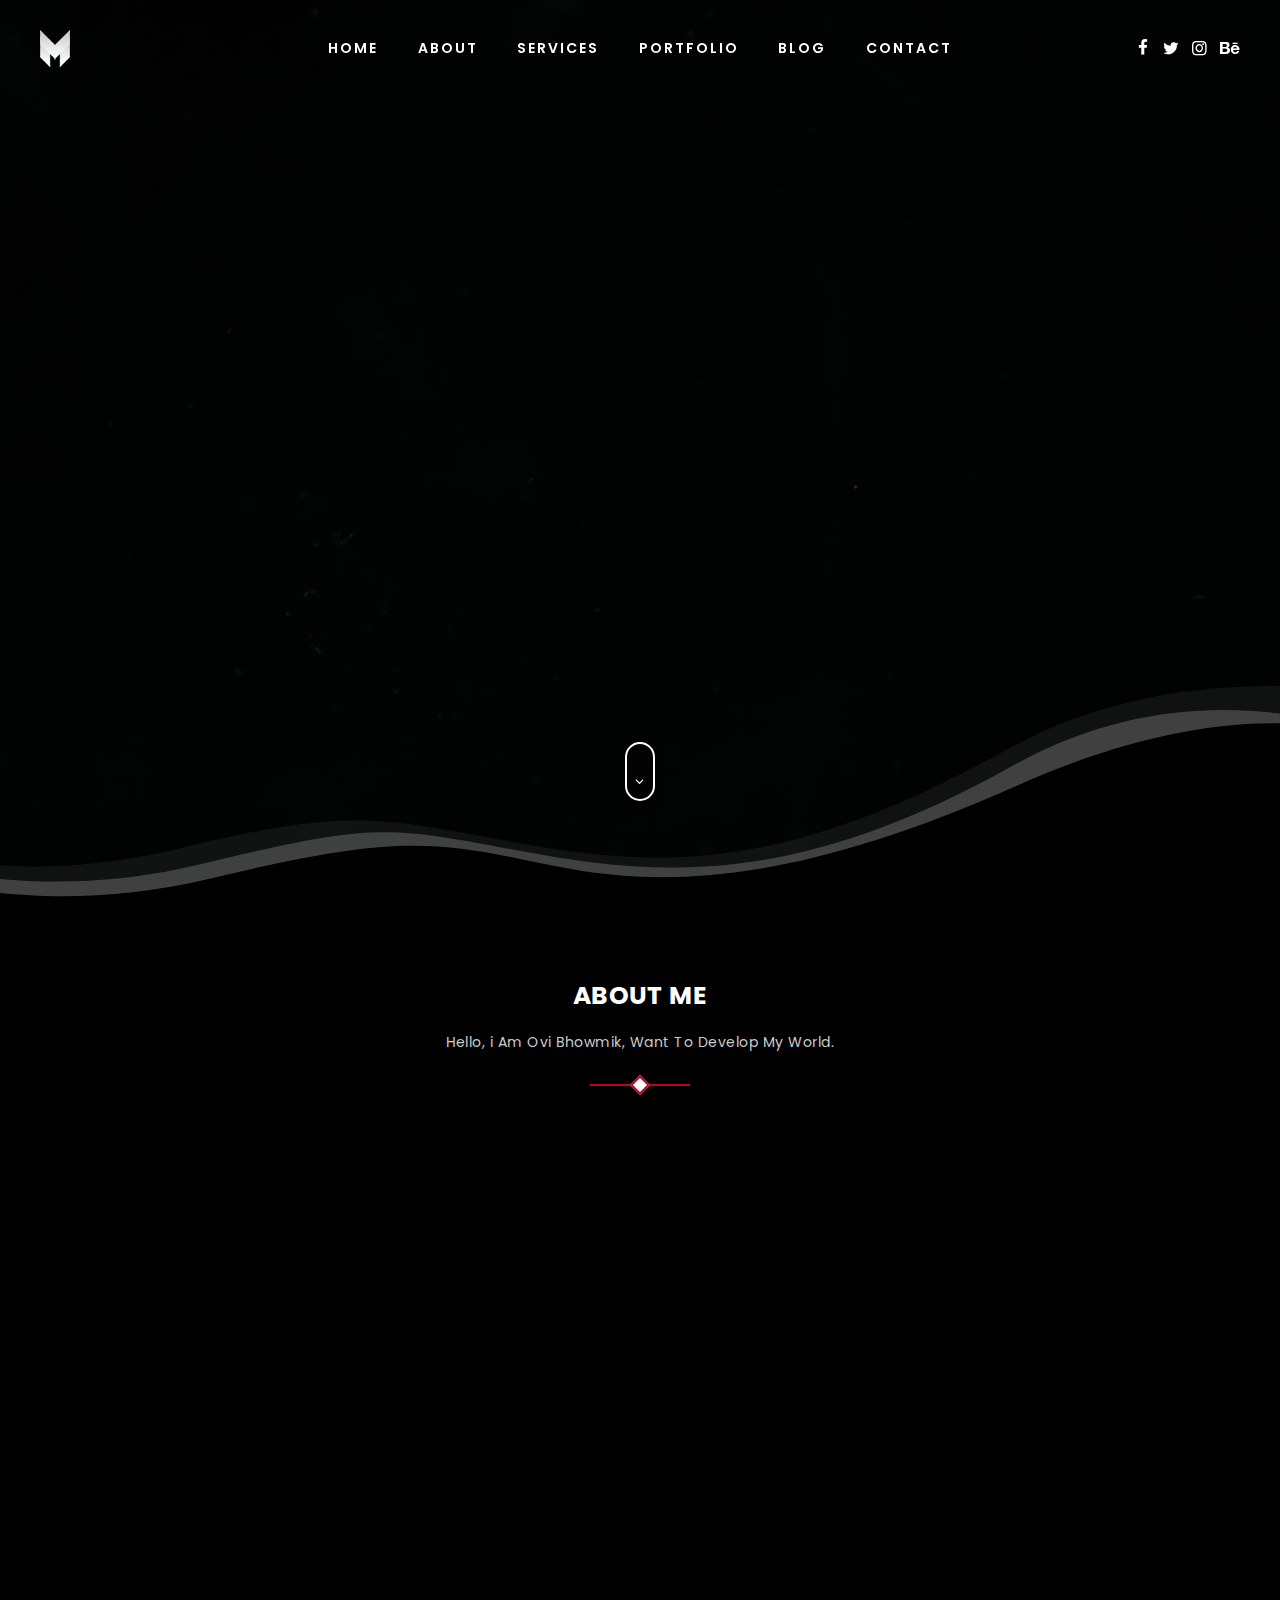
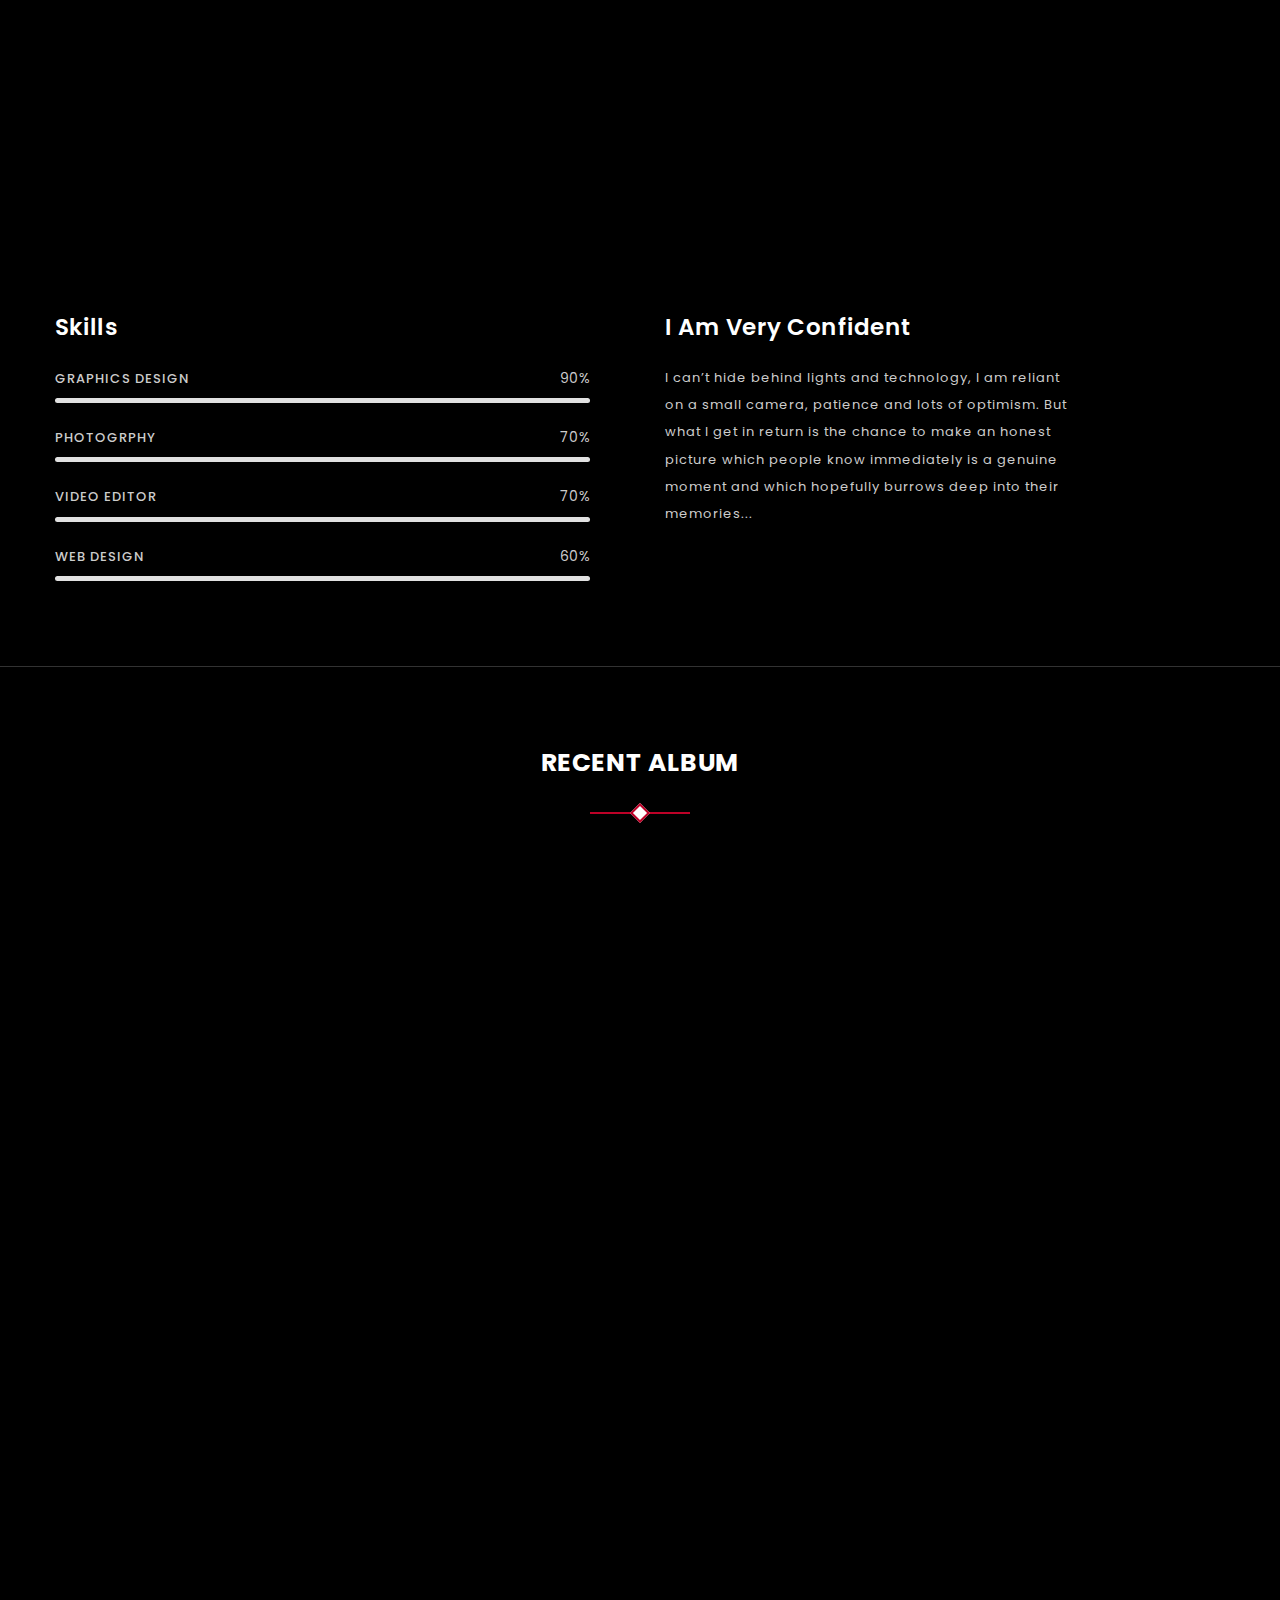
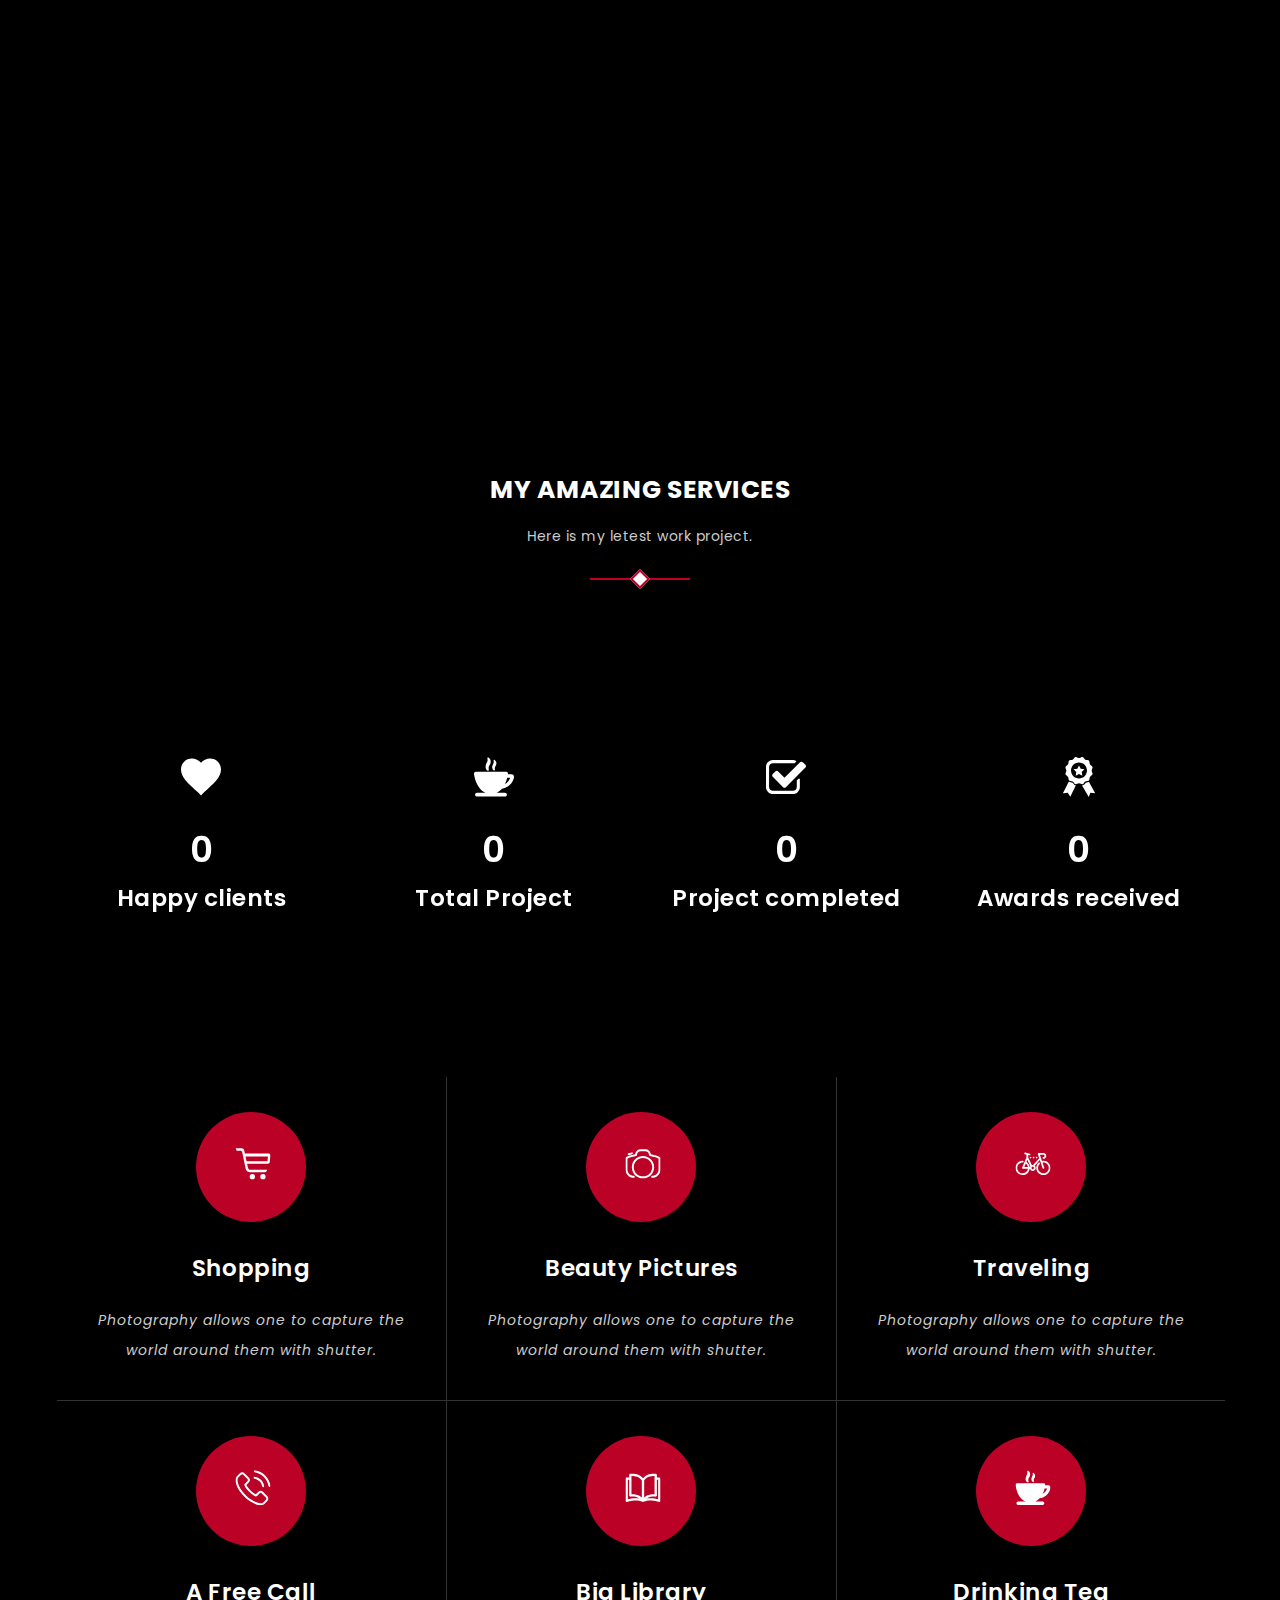
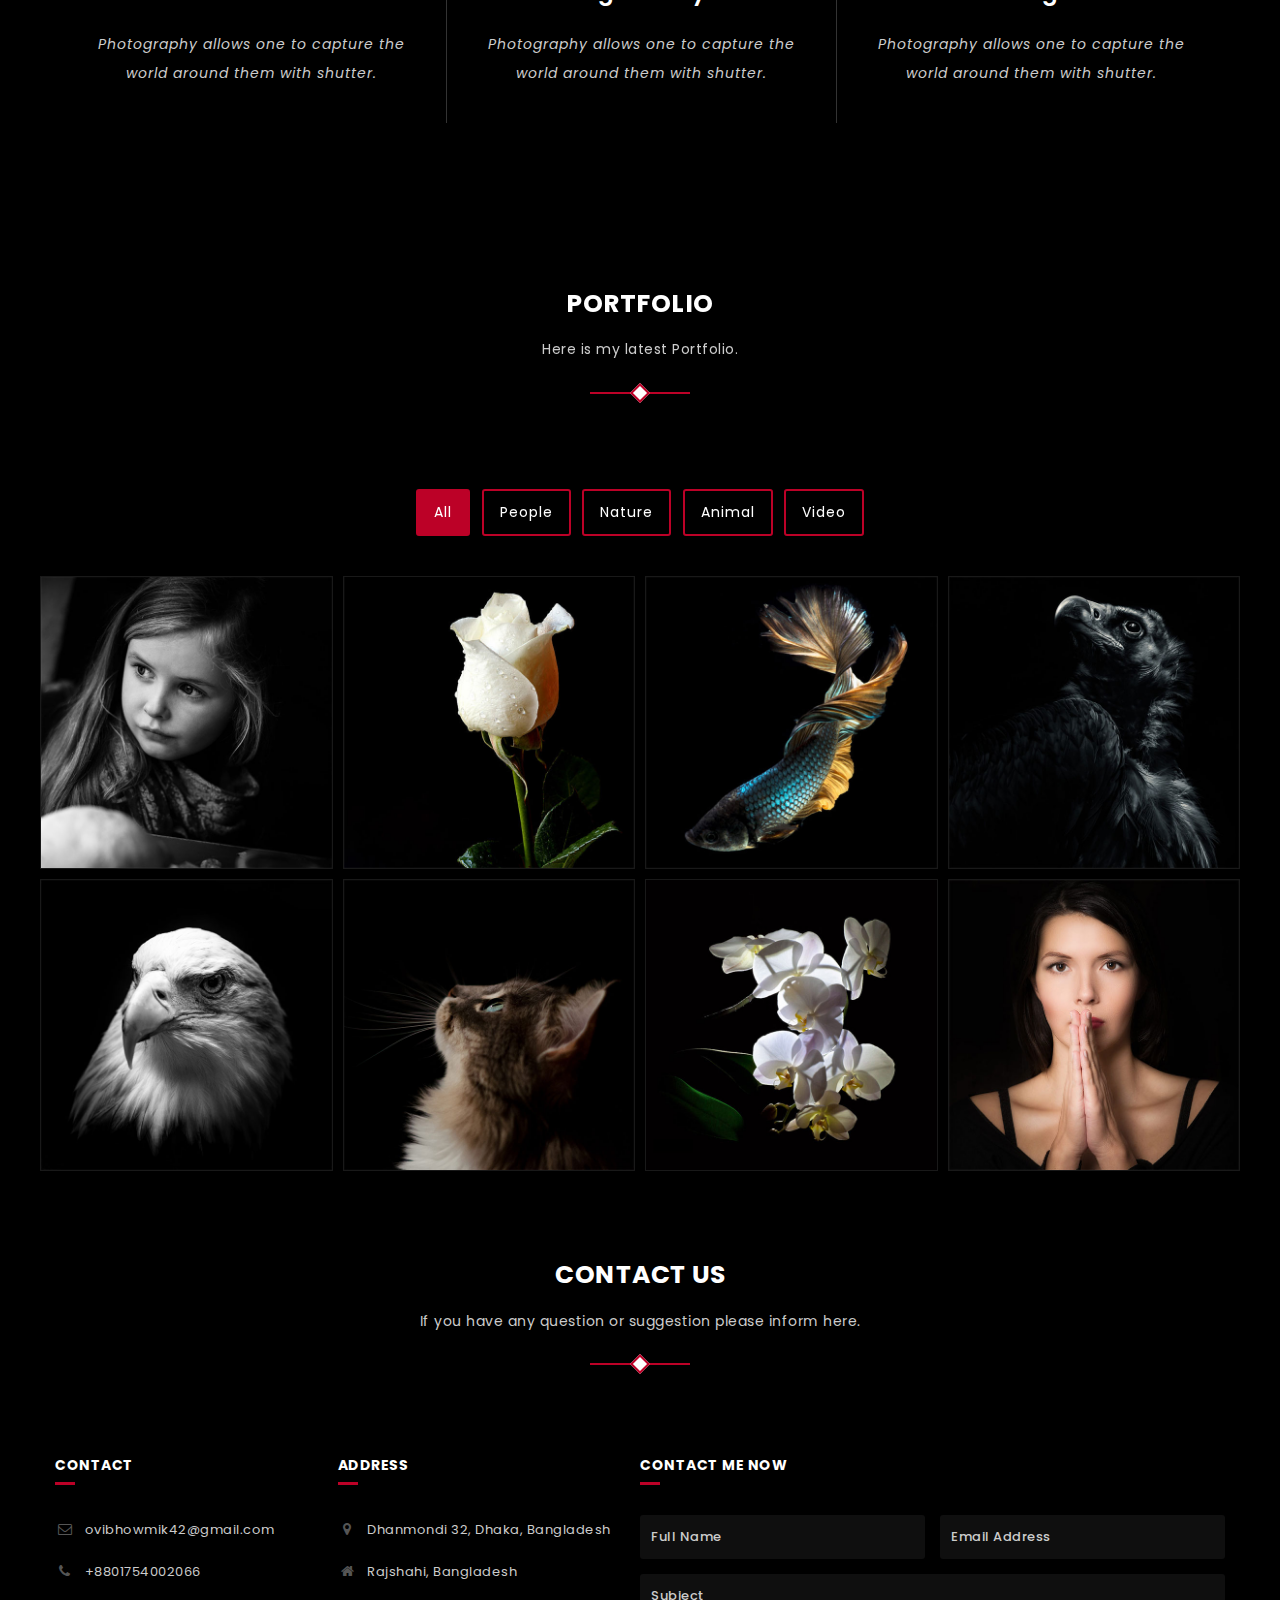
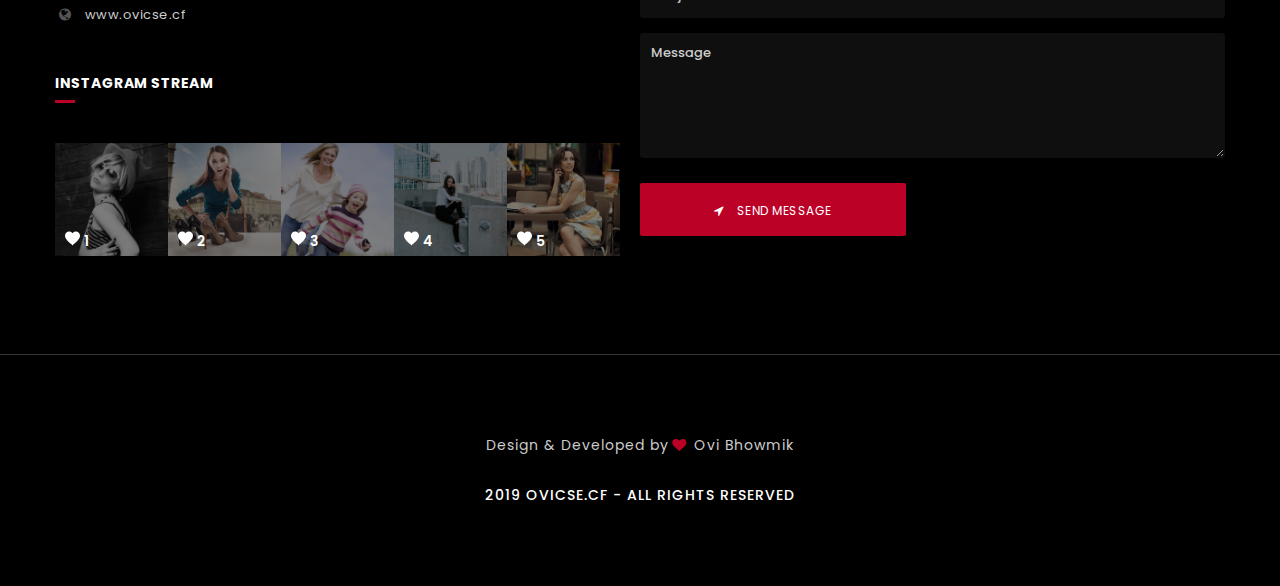
<file: index.html>
<!DOCTYPE html>


<!--[if (gte IE 9)|!(IE)]><!--><html lang="en"> <!--<![endif]-->


<head>

<meta http-equiv="Content-Type" content="text/html; charset=utf-8" />

<meta name="description" content="Name of your web site">
<meta name="author" content="marketify">

<meta name="viewport" content="width=device-width, initial-scale=1, maximum-scale=1">

<title>||Ovi Bhowmik||</title>

<link rel="shortcut icon" href="img/favicon.html" />

<!-- STYLES -->
<link href="https://fonts.googleapis.com/css?family=Poppins:300,300i,400,400i,500,500i,600,600i,700,700i,800,800i,900,900i" rel="stylesheet">
<link rel="stylesheet" type="text/css" href="css/plugins.css" />
<link rel="stylesheet" type="text/css" href="css/style.css" />
<!--[if lt IE 9]> <script type="text/javascript" src="js/modernizr.custom.js"></script> <![endif]-->
<!-- /STYLES -->

</head>

<body>

<!-- WRAPPER ALL -->
<div class="medina_tm_wrapper_all" data-audio="off">
	
    <!-- HEADER -->
    <header class="medina_tm_header">
		<div class="in">
			<div class="in_relative">
				<div class="logo">
					<a class="light" href="#"><img src="img/logo/macro_light.png" alt="" /></a>
					<a class="dark" href="#"><img src="img/logo/macro_dark.png" alt="" /></a>
				</div>
				<div class="navigation_list_wrap">
					<div class="menu">
						<ul class="anchor_nav">
							<li><a href="#home">Home</a></li>
							<li><a href="#about">About</a></li>
							<li><a href="#services">Services</a></li>
							<li><a href="#portfolio">Portfolio</a></li>
							<li><a href="#blog">Blog</a></li>
							<li><a href="#contact">Contact</a></li>
						</ul>
					</div>
					<div class="social_icons">
						<ul>
							<li class="audio">
								<a  class="voice_on" href="#"><i class="xcon-volume-up"></i></a>
							</li>
							<li class="icon"><a href="https://www.facebook.com/ovi.bhowmik.31" target="blank"><i class="xcon-facebook"></i></a></li>
							<li class="icon"><a href="#"><i class="xcon-twitter"></i></a></li>
							<li class="icon"><a href="#"><i class="xcon-instagram"></i></a></li>
							<li class="icon"><a href="#"><i class="xcon-behance"></i></a></li>
						</ul>
					</div>
					<div class="medina_tm_trigger">
						<div class="hamburger hamburger--collapse-r">
							<div class="hamburger-box">
								<div class="hamburger-inner"></div>
							</div>
						</div>
					</div>
				</div>
			</div>
		</div>
  		 <!-- MOBILE MENU -->
   		<div class="medina_tm_mobile_menu_wrap">
			<ul class="anchor_nav">
				<li><a href="#home">Home</a></li>
				<li><a href="#about">About</a></li>
				<li><a href="#services">My Service</a></li>
				<li><a href="#portfolio">Portfolio</a></li>
				<li><a href="#blog">Blog</a></li>
				<li><a href="#contact">Contact</a></li>
			</ul>
		</div>
    </header>
    <!-- /HEADER -->
    
    <!-- CONTENT -->
	<div class="medina_tm_content">
	
		<!-- HOME -->
		<div class="medina_tm_section" id="home">
			<div class="medina_tm_top_bg_wrap home">
				<div class="top_bg">
					<div class="overlay_video">
						<video autoplay loop muted>
							<source src="video/1.mp4" type="video/mp4">
						</video>
					</div>
					<div class="overlay_color video"></div>
				</div>
				<div class="top_bg_content home">
					<div class="marketify_text_slideshow">
						<div class="fn_text_slideshow" data-effect="fx9" data-interval="4000"> <!-- fx1...fx18, min 2000... max 10000 -->
							<!-- <div class="slide current"><h2 class="title">I'm_Ovi_Bhowmik</h2></div> -->

							
							<div class="slide"><h2 class="title">Video Editor</h2></div>
							<div class="slide"><h2 class="title">Ovi_Bhowmik</h2></div>
							<div class="slide"><h2 class="title">Professional</h2></div>
							<div class="slide"><h2 class="title">Graphics Designer</h2></div>
							<!-- <div class="slide"><h2 class="title"></h2></div> -->
						</div>
					</div>
					<div class="down">
						<div class="in anchor">
							<a href="#about"><span class="animated"><i class="xcon-angle-down"></i></span></a>
						</div>
					</div>
					<div class="effectiv">
						<img class="svg" src="img/svg/divider1.svg" alt="" />
					</div>
				</div>
			</div>
		</div>
		<!-- /HOME -->
		
		<!-- ABOUT -->
		<div class="medina_tm_section" id="about">
			<div class="medina_tm_title_holder">
				<span class="title_section">About Me</span>
				<span class="title_definition">Hello, i Am Ovi Bhowmik, Want To Develop My World.</span>
				<span class="line"></span>
			</div>
			<div class="hideanimation">
				<div class="medina_tm_about_me_wrap">
				<div class="my_image hideforanimation">
					<div class="overlay_about"></div>
				</div>
				<div class="image_definition hideforanimation">
					<div class="name_holder">
						<h3>Hi. I'm Ovi Bhowmik. I Love Photography.</h3>
					</div>
					<div class="description">
						<p>During a trip to Los Angeles in 2017, I hatched an idea to try and visit all the National Park Units in the lower 48 states on a series of long driving trips.</p>
					</div>
					<div class="contact_author">
						<p class="phone"><label>Phone:</label><span>+8801754002066</span></p>
						<p class="mail"><label>Mail:</label><a href="#">ovibhowmik42@mail.com</a></p>
						<label class="social">On socials:</label>
						<ul>
							<li><a href="https://www.facebook.com/ovi.bhowmik.31" target="blank"><i class="xcon-facebook"></i></a></li>
							<li><a href="#"><i class="xcon-twitter"></i></a></li>
							<li><a href="#"><i class="xcon-instagram"></i></a></li>
							<li><a href="#"><i class="xcon-behance"></i></a></li>
						</ul>
					</div>
					<div class="sign">
						<img src="img/sign/ovi_sign.png" alt="" />
					</div>
				</div>
			</div>
			</div>
		</div>
		
		<!-- SKILLS -->
		<div class="medina_tm_section">
			<div class="medina_tm_skills_wrap">
				<div class="container">
					<div class="inner">
						<div class="left">
							<div class="title_in">
								<h3>Skills</h3>
							</div>
							 <div class="medina_tm_progress_wrap" data-size="small" data-round="c" data-strip="on">
								<div class="medina_tm_progress" data-value="90" data-color="#333">
									<span><span class="label">Graphics Design</span><span class="number">90%</span></span>
									<div class="medina_tm_bar_bg"><div class="medina_tm_bar_wrap"><div class="medina_tm_bar"></div></div></div>
								</div>
								<div class="medina_tm_progress" data-value="70" data-color="#333">
									<span><span class="label">Photogrphy</span><span class="number">70%</span></span>
									<div class="medina_tm_bar_bg"><div class="medina_tm_bar_wrap"><div class="medina_tm_bar"></div></div></div>
								</div>
								<div class="medina_tm_progress" data-value="70" data-color="#333">
									<span><span class="label">Video Editor</span><span class="number">70%</span></span>
									<div class="medina_tm_bar_bg"><div class="medina_tm_bar_wrap"><div class="medina_tm_bar"></div></div></div>
								</div>
								<div class="medina_tm_progress" data-value="60" data-color="#333">
									<span><span class="label">Web Design</span><span class="number">60%</span></span>
									<div class="medina_tm_bar_bg"><div class="medina_tm_bar_wrap"><div class="medina_tm_bar"></div></div></div>
								</div>
							</div>
						</div>
						<div class="right">
							<div class="title_in">
								<h3>i am very confident</h3>
							</div>
							<p>I can’t hide behind lights and technology, I am reliant on a small camera, patience and lots of optimism. But what I get in return is the chance to make an honest picture which people know immediately is a genuine moment and which hopefully burrows deep into their memories...<br /></p>
						</div>
					</div>
				</div>
			</div>
		</div>
		<!-- /SKILLS -->
		
<!-- /TESTIMONIAL start
<div class="ex_div" style="color: red;" align="center">
	<ul">Web Design</ul>
	</div>

/TESTIMONIAL -->
		
		<!-- TEAM -->
		<div class="medina_tm_section">
			<div class="medina_tm_list_wrap section_team" data-column="3" data-space="20">
				<div class="medina_tm_title_holder">
					<span class="title_section">Recent Album</span>
					<span class="line"></span>
				</div>
				<div class="container">
					<ul class="macro_list another_animation">
						<li class="list_li hideforanimation">
							<div class="list_in">
								<div class="inner">
									<div class="list_image">
										<a href="#"><img src="img/team/2.jpg" alt="" /></a>
									</div>
									<div class="overlay_image"><a href="#"></a></div>
								</div>
							
								<div class="medina_tm_team_author_definition">
									<div class="team_information">
										<span class="name"><a href="#">Alex Sezzar</a></span>
										
									</div>
									<div class="social_icons">
										
									</div>
								</div>
							</div>
						</li>
						<li class="list_li hideforanimation">
							<div class="list_in">
								<div class="inner">
									<div class="list_image">
										<a href="#"><img src="img/team/3.jpg" alt="" /></a>
									</div>
									<div class="overlay_image"><a href="#"></a></div>
								</div>
								<div class="medina_tm_team_author_definition">
									<div class="team_information">
										<span class="name"><a href="#">Alice Willa</a></span>
									
									</div>
									<div class="social_icons">
									
									</div>
								</div>
							</div>
						</li>
						<li class="list_li hideforanimation">
							<div class="list_in">
								<div class="inner">
									<div class="list_image">
										<a href="#"><img src="img/team/1.jpg" alt="" /></a>
									</div>
									<div class="overlay_image"><a href="#"></a></div>
								</div>
								<div class="medina_tm_team_author_definition">
									<div class="team_information">
										<span class="name"><a href="#">Xuan Alden</a></span>
										
									</div>
									<div class="social_icons">
										
									</div>
								</div>
							</div>
						</li>



											<li class="list_li hideforanimation">
							<div class="list_in">
								<div class="inner">
									<div class="list_image">
										<a href="#"><img src="img/team/4.jpg" alt="" /></a>
									</div>
									<div class="overlay_image"><a href="#"></a></div>
								</div>
								<div class="medina_tm_team_author_definition">
									<div class="team_information">
										<span class="name"><a href="#">ovi</a></span>
										
									</div>
									<div class="social_icons">
										
									</div>
								</div>
							</div>
						</li>



											<li class="list_li hideforanimation">
							<div class="list_in">
								<div class="inner">
									<div class="list_image">
										<a href="#"><img src="img/team/5.jpg" alt="" /></a>
									</div>
									<div class="overlay_image"><a href="#"></a></div>
								</div>
								<div class="medina_tm_team_author_definition">
									<div class="team_information">
										<span class="name"><a href="#">OVIBHOWMIK</a></span>
										
									</div>
									<div class="social_icons">
										
									</div>
								</div>
							</div>
						</li>

						
											<li class="list_li hideforanimation">
							<div class="list_in">
								<div class="inner">
									<div class="list_image">
										<a href="#"><img src="img/team/6.jpg" alt="" /></a>
									</div>
									<div class="overlay_image"><a href="#"></a></div>
								</div>
								<div class="medina_tm_team_author_definition">
									<div class="team_information">
										<span class="name"><a href="#">OVIBHOWMIK</a></span>
										
									</div>
									<div class="social_icons">
										
									</div>
								</div>
							</div>
						</li>


					</ul>
				</div>
			</div>
		</div>
		<!-- /TEAM -->
		
		<!-- COUNTER -->
		<div class="medina_tm_section" id="services">
			<div class="medina_tm_title_holder services">
				<span class="title_section">My amazing services</span>
				<span class="title_definition">Here is my letest work project.</span>
				<span class="line"></span>
			</div>
			<div class="medina_tm_counter_wrapper_all">
				<div class="medina_tm_jarallax_inner_bg">
					<div class="overlay_image jarallax" data-speed=".22"></div>
					<div class="overlay_color"></div>
				</div>
				<div class="medina_tm_jarallax_inner_content">
					<div class="container">
						<div class="medina_tm_counter_wrap" data-col="4" data-delay="300">
							<ul class="medina_tm_counter_list">
								<li>
									<img class="svg" src="img/svg/heartt.svg" alt="" />
									<h3 class="medina_tm_counter" data-from="2000" data-to="100" data-speed="1500">0</h3>
									<span>Happy clients</span>
								</li>
								<li>
									<img class="svg" src="img/svg/cup-of-drink.svg" alt="" />
									<h3 class="medina_tm_counter" data-from="0" data-to="20" data-speed="3000">0</h3>
									<span>Total Project</span>
								</li>
								<li>
									<img class="svg" src="img/svg/checked_fat.svg" alt="" />
									<h3 class="medina_tm_counter" data-from="0" data-to="100" data-speed="3000">0</h3>
									<span>Project completed</span>
								</li>
								<li>
									<img class="svg" src="img/svg/award.svg" alt="" />
									<h3 class="medina_tm_counter" data-from="0" data-to="10" data-speed="3000">0</h3>
									<span>Awards received</span>
								</li>
							</ul>
						</div>
					</div>
				</div>
			</div>
		</div>
		<!-- /COUNTER -->
		
		<!-- SERVICES -->
		<div class="medina_tm_section">
			<div class="medina_tm_services_wrap">
				<div class="container">
					<div class="medina_tm_list_service_wrap">
						<ul class="medina_tm_miniboxes">
							<li class="medina_tm_minibox">
								<div class="list_in">
									<div class="medina_tm_icon_box">
										<div class="svg_icon">
											<span><img class="svg" src="img/svg/purchase.svg" alt="" /></span>
										</div>
									</div>
									<span class="box_title">Shopping</span>
									<p>Photography allows one to capture the world around them with shutter.</p>
								</div>
							</li>
							<li class="medina_tm_minibox">
								<div class="list_in">
									<div class="medina_tm_icon_box">
										<div class="svg_icon">
											<span><img class="svg" src="img/svg/photo-camera.svg" alt="" /></span>
										</div>
									</div>
									<span class="box_title">Beauty pictures</span>
									<p>Photography allows one to capture the world around them with shutter.</p>
								</div>
							</li>
							<li class="medina_tm_minibox">
								<div class="list_in">
									<div class="medina_tm_icon_box">
										<div class="svg_icon">
											<span><img class="svg" src="img/svg/bicycle.svg" alt="" /></span>
										</div>
									</div>
									<span class="box_title">Traveling</span>
									<p>Photography allows one to capture the world around them with shutter.</p>
								</div>
							</li>
							<li class="medina_tm_minibox">
								<div class="list_in">
									<div class="medina_tm_icon_box">
										<div class="svg_icon">
											<span><img class="svg" src="img/svg/phone-call.svg" alt="" /></span>
										</div>
									</div>
									<span class="box_title">A free call</span>
									<p>Photography allows one to capture the world around them with shutter.</p>
								</div>
							</li>
							<li class="medina_tm_minibox">
								<div class="list_in">
									<div class="medina_tm_icon_box">
										<div class="svg_icon">
											<span><img class="svg" src="img/svg/open-book.svg" alt="" /></span>
										</div>
									</div>
									<span class="box_title">Big library</span>
									<p>Photography allows one to capture the world around them with shutter.</p>
								</div>
							</li>
							<li class="medina_tm_minibox">
								<div class="list_in">
									<div class="medina_tm_icon_box">
										<div class="svg_icon">
											<span><img class="svg" src="img/svg/cup-of-drink.svg" alt="" /></span>
										</div>
									</div>
									<span class="box_title">Drinking tea</span>
									<p>Photography allows one to capture the world around them with shutter.</p>
								</div>
							</li>
						</ul>
					</div>
				</div>
			</div>
		</div>
		<!-- /SERVICES -->
		

		
		<!-- PORTFOLIO -->
		<div class="medina_tm_section" id="portfolio">
			<div class="medina_tm_portfolio_wrap">
				<div class="medina_tm_title_holder">
					<span class="title_section">Portfolio</span>
					<span class="title_definition">Here is my latest Portfolio.</span>
					<span class="line"></span>
				</div>
				<div class="medina_tm_portfolio_wrap" data-col="4" data-space="10" data-lightbox-gallery="on" data-hover-img="scale" data-overlay-bgcolor="transDark" data-text-hor-pos="center" data-text-ver-pos="middle"  data-hover-animate="zoomIn" data-round="e" data-animation="woop" data-delay="300">
					<ul class="medina_tm_portfolio_filter">
						<li><a href="#" class="current" data-filter="*">All</a></li>
						<li><a href="#" data-filter=".people">People</a></li>
						<li><a href="#" data-filter=".nature">Nature</a></li>
						<li><a href="#" data-filter=".animal">Animal</a></li>
						<li><a href="#" data-filter=".video">Video</a></li>
					</ul>
					<ul class="medina_tm_portfolio_list gallery_zoom">
						<li class="people">
							<article class="item_holder">
								<img class="image" src="img/portfolio/people/2.jpg" alt="" />
								<div class="overlay">
									<div class="clickable_wrap">
										<a class="zoom" href="img/portfolio/people/2.jpg"><img class="svg" src="img/svg/zoom.svg" alt="" />
											<span class="definition_icon zoom">Zoom</span>
										</a>
										<a class="gownload" href="#">
											<img class="svg" src="img/svg/download2.svg" alt="" />
											<span class="definition_icon download">Download</span>
										</a>
										<a class="purchase" href="#"><img class="svg" src="img/svg/purchase.svg" alt="" />
											<span class="definition_icon purchase">Purchase</span>
										</a>
									</div>
									<div class="portfolio_title">
										<h5 class="title_name"><a href="portfolio_single.html">My daughter</a></h5>
									</div>
								</div>
							</article>
						</li>
						<li class="nature">
							<article class="item_holder">
								<img class="image" src="img/portfolio/nature/2.jpg" alt="" />
								<div class="overlay">
									<div class="clickable_wrap">
										<a class="zoom" href="img/portfolio/nature/2.jpg"><img class="svg" src="img/svg/zoom.svg" alt="" />
											<span class="definition_icon zoom">Zoom</span>
										</a>
										<a class="gownload" href="#">
											<img class="svg" src="img/svg/download2.svg" alt="" />
											<span class="definition_icon download">Download</span>
										</a>
										<a class="purchase" href="#"><img class="svg" src="img/svg/purchase.svg" alt="" />
											<span class="definition_icon purchase">Purchase</span>
										</a>
									</div>
									<div class="portfolio_title">
										<h5 class="title_name"><a href="portfolio_single.html">Amazing Flower</a></h5>
									</div>
								</div>
							</article>
						</li>
						<li class="animal">
							<article class="item_holder">
								<img class="image" src="img/portfolio/animals/2.jpg" alt="" />
								<div class="overlay">
									<div class="clickable_wrap">
										<a class="zoom" href="img/portfolio/animals/2.jpg"><img class="svg" src="img/svg/zoom.svg" alt="" />
											<span class="definition_icon zoom">Zoom</span>
										</a>
										<a class="gownload" href="#">
											<img class="svg" src="img/svg/download2.svg" alt="" />
											<span class="definition_icon download">Download</span>
										</a>
										<a class="purchase" href="#"><img class="svg" src="img/svg/purchase.svg" alt="" />
											<span class="definition_icon purchase">Purchase</span>
										</a>
									</div>
									<div class="portfolio_title">
										<h5 class="title_name"><a href="portfolio_single.html">Golden Fish</a></h5>
									</div>
								</div>
							</article>
						</li>
						<li class="video" >
							<article class="item_holder">
								<img class="image" src="img/portfolio/nature/3.jpg" alt="" />
								<div class="overlay">
									<div class="clickable_wrap">
										<a class="play popup-youtube" href="https://www.youtube.com/watch?v=LTXD6XZXc3U">
											<img class="svg" src="img/svg/play.svg" alt="" />
											<span class="definition_icon play">Play</span>
										</a>
										<a class="gownload" href="#">
											<img class="svg" src="img/svg/download2.svg" alt="" />
											<span class="definition_icon download">Download</span>
										</a>
										<a class="purchase" href="#"><img class="svg" src="img/svg/purchase.svg" alt="" />
											<span class="definition_icon purchase">Purchase</span>
										</a>
									</div>
									<div class="portfolio_title">
										<h5 class="title_name"><a href="portfolio_single.html">Black Eagle</a></h5>
									</div>
								</div>
							</article>
						</li>
						<li class="animal">
							<article class="item_holder">
								<img class="image" src="img/portfolio/animals/4.jpg" alt="" />
								<div class="overlay">
									<div class="clickable_wrap">
										<a class="zoom" href="img/portfolio/animals/4.jpg"><img class="svg" src="img/svg/zoom.svg" alt="" />
											<span class="definition_icon zoom">Zoom</span>
										</a>
										<a class="gownload" href="#">
											<img class="svg" src="img/svg/download2.svg" alt="" />
											<span class="definition_icon download">Download</span>
										</a>
										<a class="purchase" href="#"><img class="svg" src="img/svg/purchase.svg" alt="" />
											<span class="definition_icon purchase">Purchase</span>
										</a>
									</div>
									<div class="portfolio_title">
										<h5 class="title_name"><a href="portfolio_single.html">Rare Eagle</a></h5>
									</div>
								</div>
							</article>
						</li>
						<li class="animal">
							<article class="item_holder">
								<img class="image" src="img/portfolio/animals/3.jpg" alt="" />
								<div class="overlay">
									<div class="clickable_wrap">
										<a class="zoom" href="img/portfolio/animals/3.jpg"><img class="svg" src="img/svg/zoom.svg" alt="" />
											<span class="definition_icon zoom">Zoom</span>
										</a>
										<a class="gownload" href="#">
											<img class="svg" src="img/svg/download2.svg" alt="" />
											<span class="definition_icon download">Download</span>
										</a>
										<a class="purchase" href="#"><img class="svg" src="img/svg/purchase.svg" alt="" />
											<span class="definition_icon purchase">Purchase</span>
										</a>
									</div>
									<div class="portfolio_title">
										<h5 class="title_name"><a href="portfolio_single.html">Funny Cat</a></h5>
									</div>
								</div>
							</article>
						</li>
						<li class="nature">
							<article class="item_holder">
								<img class="image" src="img/portfolio/nature/1.jpg" alt="" />
								<div class="overlay">
									<div class="clickable_wrap">
										<a class="zoom" href="img/portfolio/nature/1.jpg"><img class="svg" src="img/svg/zoom.svg" alt="" />
											<span class="definition_icon zoom">Zoom</span>
										</a>
										<a class="gownload" href="#">
											<img class="svg" src="img/svg/download2.svg" alt="" />
											<span class="definition_icon download">Download</span>
										</a>
										<a class="purchase" href="#"><img class="svg" src="img/svg/purchase.svg" alt="" />
											<span class="definition_icon purchase">Purchase</span>
										</a>
									</div>
									<div class="portfolio_title">
										<h5 class="title_name"><a href="portfolio_single.html">Beautiful Flower</a></h5>
									</div>
								</div>
							</article>
						</li>
						<li class="people">
							<article class="item_holder">
								<img class="image" src="img/portfolio/people/1.jpg" alt="" />
								<div class="overlay">
									<div class="clickable_wrap">
										<a class="zoom" href="img/portfolio/people/1.jpg"><img class="svg" src="img/svg/zoom.svg" alt="" />
											<span class="definition_icon zoom">Zoom</span>
										</a>
										<a class="gownload" href="#">
											<img class="svg" src="img/svg/download2.svg" alt="" />
											<span class="definition_icon download">Download</span>
										</a>
										<a class="purchase" href="#"><img class="svg" src="img/svg/purchase.svg" alt="" />
											<span class="definition_icon purchase">Purchase</span>
										</a>
									</div>
									<div class="portfolio_title">
										<h5 class="title_name"><a href="portfolio_single.html">Isabelle Alton</a></h5>
									</div>
								</div>
							</article>
						</li>
					</ul>
				</div>
			</div>
		</div>
		<!-- /PORTFOLIO -->
		
		<!-- BLOG -->
<!-- 		<div class="medina_tm_section" id="blog">
	<div class="medina_tm_blog_wrap">
		<div class="medina_tm_title_holder blog">
		<span class="title_section">Latest Blog</span>
		<span class="title_definition">Lorem Ipsum is simply dummy text of the super printing.</span>
		<span class="line"></span>
	</div>
		<div class="medina_tm_list_wrap section_blog" data-column="3" data-space="20">
			<div class="container">
				<ul class="macro_list another_animation">
					<li class="list_li hideforanimation">
						<div class="list_in">
							<a href="#"><img class="image" src="img/blog/1.html" alt="" /></a>
							<a href="blog_single.html"><div class="overlay_blog"></div></a>
							<div class="blog_definitions_wrap">
								<p class="date">07 January 2017 / By <a href="#">Marcus Doe</a></p>
								<span class="title_item"><a href="blog_single.html">Photographer Girl</a></span>
								<p class="description_blog">Lorem Ipsum is simply dummy text of the printing and typesetting.</p>
							</div>
							<div class="category_blog">
								<span>Photographer</span>
							</div>
						</div>
					</li>
					<li class="list_li hideforanimation">
						<div class="list_in">
							<a href="#"><img class="image" src="img/blog/2.jpg" alt="" /></a>
							<a href="blog_single.html"><div class="overlay_blog"></div></a>
							<div class="blog_definitions_wrap">
								<p class="date">11 February 2017 / By <a href="#">Ferry An</a></p>
								<span class="title_item"><a href="blog_single.html">UPS Autocar</a></span>
								<p class="description_blog">Lorem Ipsum is simply dummy text of the printing and typesetting.</p>
							</div>
							<div class="category_blog">
								<span>Transport</span>
							</div>
						</div>
					</li>
					<li class="list_li hideforanimation">
						<div class="list_in">
							<a href="#"><img class="image" src="img/blog/8.jpg" alt="" /></a>
							<a href="blog_single.html"><div class="overlay_blog"></div></a>
							<div class="blog_definitions_wrap">
								<p class="date">15 March 2017 / By <a href="#">Xuan Li</a></p>
								<span class="title_item"><a href="blog_single.html">Fashionable Girl</a></span>
								<p class="description_blog">Lorem Ipsum is simply dummy text of the printing and typesetting.</p>
							</div>
							<div class="category_blog">
								<span>Fashion</span>
							</div>
						</div>
					</li>
					<li class="list_li hideforanimation">
						<div class="list_in">
							<a href="#"><img class="image" src="img/blog/4.jpg" alt="" /></a>
							<a href="blog_single.html"><div class="overlay_blog"></div></a>
							<div class="blog_definitions_wrap">
								<p class="date">01 April 2017 / By <a href="#">Nick Man</a></p>
								<span class="title_item"><a href="blog_single.html">Beautiful Nature</a></span>
								<p class="description_blog">Lorem Ipsum is simply dummy text of the printing and typesetting.</p>
							</div>
							<div class="category_blog">
								<span>Nature</span>
							</div>
						</div>
					</li>
					<li class="list_li hideforanimation">
						<div class="list_in">
							<a href="#"><img class="image" src="img/blog/7.jpg" alt="" /></a>
							<a href="blog_single.html"><div class="overlay_blog"></div></a>
							<div class="blog_definitions_wrap">
								<p class="date">10 September 2017 / By <a href="#">Salmon Cook</a></p>
								<span class="title_item"><a href="blog_single.html">Alone</a></span>
								<p class="description_blog">Lorem Ipsum is simply dummy text of the printing and typesetting.</p>
							</div>
							<div class="category_blog">
								<span>Life</span>
							</div>
						</div>
					</li>
					<li class="list_li hideforanimation">
						<div class="list_in">
							<a href="#"><img class="image" src="img/blog/6.jpg" alt="" /></a>
							<a href="blog_single.html"><div class="overlay_blog"></div></a>
							<div class="blog_definitions_wrap">
								<p class="date">25 October 2017 / By <a href="#">Richard Doe</a></p>
								<span class="title_item"><a href="blog_single.html">Lovely Couples</a></span>
								<p class="description_blog">Lorem Ipsum is simply dummy text of the printing and typesetting.</p>
							</div>
							<div class="category_blog">
								<span>Life</span>
							</div>
						</div>
					</li>
				</ul>
			</div>
		</div>
	</div>
</div> -->
		<!-- /BLOG -->
		
<!-- 		PARTNER
<div class="medina_tm_title_holder partner">
	<span class="title_section">Partners</span>
	<span class="line"></span>
</div>
<div class="medina_tm_section">
	<div class="medina_tm_parners_wrap">
		<div class="medina_tm_list_wrap section_partners" data-column="4" data-space="0">
			<div class="container">
				<ul class="macro_list owl-carousel">
					<li class="list_li item">
						<div class="list_in">
							<img src="img/partners/1.png" alt="#" />
						</div>
					</li>
					<li class="list_li item">
						<div class="list_in">
							<img src="img/partners/2.png" alt="#" />
						</div>
					</li>
					<li class="list_li item">
						<div class="list_in">
							<img src="img/partners/3.png" alt="#" />
						</div>
					</li>
					<li class="list_li item">
						<div class="list_in">
							<img src="img/partners/4.png" alt="#" />
						</div>
					</li>
				</ul>
			</div>
		</div>
	</div>
</div>
/PARTNER -->
		
		<!-- CONTACT -->
		<div class="medina_tm_section" id="contact">
			<div class="medina_tm_contact_wrap">
				<div class="medina_tm_title_holder contact">
					<span class="title_section">Contact Us</span>
					<span class="title_definition">If you have any question or suggestion please inform here.</span>
					<span class="line"></span>
				</div>
				<div class="container">
					<div class="in">
						<div class="left">
							<div class="general">
								<span class="title">Contact</span>
								<span class="line"></span>
								<ul>
									<li><i class="xcon-mail"></i><a href="#">ovibhowmik42@gmail.com</a></li>
									<li><i class="xcon-phone"></i><span>+8801754002066</span></li>
									<li><i class="xcon-globe"></i><a href="#">www.ovicse.cf</a></li>
								</ul>
							</div>
							<div class="general willow">
								<span class="title">Address</span>
								<span class="line"></span>
								<ul>
									<li><i class="xcon-location"></i><span>Dhanmondi 32, Dhaka, Bangladesh</span></li>
									<li><i class="xcon-home"></i><span>Rajshahi, Bangladesh</span></li>
								</ul>
							</div>
							<div class="general instagram">
								<span class="title">Instagram Stream</span>
								<span class="line"></span>
								<div class="medina_tm_instagram_wrap">
									<ul>
										<li>
											<div class="list_in">
												<a href="#"><img src="img/instagram/7.jpg" alt="#" /></a>
												<a href="#"><div class="overlay"></div></a>
												<div class="like"><p><img class="svg" src="img/svg/heartt.svg" alt="" /> 1</p></div>
											</div>
										</li>
										<li>
											<div class="list_in">
												<a href="#"><img src="img/instagram/4.jpg" alt="#" /></a>
												<a href="#"><div class="overlay"></div></a>
												<div class="like"><p><img class="svg" src="img/svg/heartt.svg" alt="" /> 2</p></div>
											</div>
										</li>
										<li>
											<div class="list_in">
												<a href="#"><img src="img/instagram/2.jpg" alt="#" /></a>
												<a href="#"><div class="overlay"></div></a>
												<div class="like"><p><img class="svg" src="img/svg/heartt.svg" alt="" /> 3</p></div>
											</div>
										</li>
										<li>
											<div class="list_in">
												<a href="#"><img src="img/instagram/1.jpg" alt="#" /></a>
												<a href="#"><div class="overlay"></div></a>
												<div class="like"><p><img class="svg" src="img/svg/heartt.svg" alt="" /> 4</p></div>
											</div>
										</li>
										<li>
											<div class="list_in">
												<a href="#"><img src="img/instagram/5.jpg" alt="#" /></a>
												<a href="#"><div class="overlay"></div></a>
												<div class="like"><p><img class="svg" src="img/svg/heartt.svg" alt="" /> 5</p></div>
											</div>
										</li>
									</ul>
								</div>
							</div>
						</div>
						<div class="right">
							<div class="general">
								<span class="title">Contact me now</span>
								<span class="line"></span>
							</div>
							<div class="contact">
								<form action="http://frenify.com/" method="post" class="contact_form" id="contact_form">
									<div class="returnmessage" data-success="Your message has been received, We will contact you soon."></div>
									<div class="empty_notice"><span>Please Fill Required Fields</span></div>
									<div class="input_wrap">
										<ul>
											<li>
												<div class="inner">
													<input id="name" type="text" placeholder="Full Name" /> 
												</div>
											</li>
											<li>
												<div class="inner">
													<input id="email" type="text" placeholder="Email Address" /> 
												</div>
											</li>
											<li>
												<div class="inner">
													<input id="subject" type="text" placeholder="Subject" /> 
												</div>
											</li>
											<li>
												<div class="inner">
													<textarea id="message" placeholder="Message"></textarea> 
												</div>
											</li>
										</ul>
										<a id="send_message" class="send_message" href="#"><i class="xcon-direction"></i>Send message</a>
									</div>
								</form>
							</div>
						</div>
					</div>
				</div>
			</div>
		</div>
		<!-- /CONTACT -->
	</div>
	<!-- /CONTENT -->
   
    <!-- FOOTER -->
    <footer class="medina_tm_footer">
		<div class="medina_tm_footer_copyright">
			<p class="made"> Design & Developed by<i class="xcon-heart"></i> Ovi Bhowmik</p>
			<p class="copyright">2019 ovicse.cf - All Rights Reserved</p>
		</div>
    </footer>
    <!-- /FOOTER -->
      	
	<a class="medina_tm_totop" href="#"><i class="xcon-angle-up"></i></a>
	
	<!-- AUDIOBOX -->
	<div class="medina_tm_audio_wrap">
		<audio class="medina_tm_myaudio">
			<source src="audio/music.html" type="audio/mp3">
		</audio>
	</div>
    <!-- /AUDIOBOX -->
       	
</div>

<!-- / WRAPPER ALL -->
	
<!-- SCRIPTS -->
<script src="js/jquery.js"></script>
<!--[if lt IE 10]> <script type="text/javascript" src="js/ie8.js"></script> <![endif]-->	
<script src="js/plugins.js"></script>
<script src="js/init.js"></script>
<!-- /SCRIPTS -->

</body>
</file>
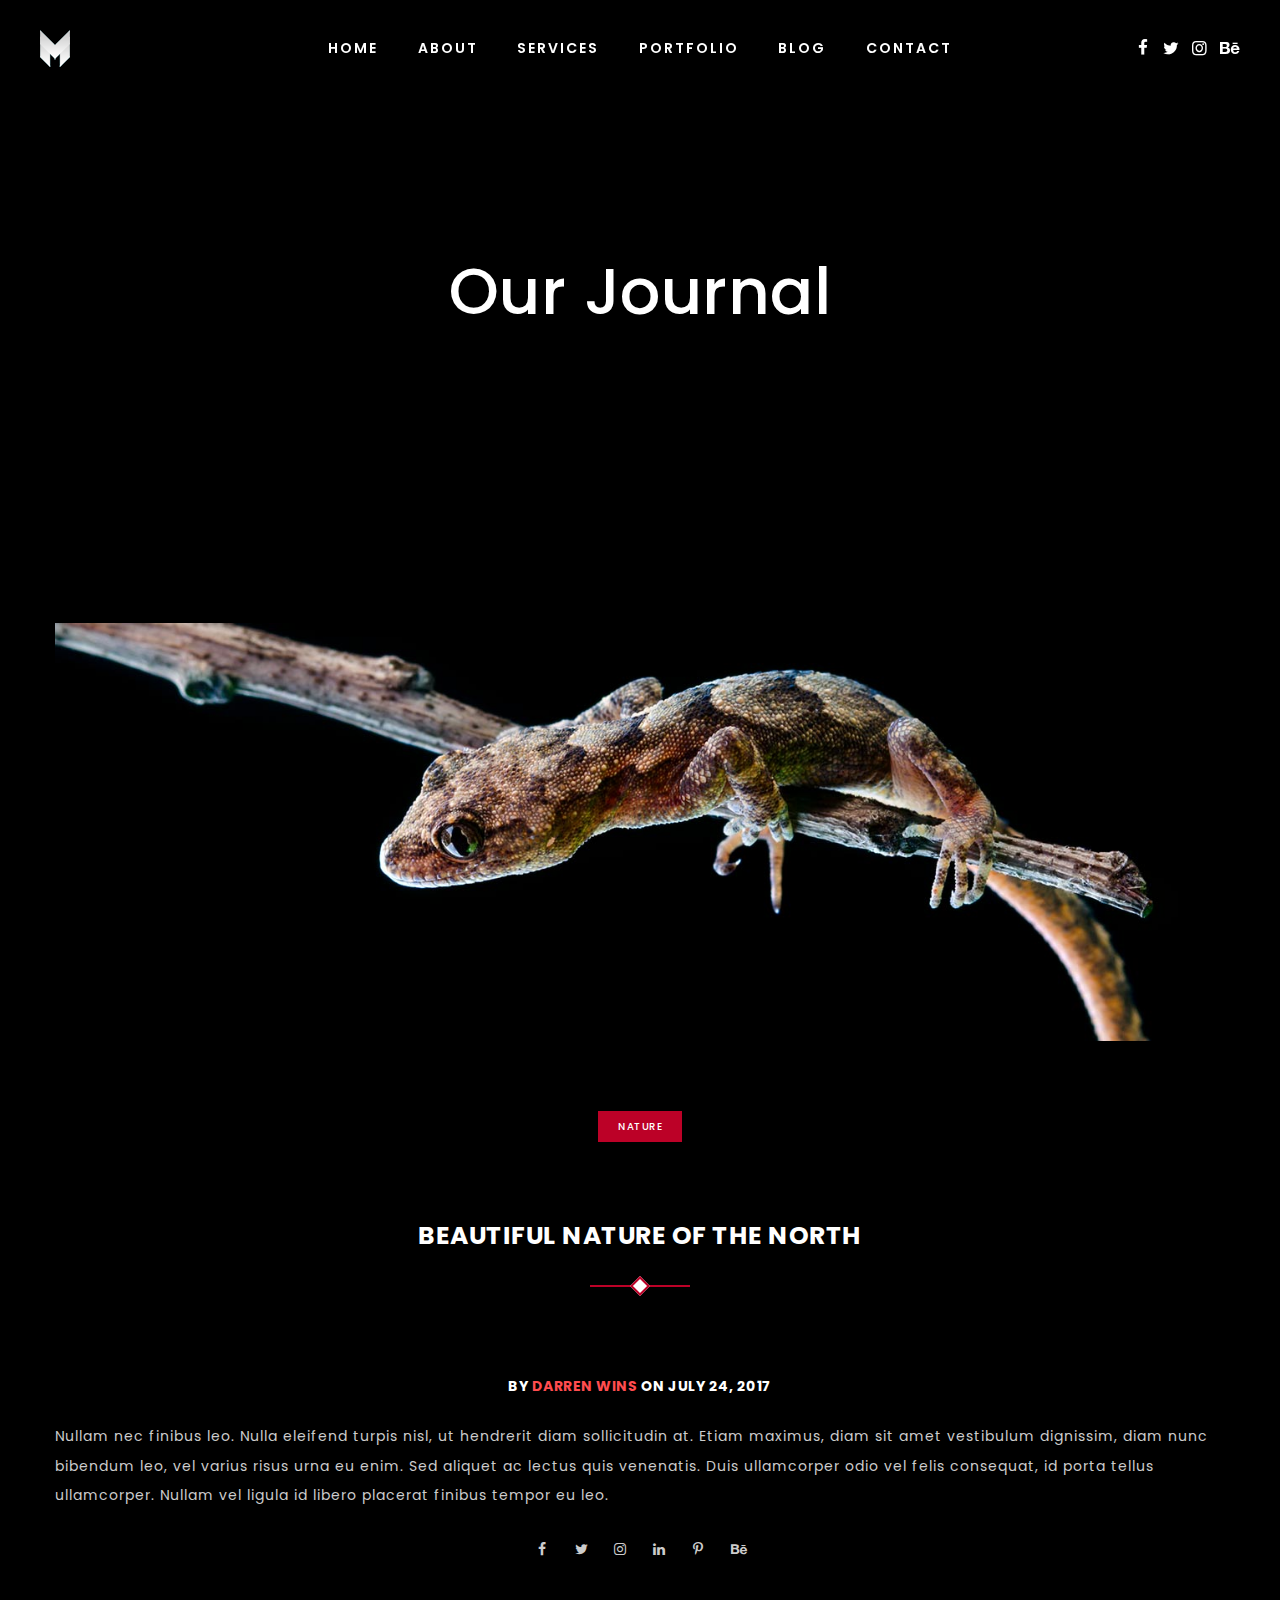
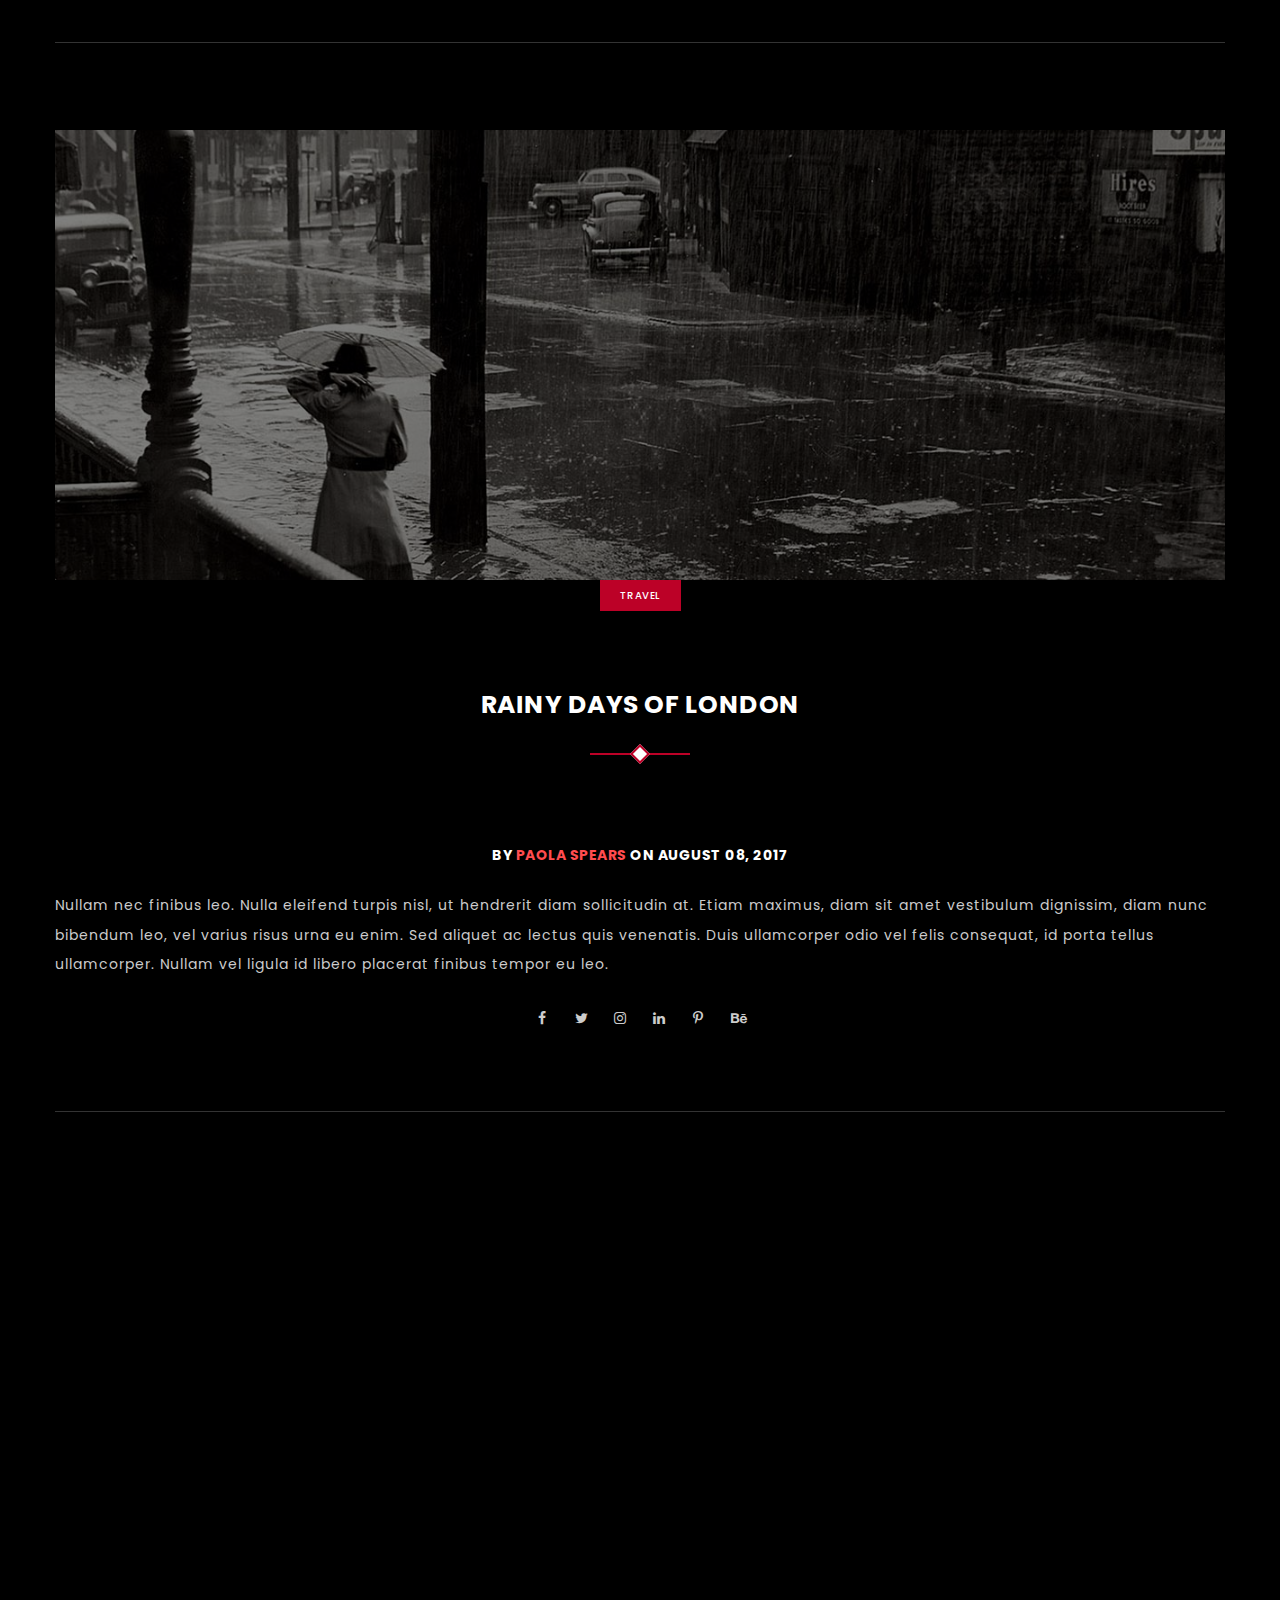
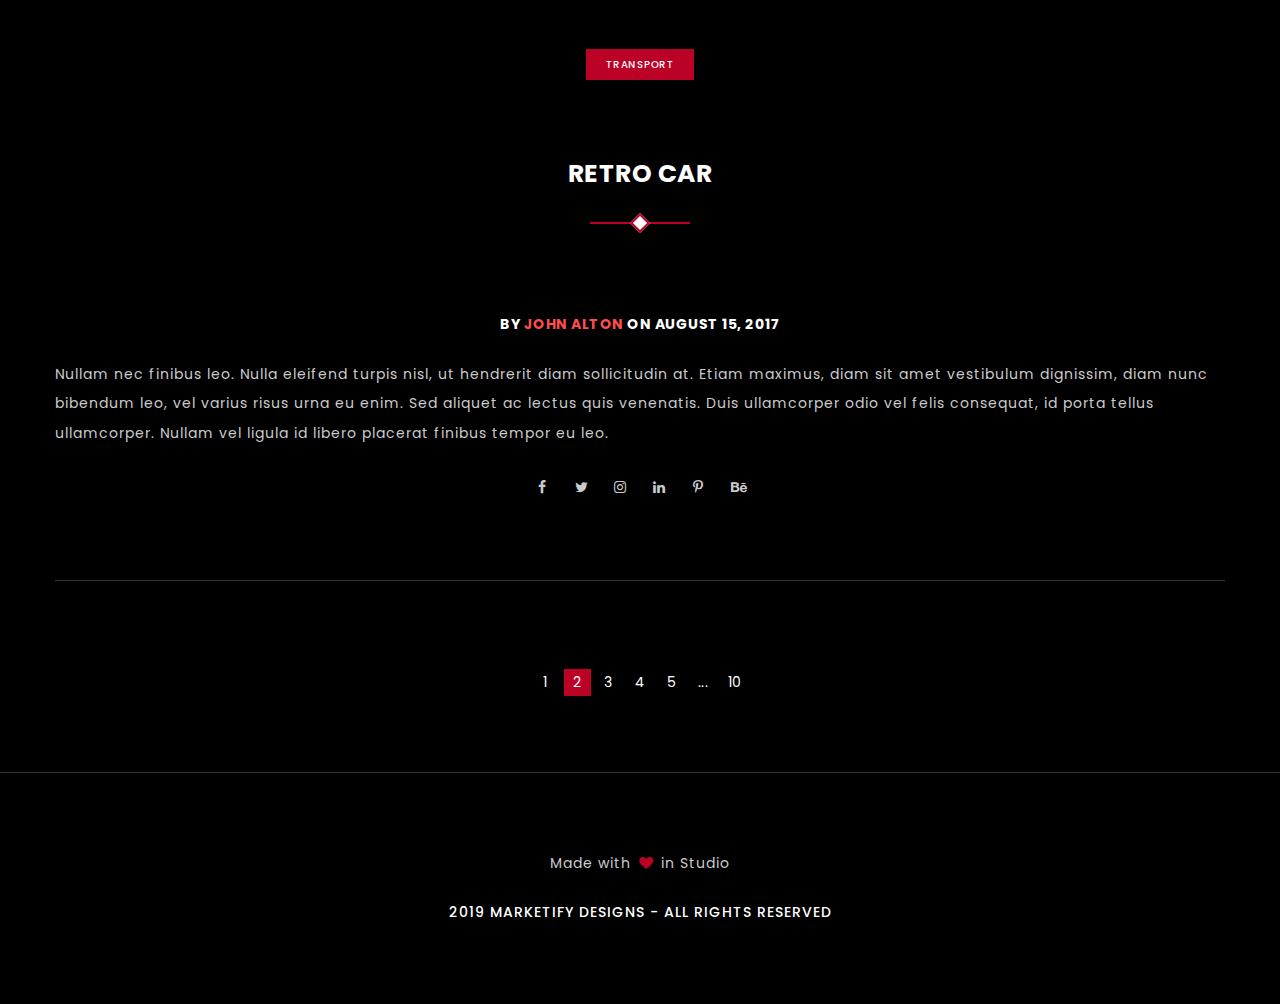
<file: blog.html>
<!DOCTYPE html>
<!--[if lt IE 7 ]><html class="ie ie6" lang="en"> <![endif]-->
<!--[if IE 7 ]><html class="ie ie7" lang="en"> <![endif]-->
<!--[if IE 8 ]><html class="ie ie8" lang="en"> <![endif]-->
<!--[if (gte IE 9)|!(IE)]><!--><html lang="en"> <!--<![endif]-->


<!-- Mirrored from frenify.com/envato/marketify/html/medina/1/blog.html by HTTrack Website Copier/3.x [XR&CO'2014], Tue, 24 Sep 2019 06:15:21 GMT -->
<head>

<meta http-equiv="Content-Type" content="text/html; charset=utf-8" />

<meta name="description" content="Name of your web site">
<meta name="author" content="marketify">

<meta name="viewport" content="width=device-width, initial-scale=1, maximum-scale=1">

<title>Medina HTML 5 Template</title>

<link rel="shortcut icon" href="img/favicon.html" />

<!-- STYLES -->
<link href="https://fonts.googleapis.com/css?family=Poppins:300,300i,400,400i,500,500i,600,600i,700,700i,800,800i,900,900i" rel="stylesheet">
<link rel="stylesheet" type="text/css" href="css/plugins.css" />
<link rel="stylesheet" type="text/css" href="css/style.css" />
<!--[if lt IE 9]> <script type="text/javascript" src="js/modernizr.custom.js"></script> <![endif]-->
<!-- /STYLES -->

</head>

<body>

<!-- WRAPPER ALL -->
<div class="medina_tm_wrapper_all">
	
    <!-- HEADER -->
    <header class="medina_tm_header">
		<div class="in">
			<div class="in_relative">
				<div class="logo">
					<a class="light" href="#"><img src="img/logo/macro_light.png" alt="" /></a>
					<a class="dark" href="#"><img src="img/logo/macro_dark.png" alt="" /></a>
				</div>
				<div class="navigation_list_wrap">
					<div class="menu">
						<ul class="anchor_nav">
							<li><a href="http://marketifyteam.atwebpages.com/medina/#home">Home</a></li>
							<li><a href="http://marketifyteam.atwebpages.com/medina/#about">About</a></li>
							<li><a href="http://marketifyteam.atwebpages.com/medina/#services">Services</a></li>
							<li><a href="http://marketifyteam.atwebpages.com/medina/#portfolio">Portfolio</a></li>
							<li><a href="http://marketifyteam.atwebpages.com/medina/#blog">Blog</a></li>
							<li><a href="http://marketifyteam.atwebpages.com/medina/#contact">Contact</a></li>
						</ul>
					</div>
					<div class="social_icons">
						<ul>
							<li class="icon"><a href="#"><i class="xcon-facebook"></i></a></li>
							<li class="icon"><a href="#"><i class="xcon-twitter"></i></a></li>
							<li class="icon"><a href="#"><i class="xcon-instagram"></i></a></li>
							<li class="icon"><a href="#"><i class="xcon-behance"></i></a></li>
						</ul>
					</div>
					<div class="medina_tm_trigger">
						<div class="hamburger hamburger--collapse-r">
							<div class="hamburger-box">
								<div class="hamburger-inner"></div>
							</div>
						</div>
					</div>
				</div>
			</div>
		</div>
  		 <!-- MOBILE MENU -->
   		<div class="medina_tm_mobile_menu_wrap">
			<ul class="anchor_nav">
				<li><a href="http://marketifyteam.atwebpages.com/medina/#home">Home</a></li>
				<li><a href="http://marketifyteam.atwebpages.com/medina/#about">About</a></li>
				<li><a href="http://marketifyteam.atwebpages.com/medina/#services">Services</a></li>
				<li><a href="http://marketifyteam.atwebpages.com/medina/#portfolio">Portfolio</a></li>
				<li><a href="http://marketifyteam.atwebpages.com/medina/#blog">Blog</a></li>
				<li><a href="http://marketifyteam.atwebpages.com/medina/#contact">Contact</a></li>
			</ul>
		</div>
    </header>
    <!-- /HEADER -->
    
    <!-- CONTENT -->
	<div class="medina_tm_content">
	
		<!-- HOME -->
		<div class="medina_tm_section">
			<div class="medina_tm_top_bg_wrap">
				<div class="top_bg">
					<div class="overlay_video blog">
						 <video autoplay muted loop>
							  <source src="video/3.html" type="video/mp4">
						</video> 
					</div>
					<div class="overlay_color blog"></div>
				</div>
				<div class="top_bg_content blog">
					<div class="medina_tm_blog_title_holder_main">
						<span>Our Journal</span>
					</div>
				</div>
			</div>
		</div>
		<div class="space40"></div>
		<div class="medina_tm_section">
			<div class="medina_tm_single_section_wrap">
				<div class="container">
					<div class="inner">
						<div class="vavilon_tm_blog_second_wrap">
							<div class="medina_tm_single_page_section">
								<div class="blog_definition_wrap">
									<div class="blog_second_carousel_wrap">
										<ul class="owl-carousel">
											<li class="item"><img src="img/blog/1400x500/1.jpg" alt="" /></li>
											<li class="item"><img src="img/blog/1400x500/2.jpg" alt="" /></li>
											<li class="item"><img src="img/blog/1400x500/3.jpg" alt="" /></li>
										</ul>
									</div>
									<div class="medina_tm_single_main_information_wrap">
										<div class="medina_tm_blog_category">
											<a href="#"><span>Nature</span></a>
										</div>
										<div class="medina_tm_title_holder services">
											<span class="title_section"><a href="blog_single.html">Beautiful Nature of the North</a></span>
											<span class="line"></span>
										</div>
										<div class="medina_tm_mix_titles_wrap">
											<span class="title_name">By <a href="#">Darren Wins</a> on July 24, 2017</span>
										</div>
									</div>
									<div class="medina_tm_blog_definition_wrap">
										<p>Nullam nec finibus leo. Nulla eleifend turpis nisl, ut hendrerit diam sollicitudin at. Etiam maximus, diam sit amet vestibulum dignissim, diam nunc bibendum leo, vel varius risus urna eu enim. Sed aliquet ac lectus quis venenatis. Duis ullamcorper odio vel felis consequat, id porta tellus ullamcorper. Nullam vel ligula id libero placerat finibus tempor eu leo.</p>
									</div>
									<div class="medina_tm_single_page_social_wrap">
										<ul>
											<li><a href="#"><i class="xcon-facebook"></i></a></li>
											<li><a href="#"><i class="xcon-twitter"></i></a></li>
											<li><a href="#"><i class="xcon-instagram"></i></a></li>
											<li><a href="#"><i class="xcon-linkedin"></i></a></li>
											<li><a href="#"><i class="xcon-pinterest"></i></a></li>
											<li><a href="#"><i class="xcon-behance"></i></a></li>
										</ul>
									</div>
								</div>
							</div>
							<div class="medina_tm_single_page_section">
								<div class="blog_definition_wrap">
									<div class="fixed_image_blog">
										<div class="bg_wrap">
											<div class="overlay_image first"></div>
											<div class="overlay_color first"></div>
										</div>
										<div class="content first"></div>
									</div>
									<div class="medina_tm_single_main_information_wrap">
										<div class="medina_tm_blog_category">
											<a href="#"><span>Travel</span></a>
										</div>
										<div class="medina_tm_title_holder services">
											<span class="title_section"><a href="blog_single.html">Rainy days of London</a></span>
											<span class="line"></span>
										</div>
										<div class="medina_tm_mix_titles_wrap">
											<span class="title_name">By <a href="#">Paola Spears</a> on August 08, 2017</span>
										</div>
									</div>
									<div class="medina_tm_blog_definition_wrap">
										<p>Nullam nec finibus leo. Nulla eleifend turpis nisl, ut hendrerit diam sollicitudin at. Etiam maximus, diam sit amet vestibulum dignissim, diam nunc bibendum leo, vel varius risus urna eu enim. Sed aliquet ac lectus quis venenatis. Duis ullamcorper odio vel felis consequat, id porta tellus ullamcorper. Nullam vel ligula id libero placerat finibus tempor eu leo.</p>
									</div>
									<div class="medina_tm_single_page_social_wrap">
										<ul>
											<li><a href="#"><i class="xcon-facebook"></i></a></li>
											<li><a href="#"><i class="xcon-twitter"></i></a></li>
											<li><a href="#"><i class="xcon-instagram"></i></a></li>
											<li><a href="#"><i class="xcon-linkedin"></i></a></li>
											<li><a href="#"><i class="xcon-pinterest"></i></a></li>
											<li><a href="#"><i class="xcon-behance"></i></a></li>
										</ul>
									</div>
								</div>
							</div>
							<div class="medina_tm_single_page_section">
								<div class="blog_definition_wrap">
									<div class="fixed_image_blog">
										<div class="bg_wrap">
											<div class="overlay_image second jarallax" data-speed="0.22"></div>
											<div class="overlay_color second"></div>
										</div>
										<div class="content second"></div>
									</div>
									<div class="medina_tm_single_main_information_wrap">
										<div class="medina_tm_blog_category">
											<a href="#"><span>Transport</span></a>
										</div>
										<div class="medina_tm_title_holder services">
											<span class="title_section"><a href="blog_single.html">Retro Car</a></span>
											<span class="line"></span>
										</div>
										<div class="medina_tm_mix_titles_wrap">
											<span class="title_name">By <a href="#">John Alton</a> on August 15, 2017</span>
										</div>
									</div>
									<div class="medina_tm_blog_definition_wrap">
										<p>Nullam nec finibus leo. Nulla eleifend turpis nisl, ut hendrerit diam sollicitudin at. Etiam maximus, diam sit amet vestibulum dignissim, diam nunc bibendum leo, vel varius risus urna eu enim. Sed aliquet ac lectus quis venenatis. Duis ullamcorper odio vel felis consequat, id porta tellus ullamcorper. Nullam vel ligula id libero placerat finibus tempor eu leo.</p>
									</div>
									<div class="medina_tm_single_page_social_wrap">
										<ul>
											<li><a href="#"><i class="xcon-facebook"></i></a></li>
											<li><a href="#"><i class="xcon-twitter"></i></a></li>
											<li><a href="#"><i class="xcon-instagram"></i></a></li>
											<li><a href="#"><i class="xcon-linkedin"></i></a></li>
											<li><a href="#"><i class="xcon-pinterest"></i></a></li>
											<li><a href="#"><i class="xcon-behance"></i></a></li>
										</ul>
									</div>
								</div>
							</div>
							<div class="medina_tm_pagination_wrap">
								<ul>
									<li class=""><a href="#">1</a></li>
									<li class="active"><a href="#">2</a></li>
									<li><a href="#">3</a></li>
									<li><a href="#">4</a></li>
									<li><a href="#">5</a></li>
									<li><a href="#">...</a></li>
									<li><a href="#">10</a></li>
								</ul>
							</div>
						</div>
					</div>
				</div>
			</div>
		</div>
		<!-- /HOME -->
		
		
	</div>
	<!-- /CONTENT -->
   
    <!-- FOOTER -->
    <footer class="medina_tm_footer">
		<div class="medina_tm_footer_copyright blog">
			<p class="made">Made with <i class="xcon-heart"></i> in Studio</p>
			<p class="copyright">2019 Marketify Designs - All Rights Reserved</p>
		</div>
    </footer>
    <!-- /FOOTER -->
    
    <a class="medina_tm_totop" href="#"><i class="xcon-angle-up"></i></a>
  	
</div>

<!-- / WRAPPER ALL -->
	
<!-- SCRIPTS -->
<script src="js/jquery.js"></script>
<!--[if lt IE 10]> <script type="text/javascript" src="js/ie8.js"></script> <![endif]-->	
<script src="js/plugins.js"></script>
<script src="js/init.js"></script>
<!-- /SCRIPTS -->

</body>

<!-- Mirrored from frenify.com/envato/marketify/html/medina/1/blog.html by HTTrack Website Copier/3.x [XR&CO'2014], Tue, 24 Sep 2019 06:15:30 GMT -->
</html>
</file>
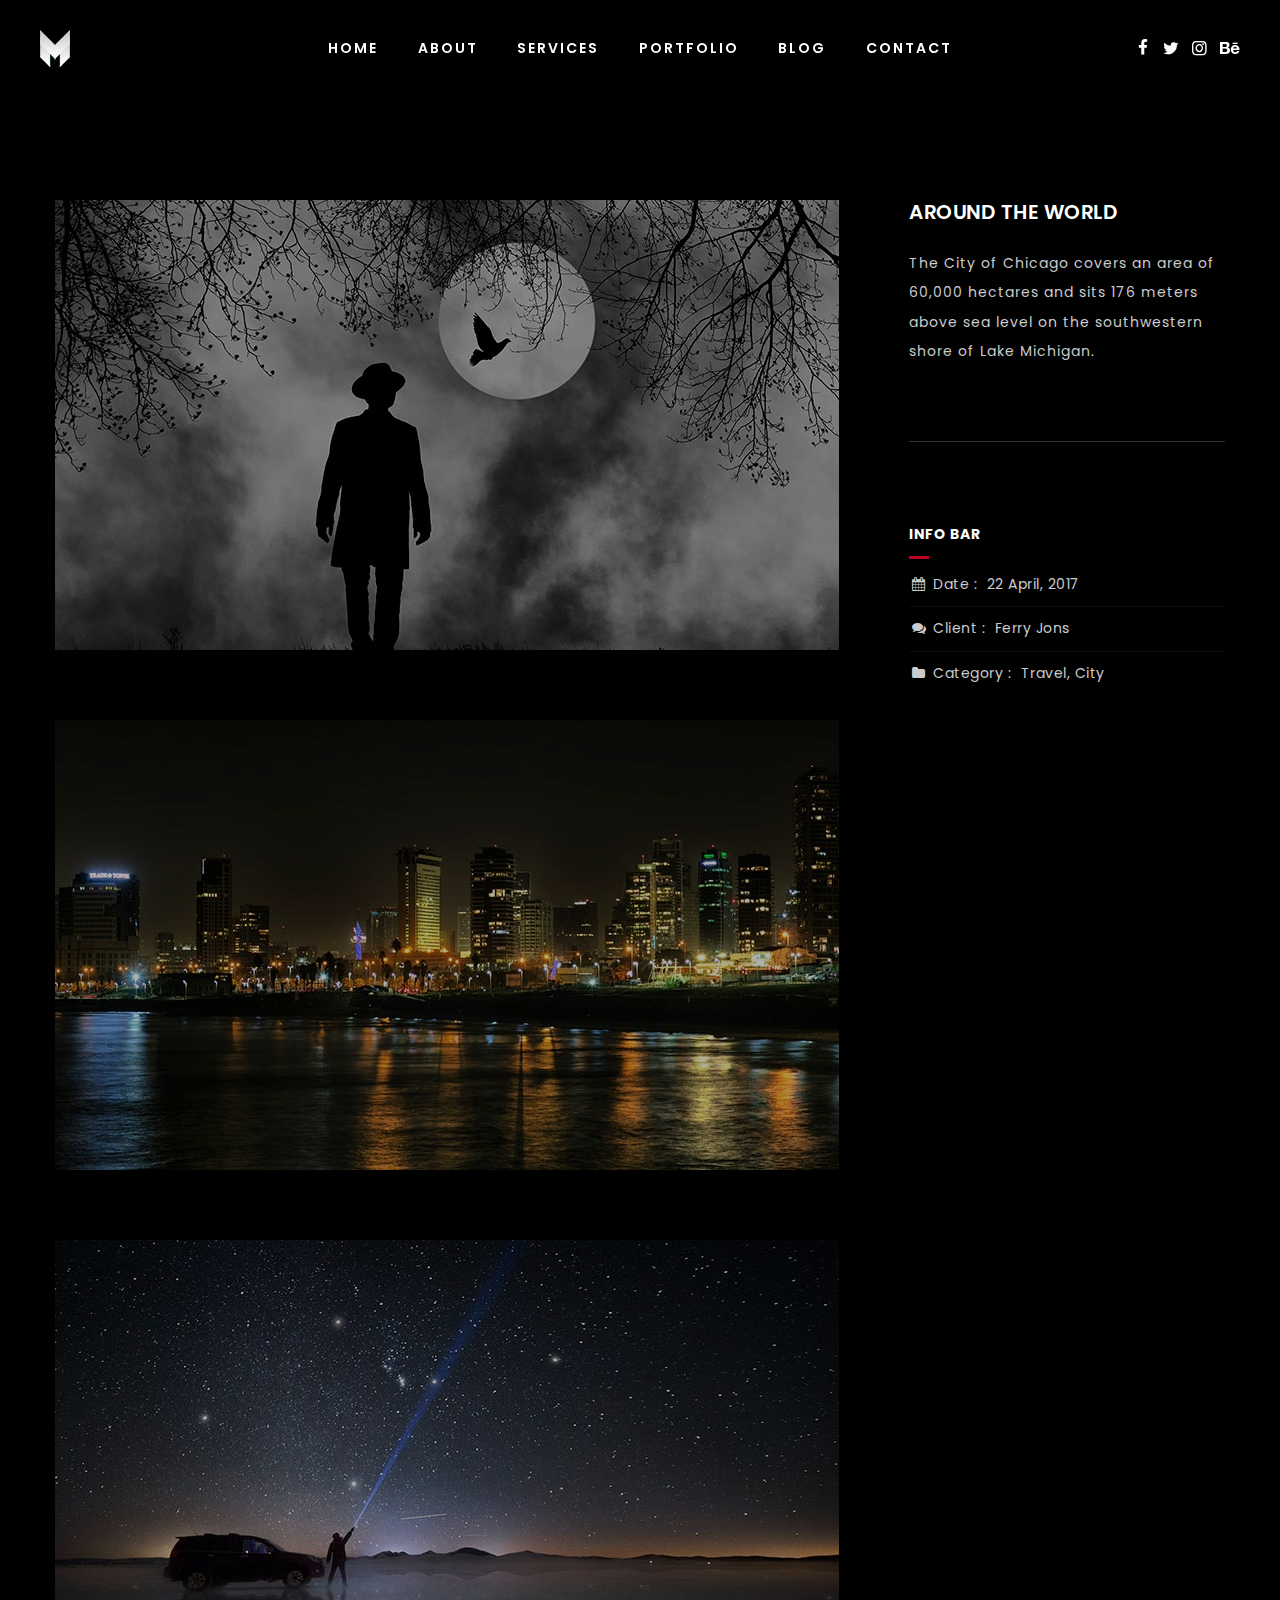
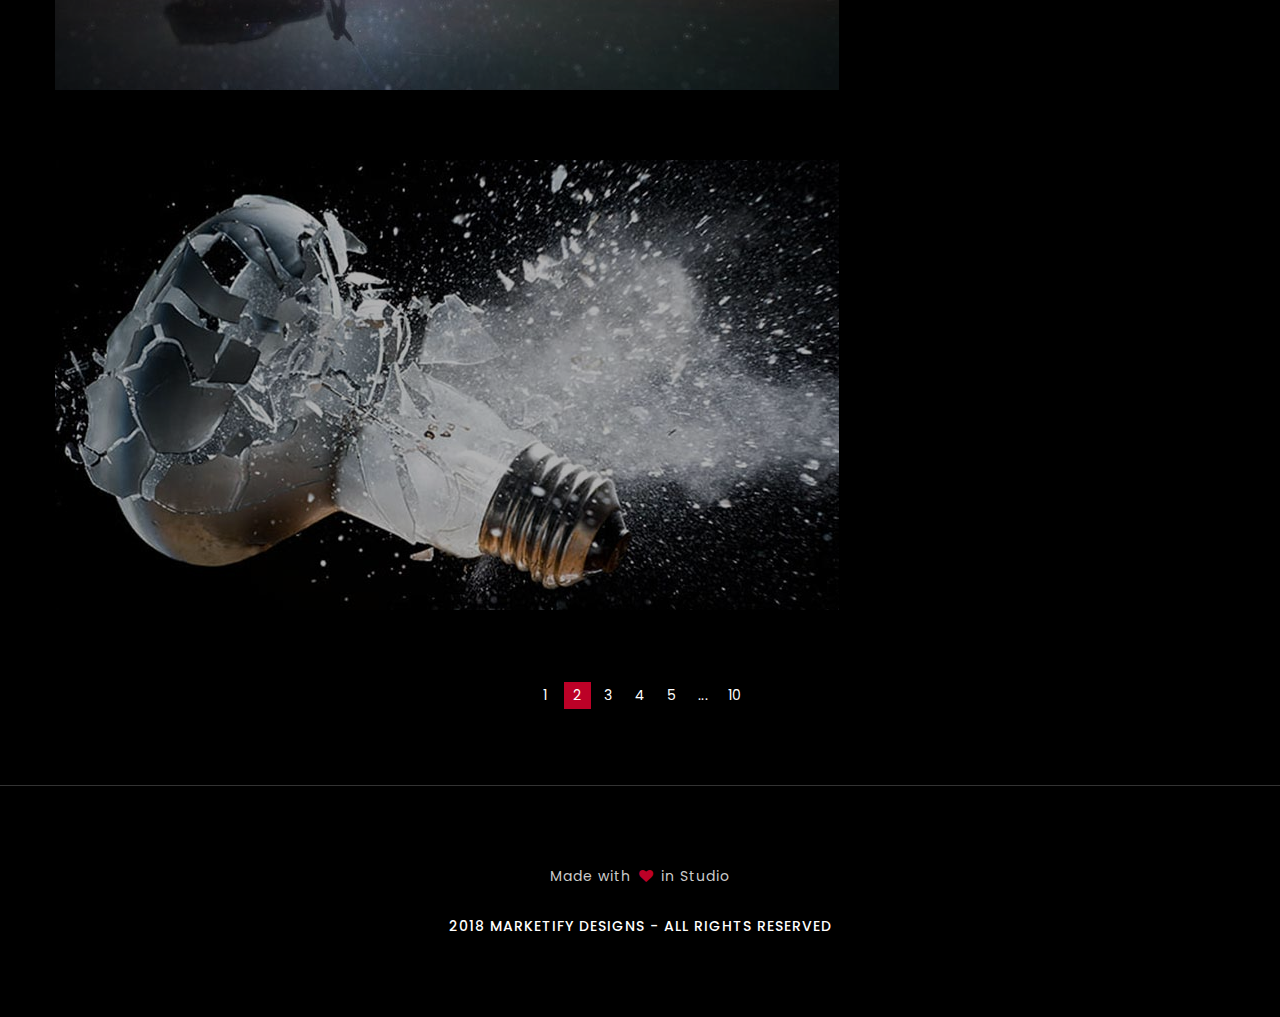
<file: portfolio_single.html>
<!DOCTYPE html>
<!--[if lt IE 7 ]><html class="ie ie6" lang="en"> <![endif]-->
<!--[if IE 7 ]><html class="ie ie7" lang="en"> <![endif]-->
<!--[if IE 8 ]><html class="ie ie8" lang="en"> <![endif]-->
<!--[if (gte IE 9)|!(IE)]><!--><html lang="en"> <!--<![endif]-->


<!-- Mirrored from frenify.com/envato/marketify/html/medina/1/portfolio_single.html by HTTrack Website Copier/3.x [XR&CO'2014], Tue, 24 Sep 2019 06:15:59 GMT -->
<head>

<meta http-equiv="Content-Type" content="text/html; charset=utf-8" />

<meta name="description" content="Name of your web site">
<meta name="author" content="marketify">

<meta name="viewport" content="width=device-width, initial-scale=1, maximum-scale=1">

<title>Medina HTML 5 Template</title>

<link rel="shortcut icon" href="img/favicon.html" />

<!-- STYLES -->
<link href="https://fonts.googleapis.com/css?family=Poppins:300,300i,400,400i,500,500i,600,600i,700,700i,800,800i,900,900i" rel="stylesheet">
<link rel="stylesheet" type="text/css" href="css/plugins.css" />
<link rel="stylesheet" type="text/css" href="css/style.css" />
<!--[if lt IE 9]> <script type="text/javascript" src="js/modernizr.custom.js"></script> <![endif]-->
<!-- /STYLES -->

</head>

<body>

<!-- WRAPPER ALL -->
<div class="medina_tm_wrapper_all" data-audio="off">
	
    <!-- HEADER -->
    <header class="medina_tm_header">
		<div class="in">
			<div class="in_relative">
				<div class="logo">
					<a class="light" href="#"><img src="img/logo/macro_light.png" alt="" /></a>
					<a class="dark" href="#"><img src="img/logo/macro_dark.png" alt="" /></a>
				</div>
				<div class="navigation_list_wrap">
					<div class="menu">
						<ul class="anchor_nav">
							<li><a href="http://marketifyteam.atwebpages.com/medina/#home">Home</a></li>
							<li><a href="http://marketifyteam.atwebpages.com/medina/#about">About</a></li>
							<li><a href="http://marketifyteam.atwebpages.com/medina/#services">Services</a></li>
							<li><a href="http://marketifyteam.atwebpages.com/medina/#portfolio">Portfolio</a></li>
							<li><a href="http://marketifyteam.atwebpages.com/medina/#blog">Blog</a></li>
							<li><a href="http://marketifyteam.atwebpages.com/medina/#contact">Contact</a></li>
						</ul>
					</div>
					<div class="social_icons">
						<ul>
							<li class="icon"><a href="#"><i class="xcon-facebook"></i></a></li>
							<li class="icon"><a href="#"><i class="xcon-twitter"></i></a></li>
							<li class="icon"><a href="#"><i class="xcon-instagram"></i></a></li>
							<li class="icon"><a href="#"><i class="xcon-behance"></i></a></li>
						</ul>
					</div>
					<div class="medina_tm_trigger">
						<div class="hamburger hamburger--collapse-r">
							<div class="hamburger-box">
								<div class="hamburger-inner"></div>
							</div>
						</div>
					</div>
				</div>
			</div>
		</div>
  		 <!-- MOBILE MENU -->
   		<div class="medina_tm_mobile_menu_wrap">
			<ul class="anchor_nav">
				<li><a href="http://marketifyteam.atwebpages.com/medina/#home">Home</a></li>
				<li><a href="http://marketifyteam.atwebpages.com/medina/#about">About</a></li>
				<li><a href="http://marketifyteam.atwebpages.com/medina/#services">Services</a></li>
				<li><a href="http://marketifyteam.atwebpages.com/medina/#portfolio">Portfolio</a></li>
				<li><a href="http://marketifyteam.atwebpages.com/medina/#blog">Blog</a></li>
				<li><a href="http://marketifyteam.atwebpages.com/medina/#contact">Contact</a></li>
			</ul>
		</div>
    </header>
    <!-- /HEADER -->
    
    <!-- CONTENT -->
	<div class="medina_tm_content">
	
		<!-- HOME -->
		<div class="space200"></div>
		<div class="medina_tm_section">
			<div class="medina_tm_single_section_wrap">
				<div class="container">
					<div class="inner">
						<div class="main_body_wrap portfolio sticky_sidebar gallery_zoom">
							<div class="medina_tm_single_page_section">
								<div class="medina_tm_portfolio_image_list">
									<div class="fixed_image_blog">
										<div class="bg_wrap">
											<div class="overlay_image first"></div>
											<div class="overlay_color first"></div>
										</div>
										<div class="content">
											<div class="zoom_image">
												<a class="zoom" href="img/portfolio/1000x450/1.jpg"><img class="svg" src="img/svg/zoom.svg" alt="" /></a>
											</div>
										</div>
									</div>
								</div>
							</div>
							<div class="medina_tm_single_page_section">
								<div class="medina_tm_portfolio_image_list">
									<div class="fixed_image_blog">
										<div class="bg_wrap">
											<div class="overlay_image second"></div>
											<div class="overlay_color second"></div>
										</div>
										<div class="content">
											<div class="zoom_image">
												<a class="zoom" href="img/portfolio/1000x450/2.jpg"><img class="svg" src="img/svg/zoom.svg" alt="" /></a>
											</div>
										</div>
									</div>
								</div>
							</div>	
							<div class="medina_tm_single_page_section">
								<div class="medina_tm_portfolio_image_list">
									<div class="fixed_image_blog">
										<div class="bg_wrap">
											<div class="overlay_image third"></div>
											<div class="overlay_color third"></div>
										</div>
										<div class="content">
											<div class="zoom_image">
												<a class="zoom" href="img/portfolio/1000x450/3.jpg"><img class="svg" src="img/svg/zoom.svg" alt="" /></a>
											</div>
										</div>
									</div>
								</div>
							</div>
							<div class="medina_tm_single_page_section">
								<div class="medina_tm_portfolio_image_list">
									<div class="fixed_image_blog">
										<div class="bg_wrap">
											<div class="overlay_image fourth"></div>
											<div class="overlay_color fourth"></div>
										</div>
										<div class="content">
											<div class="zoom_image">
												<a class="zoom" href="img/portfolio/1000x450/4.jpg"><img class="svg" src="img/svg/zoom.svg" alt="" /></a>
											</div>
										</div>
									</div>
								</div>
							</div>
						</div>
						<div class="medina_tm_single_page_sidebar_wrap sticky_sidebar">
							<div class="about_author_wrap">
								<div class="about_texts_wrap portfolio">
									<div class="author_name">
										<span class="name">Around the world</span>
									</div>
									<div class="definition">
										<p>The City of Chicago covers an area of 60,000 hectares and sits 176 meters above sea level on the southwestern shore of Lake Michigan.</p>
									</div>
								</div>
							</div>
							<div class="medina_tm_sidebar_category portfolio">
								<div class="medina_tm_mix_titles_wrap">
									<span class="title_name">Info bar</span>
								</div>
								<div class="category_list">
									<ul>
										<li>
											<span class="first"><i class="xcon-calendar"></i> Date :</span>
											<span class="second">22 April, 2017</span>
										</li>
										<li>
											<span class="first"><i class="xcon-chat"></i> Client :</span>
											<span class="second">Ferry Jons</span>
										</li>
										<li>
											<span class="first"><i class="xcon-folder"></i> Category :</span>
											<span class="second">Travel, City</span>
										</li>
									</ul>
								</div>
							</div>
						</div>
						<div class="medina_tm_pagination_wrap portfolio">
							<ul>
								<li class=""><a href="#">1</a></li>
								<li class="active"><a href="#">2</a></li>
								<li><a href="#">3</a></li>
								<li><a href="#">4</a></li>
								<li><a href="#">5</a></li>
								<li><a href="#">...</a></li>
								<li><a href="#">10</a></li>
							</ul>
						</div>	
					</div>
				</div>
			</div>
		</div>
		<!-- /HOME -->
		
		
	</div>
	<!-- /CONTENT -->
   
    <!-- FOOTER -->
    <footer class="medina_tm_footer">
		<div class="medina_tm_footer_copyright blog">
			<p class="made">Made with <i class="xcon-heart"></i> in Studio</p>
			<p class="copyright">2018 marketify Designs - All Rights Reserved</p>
		</div>
    </footer>
    <!-- /FOOTER -->
    
    <a class="medina_tm_totop" href="#"><i class="xcon-angle-up"></i></a>
  	
</div>

<!-- / WRAPPER ALL -->
	
<!-- SCRIPTS -->
<script src="js/jquery.js"></script>
<!--[if lt IE 10]> <script type="text/javascript" src="js/ie8.js"></script> <![endif]-->	
<script src="js/plugins.js"></script>
<script src="js/init.js"></script>
<!-- /SCRIPTS -->

</body>

<!-- Mirrored from frenify.com/envato/marketify/html/medina/1/portfolio_single.html by HTTrack Website Copier/3.x [XR&CO'2014], Tue, 24 Sep 2019 06:15:59 GMT -->
</html>
</file>
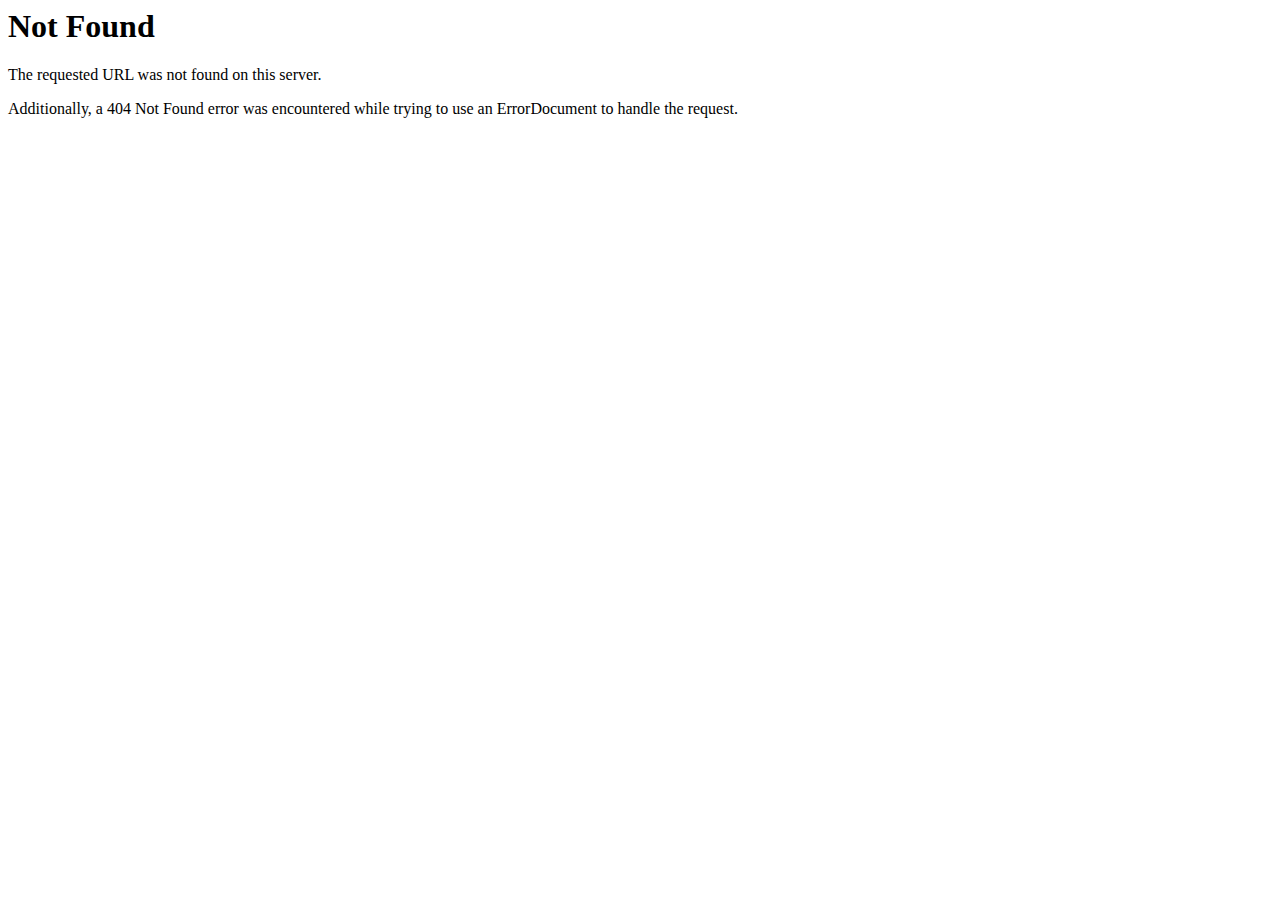
<file: audio/music.html>
<!DOCTYPE HTML PUBLIC "-//IETF//DTD HTML 2.0//EN">
<html><head>
<title>404 Not Found</title>
</head><body>
<h1>Not Found</h1>
<p>The requested URL was not found on this server.</p>
<p>Additionally, a 404 Not Found
error was encountered while trying to use an ErrorDocument to handle the request.</p>
</body></html>
</file>
<file: css/plugins.css>
/*
This file is made by marketify (2018)
This css file includes all base styles and template's main color (in this tempalte main color is pink(#f00a77)). 
Template's main color styles located at the bottom of this file.

01) BASE
02) FORM ELEMENTS
03) FONTELLO
04) SKELETON OR GRID
05) PERFECT SCROLLBAR
06) FLEXSLIDER
07) MAGNIFIC POPUP
08) OWL CAROUSEL
09) LETTER EFFECT
10) NAV ANCHOR
11) ANIMATION

*/

/*------------------------------------------------------------------*/ 
/*	01) BASE
/*------------------------------------------------------------------*/
html,body,div,span,applet,object,iframe,h1,h2,h3,h4,h5,h6,p,blockquote,pre,a,abbr,acronym,address,big,cite,code,del,dfn,em,font,ins,kbd,q,s,samp,small,strike,strong,sub,sup,tt,var,b,u,i,center,dl,dt,dd,ol,ul,li,fieldset,form,label,legend,table,caption,tbody,tfoot,thead,tr,th,td
	{
	background: transparent;
	border: 0;
	margin: 0;
	padding: 0;
	vertical-align: baseline;
	outline: none;
}

article, aside, details, figcaption, figure, footer, header, hgroup, nav, section {
    display: block;
}

blockquote {
	quotes: none;
}

blockquote:before,blockquote:after {
	content: '';
	content: none;
}
ul, ol{
	margin:0px;	
}
ul li, ol li{
	margin-bottom:0px;
}
img{
	vertical-align:middle;
	max-width:100%;
}
iframe{
	max-width:100%;
}
del {
	text-decoration: line-through;
}
a, i{
	border:none;
}
a:hover{text-decoration:none;}

h1, h2, h3, h4, h5, h6{
	font-weight:700;
	color:#333;
	margin-bottom:20px;
}
h1 { font-size: 45px; }
h2 { font-size: 36px; }
h3 { font-size: 30px; }
h4 { font-size: 24px; }
h5 { font-size: 20px; }
h6 { font-size: 16px; }

table{
	width:100%;
	max-width:100%;
	text-align:left;
	border-collapse: collapse;
	border-spacing: 0px;
	margin-bottom:15px;
	color:#999;
	border:1px solid #eee;
}
table tr{
	border:1px solid #eee;
}
table th{
	vertical-align:top;
	color:#333;
	background:none;
	font-size:16px;
	font-weight:normal;
	padding:15px 10px;
	border:1px solid #eee;
}
table td{
	vertical-align:top;
	padding:10px;
	border:1px solid #eee;
}

code, pre {
	padding: 10px;
	padding-bottom: 0;
	border-left: 3px solid #6FBF71;
	border-bottom: 1px solid transparent;
	background: #f7f7f7;
	overflow-x:scroll;
}

pre{
	display: block;	
	word-break: break-all;
	word-wrap: break-word;
}
pre code { white-space: pre-wrap; }

p{
	letter-spacing:1px;
}
.space10{width:100%; float:left; clear:both; margin-bottom:10px;}
.space20{width:100%; float:left; clear:both; margin-bottom:20px;}
.space30{width:100%; float:left; clear:both; margin-bottom:30px;}
.space40{width:100%; float:left; clear:both; margin-bottom:40px;}
.space50{width:100%; float:left; clear:both; margin-bottom:50px;}
.space60{width:100%; float:left; clear:both; margin-bottom:60px;}
.space70{width:100%; float:left; clear:both; margin-bottom:70px;}
.space80{width:100%; float:left; clear:both; margin-bottom:80px;}
.space90{width:100%; float:left; clear:both; margin-bottom:90px;}
.space100{width:100%; float:left; clear:both; margin-bottom:100px;}
.space200{width:100%; float:left; clear:both; margin-bottom:200px;}
.space300{width:100%; float:left; clear:both; margin-bottom:300px;}
.space400{width:100%; float:left; clear:both; margin-bottom:400px;}
.space500{width:100%; float:left; clear:both; margin-bottom:500px;}
.space1000{width:100%; float:left; clear:both; margin-bottom:1000px;}

/*------------------------------------------------------------------*/ 
/*	02) FORM ELEMENTS
/*------------------------------------------------------------------*/

textarea{
	border-radius:0;
	font-size:13px;
	color:#333;
	resize:vertical;
	font-family:"Poppins";
	
	-webkit-box-sizing: border-box; /* Safari/Chrome, other WebKit */
	-moz-box-sizing: border-box;    /* Firefox, other Gecko */
	-ms-box-sizing: border-box;     /* IE 10 + */
	box-sizing: border-box;         /* Opera/IE 8+ */
	
	line-height:1.4;
	padding:10px!important;
	width:100%;
	border:1px solid #eee;
	
	-webkit-transition: all .3s ease;
	   -moz-transition: all .3s ease;
	    -ms-transition: all .3s ease;
	     -o-transition: all .3s ease;
	        transition: all .3s ease;
}
input[type="text"],
input[type="password"],
input[type="datetime"],
input[type="datetime-local"],
input[type="date"],
input[type="month"],
input[type="time"],
input[type="week"],
input[type="number"],
input[type="email"],
input[type="url"],
input[type="search"],
input[type="tel"],
input[type="color"],
.uneditable-input {
	border-radius:0;
	font-size:13px;
	min-width:220px;
	color:#333;
	letter-spacing:0.5px;
	
	-webkit-box-sizing: border-box; /* Safari/Chrome, other WebKit */
	-moz-box-sizing: border-box;    /* Firefox, other Gecko */
	-ms-box-sizing: border-box;     /* IE 10 + */
	box-sizing: border-box;         /* Opera/IE 8+ */
	
	font-family:"Poppins";
	
	line-height:1.6;
	padding:10px!important;
	height:44px;
	vertical-align:middle;
	border:1px solid #eee;
	
	-webkit-transition: all .3s ease;
	   -moz-transition: all .3s ease;
	    -ms-transition: all .3s ease;
	     -o-transition: all .3s ease;
	        transition: all .3s ease;
}

textarea:focus,
input[type="text"]:focus,
input[type="password"]:focus,
input[type="datetime"]:focus,
input[type="datetime-local"]:focus,
input[type="date"]:focus,
input[type="month"]:focus,
input[type="time"]:focus,
input[type="week"]:focus,
input[type="number"]:focus,
input[type="email"]:focus,
input[type="url"]:focus,
input[type="search"]:focus,
input[type="tel"]:focus,
input[type="color"]:focus,
.uneditable-input:focus {
	border-color:#ccc;
	background:#eee;
}

input[type="submit"]{
	padding: 13px 15px;
	height: 40px;
	line-height: 1;
	text-transform: uppercase;
	font-size: 13px;
	font-weight: 600;
	text-decoration: none;
	letter-spacing: 0.5px;
	border:none;
	cursor:pointer;
	color: #FFF;
	background:#777;
	
	-webkit-transition: all .3s ease;
	   -moz-transition: all .3s ease;
	    -ms-transition: all .3s ease;
	     -o-transition: all .3s ease;
	        transition: all .3s ease;
}
input[type="submit"]:hover{
	background:#444;
}
select{
	padding:8px;
	border:2px solid #eee;
}
input[type="button"]{
	cursor:pointer;
	-webkit-transition: all .3s ease;
	   -moz-transition: all .3s ease;
	    -ms-transition: all .3s ease;
	     -o-transition: all .3s ease;
	        transition: all .3s ease;
}

/*------------------------------------------------------------------*/ 
/*	03) FONTELLO
/*------------------------------------------------------------------*/

@font-face {
  font-family: 'xcon';
  src: url('font/xcon8158.eot?4965248');
  src: url('font/xcon8158.eot?4965248#iefix') format('embedded-opentype'),
       url('font/xcon8158.woff2?4965248') format('woff2'),
       url('font/xcon8158.woff?4965248') format('woff'),
       url('font/xcon8158.ttf?4965248') format('truetype'),
       url('font/xcon8158.svg?4965248#xcon') format('svg');
  font-weight: normal;
  font-style: normal;
}
/* Chrome hack: SVG is rendered more smooth in Windozze. 100% magic, uncomment if you need it. */
/* Note, that will break hinting! In other OS-es font will be not as sharp as it could be */
/*
@media screen and (-webkit-min-device-pixel-ratio:0) {
  @font-face {
    font-family: 'xcon';
    src: url('../font/xcon.svg?4965248#xcon') format('svg');
  }
}
*/
 
 [class^="xcon-"]:before, [class*=" xcon-"]:before {
  font-family: "xcon";
  font-style: normal;
  font-weight: normal;
  speak: none;
 
  display: inline-block;
  text-decoration: inherit;
  width: 1em;
  margin-right: .2em;
  text-align: center;
  /* opacity: .8; */
 
  /* For safety - reset parent styles, that can break glyph codes*/
  font-variant: normal;
  text-transform: none;
 
  /* fix buttons height, for twitter bootstrap */
  line-height: 1em;
 
  /* Animation center compensation - margins should be symmetric */
  /* remove if not needed */
  margin-left: .2em;
 
  /* you can be more comfortable with increased icons size */
  /* font-size: 120%; */
 
  /* Font smoothing. That was taken from TWBS */
  -webkit-font-smoothing: antialiased;
  -moz-osx-font-smoothing: grayscale;
 
  /* Uncomment for 3D effect */
  /* text-shadow: 1px 1px 1px rgba(127, 127, 127, 0.3); */
}
 
.xcon-phone:before { content: '\e800'; } /* '' */
.xcon-mail:before { content: '\e801'; } /* '' */
.xcon-globe:before { content: '\e802'; } /* '' */
.xcon-glass:before { content: '\e803'; } /* '' */
.xcon-music:before { content: '\e804'; } /* '' */
.xcon-search:before { content: '\e805'; } /* '' */
.xcon-star:before { content: '\e806'; } /* '' */
.xcon-star-empty:before { content: '\e807'; } /* '' */
.xcon-heart:before { content: '\e808'; } /* '' */
.xcon-cancel-circled:before { content: '\e809'; } /* '' */
.xcon-ok:before { content: '\e80a'; } /* '' */
.xcon-bookmark:before { content: '\e80b'; } /* '' */
.xcon-thumbs-up:before { content: '\e80c'; } /* '' */
.xcon-thumbs-down:before { content: '\e80d'; } /* '' */
.xcon-download:before { content: '\e80e'; } /* '' */
.xcon-upload:before { content: '\e80f'; } /* '' */
.xcon-lock-open:before { content: '\e810'; } /* '' */
.xcon-lock:before { content: '\e811'; } /* '' */
.xcon-bell:before { content: '\e812'; } /* '' */
.xcon-location:before { content: '\e813'; } /* '' */
.xcon-attention:before { content: '\e814'; } /* '' */
.xcon-cog:before { content: '\e815'; } /* '' */
.xcon-resize-full:before { content: '\e816'; } /* '' */
.xcon-resize-small:before { content: '\e817'; } /* '' */
.xcon-resize-horizontal:before { content: '\e818'; } /* '' */
.xcon-resize-vertical:before { content: '\e819'; } /* '' */
.xcon-basket:before { content: '\e81a'; } /* '' */
.xcon-calendar:before { content: '\e81b'; } /* '' */
.xcon-wrench:before { content: '\e81c'; } /* '' */
.xcon-folder:before { content: '\e81d'; } /* '' */
.xcon-folder-open:before { content: '\e81e'; } /* '' */
.xcon-volume-off:before { content: '\e81f'; } /* '' */
.xcon-volume-up:before { content: '\e820'; } /* '' */
.xcon-volume-down:before { content: '\e821'; } /* '' */
.xcon-clock:before { content: '\e822'; } /* '' */
.xcon-zoom-out:before { content: '\e823'; } /* '' */
.xcon-zoom-in:before { content: '\e824'; } /* '' */
.xcon-down-dir:before { content: '\e825'; } /* '' */
.xcon-up-dir:before { content: '\e826'; } /* '' */
.xcon-left-dir:before { content: '\e827'; } /* '' */
.xcon-right-dir:before { content: '\e828'; } /* '' */
.xcon-down-open:before { content: '\e829'; } /* '' */
.xcon-left-open:before { content: '\e82a'; } /* '' */

.xcon-right-open:before { content: '\e82b'; } /* '' */
.xcon-up-open:before { content: '\e82c'; } /* '' */
.xcon-down-big:before { content: '\e82d'; } /* '' */
.xcon-left-big:before { content: '\e82e'; } /* '' */
.xcon-right-big:before { content: '\e82f'; } /* '' */
.xcon-up-big:before { content: '\e830'; } /* '' */
.xcon-play:before { content: '\e831'; } /* '' */
.xcon-spin3:before { content: '\e832'; } /* '' */
.xcon-play-circled2:before { content: '\e833'; } /* '' */
.xcon-pause:before { content: '\e834'; } /* '' */
.xcon-to-end:before { content: '\e835'; } /* '' */
.xcon-to-end-alt:before { content: '\e836'; } /* '' */
.xcon-to-start:before { content: '\e837'; } /* '' */
.xcon-flash:before { content: '\e838'; } /* '' */
.xcon-to-start-alt:before { content: '\e839'; } /* '' */
.xcon-fast-fw:before { content: '\e83a'; } /* '' */
.xcon-fast-bw:before { content: '\e83b'; } /* '' */
.xcon-off:before { content: '\e83c'; } /* '' */
.xcon-check:before { content: '\e83d'; } /* '' */
.xcon-comment:before { content: '\e83e'; } /* '' */
.xcon-chat:before { content: '\e83f'; } /* '' */
.xcon-forward:before { content: '\e840'; } /* '' */
.xcon-eye:before { content: '\e841'; } /* '' */
.xcon-eye-off:before { content: '\e842'; } /* '' */
.xcon-star-half:before { content: '\e843'; } /* '' */
.xcon-heart-empty:before { content: '\e844'; } /* '' */
.xcon-camera:before { content: '\e845'; } /* '' */
.xcon-videocam:before { content: '\e846'; } /* '' */
.xcon-picture:before { content: '\e847'; } /* '' */
.xcon-camera-alt:before { content: '\e848'; } /* '' */
.xcon-video:before { content: '\e849'; } /* '' */
.xcon-home:before { content: '\e84a'; } /* '' */
.xcon-pencil:before { content: '\e84b'; } /* '' */
.xcon-trash-empty:before { content: '\e84c'; } /* '' */
.xcon-camera-1:before { content: '\e84d'; } /* '' */
.xcon-move:before { content: '\f047'; } /* '' */
.xcon-bookmark-empty:before { content: '\f097'; } /* '' */
.xcon-twitter:before { content: '\f099'; } /* '' */
.xcon-facebook:before { content: '\f09a'; } /* '' */
.xcon-rss:before { content: '\f09e'; } /* '' */
.xcon-resize-full-alt:before { content: '\f0b2'; } /* '' */
.xcon-gplus:before { content: '\f0d5'; } /* '' */
.xcon-sort-down:before { content: '\f0dd'; } /* '' */
.xcon-sort-up:before { content: '\f0de'; } /* '' */
.xcon-mail-alt:before { content: '\f0e0'; } /* '' */
.xcon-linkedin:before { content: '\f0e1'; } /* '' */
.xcon-comment-empty:before { content: '\f0e5'; } /* '' */
.xcon-chat-empty:before { content: '\f0e6'; } /* '' */
.xcon-bell-alt:before { content: '\f0f3'; } /* '' */
.xcon-angle-double-left:before { content: '\f100'; } /* '' */
.xcon-angle-double-right:before { content: '\f101'; } /* '' */
.xcon-angle-double-up:before { content: '\f102'; } /* '' */
.xcon-angle-double-down:before { content: '\f103'; } /* '' */
.xcon-angle-left:before { content: '\f104'; } /* '' */
.xcon-angle-right:before { content: '\f105'; } /* '' */
.xcon-angle-up:before { content: '\f106'; } /* '' */
.xcon-angle-down:before { content: '\f107'; } /* '' */
.xcon-desktop:before { content: '\f108'; } /* '' */
.xcon-laptop:before { content: '\f109'; } /* '' */
.xcon-tablet:before { content: '\f10a'; } /* '' */
.xcon-mobile:before { content: '\f10b'; } /* '' */
.xcon-quote-left:before { content: '\f10d'; } /* '' */
.xcon-reply:before { content: '\f112'; } /* '' */
.xcon-folder-empty:before { content: '\f114'; } /* '' */
.xcon-folder-open-empty:before { content: '\f115'; } /* '' */
.xcon-reply-all:before { content: '\f122'; } /* '' */
.xcon-star-half-alt:before { content: '\f123'; } /* '' */
.xcon-direction:before { content: '\f124'; } /* '' */
.xcon-attention-alt:before { content: '\f12a'; } /* '' */
.xcon-mic:before { content: '\f130'; } /* '' */
.xcon-mute:before { content: '\f131'; } /* '' */
.xcon-play-circled:before { content: '\f144'; } /* '' */
.xcon-ok-squared:before { content: '\f14a'; } /* '' */
.xcon-euro:before { content: '\f153'; } /* '' */
.xcon-pound:before { content: '\f154'; } /* '' */
.xcon-dollar:before { content: '\f155'; } /* '' */
.xcon-thumbs-up-alt:before { content: '\f164'; } /* '' */
.xcon-thumbs-down-alt:before { content: '\f165'; } /* '' */
.xcon-youtube-play:before { content: '\f16a'; } /* '' */
.xcon-instagram:before { content: '\f16d'; } /* '' */
.xcon-tumblr:before { content: '\f173'; } /* '' */
.xcon-down:before { content: '\f175'; } /* '' */
.xcon-up:before { content: '\f176'; } /* '' */
.xcon-left:before { content: '\f177'; } /* '' */
.xcon-right:before { content: '\f178'; } /* '' */
.xcon-apple:before { content: '\f179'; } /* '' */
.xcon-dribbble:before { content: '\f17d'; } /* '' */
.xcon-vkontakte:before { content: '\f189'; } /* '' */
.xcon-mail-squared:before { content: '\f199'; } /* '' */
.xcon-google:before { content: '\f1a0'; } /* '' */
.xcon-behance:before { content: '\f1b4'; } /* '' */
.xcon-paper-plane:before { content: '\f1d8'; } /* '' */
.xcon-paper-plane-empty:before { content: '\f1d9'; } /* '' */
.xcon-share:before { content: '\f1e0'; } /* '' */
.xcon-share-squared:before { content: '\f1e1'; } /* '' */
.xcon-cc-visa:before { content: '\f1f0'; } /* '' */
.xcon-cc-mastercard:before { content: '\f1f1'; } /* '' */
.xcon-cc-discover:before { content: '\f1f2'; } /* '' */
.xcon-cc-amex:before { content: '\f1f3'; } /* '' */
.xcon-cc-paypal:before { content: '\f1f4'; } /* '' */
.xcon-cc-stripe:before { content: '\f1f5'; } /* '' */
.xcon-bell-off:before { content: '\f1f6'; } /* '' */
.xcon-bell-off-empty:before { content: '\f1f7'; } /* '' */
.xcon-toggle-off:before { content: '\f204'; } /* '' */
.xcon-toggle-on:before { content: '\f205'; } /* '' */
.xcon-pinterest:before { content: '\f231'; } /* '' */
.xcon-hourglass-o:before { content: '\f250'; } /* '' */
.xcon-trademark:before { content: '\f25c'; } /* '' */
.xcon-registered:before { content: '\f25d'; } /* '' */
.xcon-odnoklassniki:before { content: '\f263'; } /* '' */
.xcon-safari:before { content: '\f267'; } /* '' */
.xcon-chrome:before { content: '\f268'; } /* '' */
.xcon-firefox:before { content: '\f269'; } /* '' */
.xcon-opera:before { content: '\f26a'; } /* '' */
.xcon-internet-explorer:before { content: '\f26b'; } /* '' */
.xcon-vimeo:before { content: '\f27d'; } /* '' */

/*
* 	Responsive grid pixel system - v1.1
* 	Copyright 2017, FriendsLaboratory
*   Author: FriendsLaboratory
* 	Created Date : 01-01-2017
*/
.clearfix{
  *zoom: 1;
  clear:both;
}
.clearfix:before,
.clearfix:after {
  display: table;
  line-height: 0;
  content: "";
}
.clearfix:after {
  clear: both;
}

/*------------------------------------------------------------------*/ 
/*	04) SKELETON OR GRID
/*------------------------------------------------------------------*/

.container {
	max-width: 1250px;
	width:100%;
	margin-left: auto;
	margin-right: auto;
	height:auto;
	padding:0px 40px;
	position:relative;
	clear:both;
	
	-webkit-box-sizing: border-box; /* Safari/Chrome, other WebKit */
	-moz-box-sizing: border-box;    /* Firefox, other Gecko */
	box-sizing: border-box;         /* Opera/IE 8+ */
}
.container.full{
	max-width:100%;
}
.row {
	height:auto;
} 
[class*="fl-col"], .fl-sidebar{
	float: left;
	margin-right: 4%;
}
[class*="fl-col"].float-right{
	float:right;
}
[class*="fl-col"].last, .fl-sidebar.last, [class*="fl-col"].no-space, .fl-col-12{
	margin-right:0px;
}
  
.fl-col-12 {  width: 100%;      }
.fl-col-9  {  width: 74%;       }
.fl-col-8  {  width: 65.3333%;  }
.fl-col-6  {  width: 48%;       }
.fl-col-4  {  width: 30.6666%;  }
.fl-col-3  {  width: 22%;       }
.fl-sidebar  {  width: 30.6666%;     }

.fl-col-9.no-space  {  width: 78%;  }
.fl-col-8.no-space  {  width: 69.3333%;  }
.fl-col-6.no-space  {  width: 52%;  }
.fl-col-4.no-space  {  width: 34.6666%;  }
.fl-col-3.no-space  {  width: 26%;  }

@media (max-width: 1040px) {
.fl-sidebar  {  width: 100%; clear:both; margin-right:0px; padding:50px 0px;  }
.fl-col-8.fix { width:100%; }
.container{padding:0px 20px;}
}

@media (max-width: 768px) {
.fl-col-12 {  width: 100%;  }
.fl-col-9  {  width: 100%;  }
.fl-col-8  {  width: 100%;  }
.fl-col-6  {  width: 100%;  }
.fl-col-4  {  width: 100%;  }
.fl-col-3  {  width: 100%;  }
}

@media (max-width: 480px) {
.container{padding:0px 10px;}
}

/*------------------------------------------------------------------*/ 
/*	05) PERFECT SCROLLBAR
/*------------------------------------------------------------------*/

.mCustomScrollbar{-ms-touch-action:pinch-zoom;touch-action:pinch-zoom}.mCustomScrollbar.mCS_no_scrollbar,.mCustomScrollbar.mCS_touch_action{-ms-touch-action:auto;touch-action:auto}.mCustomScrollBox{position:relative;overflow:hidden;height:100%;max-width:100%;outline:0;direction:ltr}.mCSB_container{overflow:hidden;width:auto;height:auto}.mCSB_inside>.mCSB_container{margin-right:30px}.mCSB_container.mCS_no_scrollbar_y.mCS_y_hidden{margin-right:0}.mCS-dir-rtl>.mCSB_inside>.mCSB_container{margin-right:0;margin-left:30px}.mCS-dir-rtl>.mCSB_inside>.mCSB_container.mCS_no_scrollbar_y.mCS_y_hidden{margin-left:0}.mCSB_scrollTools{position:absolute;width:16px;height:auto;left:auto;top:0;right:0;bottom:0;opacity:.75;filter:"alpha(opacity=75)";-ms-filter:"alpha(opacity=75)"}.mCSB_outside+.mCSB_scrollTools{right:-26px}.mCS-dir-rtl>.mCSB_inside>.mCSB_scrollTools,.mCS-dir-rtl>.mCSB_outside+.mCSB_scrollTools{right:auto;left:0}.mCS-dir-rtl>.mCSB_outside+.mCSB_scrollTools{left:-26px}.mCSB_scrollTools .mCSB_draggerContainer{position:absolute;top:0;left:0;bottom:0;right:0;height:auto}.mCSB_scrollTools a+.mCSB_draggerContainer{margin:20px 0}.mCSB_scrollTools .mCSB_draggerRail{width:2px;height:100%;margin:0 auto;-webkit-border-radius:16px;-moz-border-radius:16px;border-radius:16px}.mCSB_scrollTools .mCSB_dragger{cursor:pointer;width:100%;height:30px;z-index:1}.mCSB_scrollTools .mCSB_dragger .mCSB_dragger_bar{position:relative;width:4px;height:100%;margin:0 auto;-webkit-border-radius:16px;-moz-border-radius:16px;border-radius:16px;text-align:center}.mCSB_scrollTools_vertical.mCSB_scrollTools_onDrag_expand .mCSB_dragger.mCSB_dragger_onDrag_expanded .mCSB_dragger_bar,.mCSB_scrollTools_vertical.mCSB_scrollTools_onDrag_expand .mCSB_draggerContainer:hover .mCSB_dragger .mCSB_dragger_bar{width:12px}.mCSB_scrollTools_vertical.mCSB_scrollTools_onDrag_expand .mCSB_dragger.mCSB_dragger_onDrag_expanded+.mCSB_draggerRail,.mCSB_scrollTools_vertical.mCSB_scrollTools_onDrag_expand .mCSB_draggerContainer:hover .mCSB_draggerRail{width:8px}.mCSB_scrollTools .mCSB_buttonDown,.mCSB_scrollTools .mCSB_buttonUp{display:block;position:absolute;height:20px;width:100%;overflow:hidden;margin:0 auto;cursor:pointer}.mCSB_scrollTools .mCSB_buttonDown{bottom:0}.mCSB_horizontal.mCSB_inside>.mCSB_container{margin-right:0;margin-bottom:30px}.mCSB_horizontal.mCSB_outside>.mCSB_container{min-height:100%}.mCSB_horizontal>.mCSB_container.mCS_no_scrollbar_x.mCS_x_hidden{margin-bottom:0}.mCSB_scrollTools.mCSB_scrollTools_horizontal{width:auto;height:16px;top:auto;right:0;bottom:0;left:0}.mCustomScrollBox+.mCSB_scrollTools+.mCSB_scrollTools.mCSB_scrollTools_horizontal,.mCustomScrollBox+.mCSB_scrollTools.mCSB_scrollTools_horizontal{bottom:-26px}.mCSB_scrollTools.mCSB_scrollTools_horizontal a+.mCSB_draggerContainer{margin:0 20px}.mCSB_scrollTools.mCSB_scrollTools_horizontal .mCSB_draggerRail{width:100%;height:2px;margin:7px 0}.mCSB_scrollTools.mCSB_scrollTools_horizontal .mCSB_dragger{width:30px;height:100%;left:0}.mCSB_scrollTools.mCSB_scrollTools_horizontal .mCSB_dragger .mCSB_dragger_bar{width:100%;height:4px;margin:6px auto}.mCSB_scrollTools_horizontal.mCSB_scrollTools_onDrag_expand .mCSB_dragger.mCSB_dragger_onDrag_expanded .mCSB_dragger_bar,.mCSB_scrollTools_horizontal.mCSB_scrollTools_onDrag_expand .mCSB_draggerContainer:hover .mCSB_dragger .mCSB_dragger_bar{height:12px;margin:2px auto}.mCSB_scrollTools_horizontal.mCSB_scrollTools_onDrag_expand .mCSB_dragger.mCSB_dragger_onDrag_expanded+.mCSB_draggerRail,.mCSB_scrollTools_horizontal.mCSB_scrollTools_onDrag_expand .mCSB_draggerContainer:hover .mCSB_draggerRail{height:8px;margin:4px 0}.mCSB_scrollTools.mCSB_scrollTools_horizontal .mCSB_buttonLeft,.mCSB_scrollTools.mCSB_scrollTools_horizontal .mCSB_buttonRight{display:block;position:absolute;width:20px;height:100%;overflow:hidden;margin:0 auto;cursor:pointer}.mCSB_scrollTools.mCSB_scrollTools_horizontal .mCSB_buttonLeft{left:0}.mCSB_scrollTools.mCSB_scrollTools_horizontal .mCSB_buttonRight{right:0}.mCSB_container_wrapper{position:absolute;height:auto;width:auto;overflow:hidden;top:0;left:0;right:0;bottom:0;margin-right:30px;margin-bottom:30px}.mCSB_container_wrapper>.mCSB_container{padding-right:30px;padding-bottom:30px;-webkit-box-sizing:border-box;-moz-box-sizing:border-box;box-sizing:border-box}.mCSB_vertical_horizontal>.mCSB_scrollTools.mCSB_scrollTools_vertical{bottom:20px}.mCSB_vertical_horizontal>.mCSB_scrollTools.mCSB_scrollTools_horizontal{right:20px}.mCSB_container_wrapper.mCS_no_scrollbar_x.mCS_x_hidden+.mCSB_scrollTools.mCSB_scrollTools_vertical{bottom:0}.mCS-dir-rtl>.mCustomScrollBox.mCSB_vertical_horizontal.mCSB_inside>.mCSB_scrollTools.mCSB_scrollTools_horizontal,.mCSB_container_wrapper.mCS_no_scrollbar_y.mCS_y_hidden+.mCSB_scrollTools~.mCSB_scrollTools.mCSB_scrollTools_horizontal{right:0}.mCS-dir-rtl>.mCustomScrollBox.mCSB_vertical_horizontal.mCSB_inside>.mCSB_scrollTools.mCSB_scrollTools_horizontal{left:20px}.mCS-dir-rtl>.mCustomScrollBox.mCSB_vertical_horizontal.mCSB_inside>.mCSB_container_wrapper.mCS_no_scrollbar_y.mCS_y_hidden+.mCSB_scrollTools~.mCSB_scrollTools.mCSB_scrollTools_horizontal{left:0}.mCS-dir-rtl>.mCSB_inside>.mCSB_container_wrapper{margin-right:0;margin-left:30px}.mCSB_container_wrapper.mCS_no_scrollbar_y.mCS_y_hidden>.mCSB_container{padding-right:0}.mCSB_container_wrapper.mCS_no_scrollbar_x.mCS_x_hidden>.mCSB_container{padding-bottom:0}.mCustomScrollBox.mCSB_vertical_horizontal.mCSB_inside>.mCSB_container_wrapper.mCS_no_scrollbar_y.mCS_y_hidden{margin-right:0;margin-left:0}.mCustomScrollBox.mCSB_vertical_horizontal.mCSB_inside>.mCSB_container_wrapper.mCS_no_scrollbar_x.mCS_x_hidden{margin-bottom:0}.mCSB_scrollTools,.mCSB_scrollTools .mCSB_buttonDown,.mCSB_scrollTools .mCSB_buttonLeft,.mCSB_scrollTools .mCSB_buttonRight,.mCSB_scrollTools .mCSB_buttonUp,.mCSB_scrollTools .mCSB_dragger .mCSB_dragger_bar{-webkit-transition:opacity .2s ease-in-out,background-color .2s ease-in-out;-moz-transition:opacity .2s ease-in-out,background-color .2s ease-in-out;-o-transition:opacity .2s ease-in-out,background-color .2s ease-in-out;transition:opacity .2s ease-in-out,background-color .2s ease-in-out}.mCSB_scrollTools_horizontal.mCSB_scrollTools_onDrag_expand .mCSB_draggerRail,.mCSB_scrollTools_horizontal.mCSB_scrollTools_onDrag_expand .mCSB_dragger_bar,.mCSB_scrollTools_vertical.mCSB_scrollTools_onDrag_expand .mCSB_draggerRail,.mCSB_scrollTools_vertical.mCSB_scrollTools_onDrag_expand .mCSB_dragger_bar{-webkit-transition:width .2s ease-out .2s,height .2s ease-out .2s,margin-left .2s ease-out .2s,margin-right .2s ease-out .2s,margin-top .2s ease-out .2s,margin-bottom .2s ease-out .2s,opacity .2s ease-in-out,background-color .2s ease-in-out;-moz-transition:width .2s ease-out .2s,height .2s ease-out .2s,margin-left .2s ease-out .2s,margin-right .2s ease-out .2s,margin-top .2s ease-out .2s,margin-bottom .2s ease-out .2s,opacity .2s ease-in-out,background-color .2s ease-in-out;-o-transition:width .2s ease-out .2s,height .2s ease-out .2s,margin-left .2s ease-out .2s,margin-right .2s ease-out .2s,margin-top .2s ease-out .2s,margin-bottom .2s ease-out .2s,opacity .2s ease-in-out,background-color .2s ease-in-out;transition:width .2s ease-out .2s,height .2s ease-out .2s,margin-left .2s ease-out .2s,margin-right .2s ease-out .2s,margin-top .2s ease-out .2s,margin-bottom .2s ease-out .2s,opacity .2s ease-in-out,background-color .2s ease-in-out}.mCS-autoHide>.mCustomScrollBox>.mCSB_scrollTools,.mCS-autoHide>.mCustomScrollBox~.mCSB_scrollTools{opacity:0;filter:"alpha(opacity=0)";-ms-filter:"alpha(opacity=0)"}.mCS-autoHide:hover>.mCustomScrollBox>.mCSB_scrollTools,.mCS-autoHide:hover>.mCustomScrollBox~.mCSB_scrollTools,.mCustomScrollBox:hover>.mCSB_scrollTools,.mCustomScrollBox:hover~.mCSB_scrollTools,.mCustomScrollbar>.mCustomScrollBox>.mCSB_scrollTools.mCSB_scrollTools_onDrag,.mCustomScrollbar>.mCustomScrollBox~.mCSB_scrollTools.mCSB_scrollTools_onDrag{opacity:1;filter:"alpha(opacity=100)";-ms-filter:"alpha(opacity=100)"}.mCSB_scrollTools .mCSB_draggerRail{background-color:#000;background-color:rgba(0,0,0,.4);filter:"alpha(opacity=40)";-ms-filter:"alpha(opacity=40)"}.mCSB_scrollTools .mCSB_dragger .mCSB_dragger_bar{background-color:#fff;background-color:rgba(255,255,255,.75);filter:"alpha(opacity=75)";-ms-filter:"alpha(opacity=75)"}.mCSB_scrollTools .mCSB_dragger:hover .mCSB_dragger_bar{background-color:#fff;background-color:rgba(255,255,255,.85);filter:"alpha(opacity=85)";-ms-filter:"alpha(opacity=85)"}.mCSB_scrollTools .mCSB_dragger.mCSB_dragger_onDrag .mCSB_dragger_bar,.mCSB_scrollTools .mCSB_dragger:active .mCSB_dragger_bar{background-color:#fff;background-color:rgba(255,255,255,.9);filter:"alpha(opacity=90)";-ms-filter:"alpha(opacity=90)"}.mCSB_scrollTools .mCSB_buttonDown,.mCSB_scrollTools .mCSB_buttonLeft,.mCSB_scrollTools .mCSB_buttonRight,.mCSB_scrollTools .mCSB_buttonUp{background-image:url(mCSB_buttons.html);background-repeat:no-repeat;opacity:.4;filter:"alpha(opacity=40)";-ms-filter:"alpha(opacity=40)"}.mCSB_scrollTools .mCSB_buttonUp{background-position:0 0}.mCSB_scrollTools .mCSB_buttonDown{background-position:0 -20px}.mCSB_scrollTools .mCSB_buttonLeft{background-position:0 -40px}.mCSB_scrollTools .mCSB_buttonRight{background-position:0 -56px}.mCSB_scrollTools .mCSB_buttonDown:hover,.mCSB_scrollTools .mCSB_buttonLeft:hover,.mCSB_scrollTools .mCSB_buttonRight:hover,.mCSB_scrollTools .mCSB_buttonUp:hover{opacity:.75;filter:"alpha(opacity=75)";-ms-filter:"alpha(opacity=75)"}.mCSB_scrollTools .mCSB_buttonDown:active,.mCSB_scrollTools .mCSB_buttonLeft:active,.mCSB_scrollTools .mCSB_buttonRight:active,.mCSB_scrollTools .mCSB_buttonUp:active{opacity:.9;filter:"alpha(opacity=90)";-ms-filter:"alpha(opacity=90)"}.mCS-dark.mCSB_scrollTools .mCSB_draggerRail{background-color:#000;background-color:rgba(0,0,0,.15)}.mCS-dark.mCSB_scrollTools .mCSB_dragger .mCSB_dragger_bar{background-color:#000;background-color:rgba(0,0,0,.75)}.mCS-dark.mCSB_scrollTools .mCSB_dragger:hover .mCSB_dragger_bar{background-color:rgba(0,0,0,.85)}.mCS-dark.mCSB_scrollTools .mCSB_dragger.mCSB_dragger_onDrag .mCSB_dragger_bar,.mCS-dark.mCSB_scrollTools .mCSB_dragger:active .mCSB_dragger_bar{background-color:rgba(0,0,0,.9)}.mCS-dark.mCSB_scrollTools .mCSB_buttonUp{background-position:-80px 0}.mCS-dark.mCSB_scrollTools .mCSB_buttonDown{background-position:-80px -20px}.mCS-dark.mCSB_scrollTools .mCSB_buttonLeft{background-position:-80px -40px}.mCS-dark.mCSB_scrollTools .mCSB_buttonRight{background-position:-80px -56px}.mCS-dark-2.mCSB_scrollTools .mCSB_draggerRail,.mCS-light-2.mCSB_scrollTools .mCSB_draggerRail{width:4px;background-color:#fff;background-color:rgba(255,255,255,.1);-webkit-border-radius:1px;-moz-border-radius:1px;border-radius:1px}.mCS-dark-2.mCSB_scrollTools .mCSB_dragger .mCSB_dragger_bar,.mCS-light-2.mCSB_scrollTools .mCSB_dragger .mCSB_dragger_bar{width:4px;background-color:#fff;background-color:rgba(255,255,255,.75);-webkit-border-radius:1px;-moz-border-radius:1px;border-radius:1px}.mCS-dark-2.mCSB_scrollTools_horizontal .mCSB_dragger .mCSB_dragger_bar,.mCS-dark-2.mCSB_scrollTools_horizontal .mCSB_draggerRail,.mCS-light-2.mCSB_scrollTools_horizontal .mCSB_dragger .mCSB_dragger_bar,.mCS-light-2.mCSB_scrollTools_horizontal .mCSB_draggerRail{width:100%;height:4px;margin:6px auto}.mCS-light-2.mCSB_scrollTools .mCSB_dragger:hover .mCSB_dragger_bar{background-color:#fff;background-color:rgba(255,255,255,.85)}.mCS-light-2.mCSB_scrollTools .mCSB_dragger.mCSB_dragger_onDrag .mCSB_dragger_bar,.mCS-light-2.mCSB_scrollTools .mCSB_dragger:active .mCSB_dragger_bar{background-color:#fff;background-color:rgba(255,255,255,.9)}.mCS-light-2.mCSB_scrollTools .mCSB_buttonUp{background-position:-32px 0}.mCS-light-2.mCSB_scrollTools .mCSB_buttonDown{background-position:-32px -20px}.mCS-light-2.mCSB_scrollTools .mCSB_buttonLeft{background-position:-40px -40px}.mCS-light-2.mCSB_scrollTools .mCSB_buttonRight{background-position:-40px -56px}.mCS-dark-2.mCSB_scrollTools .mCSB_draggerRail{background-color:#000;background-color:rgba(0,0,0,.1);-webkit-border-radius:1px;-moz-border-radius:1px;border-radius:1px}.mCS-dark-2.mCSB_scrollTools .mCSB_dragger .mCSB_dragger_bar{background-color:#000;background-color:rgba(0,0,0,.75);-webkit-border-radius:1px;-moz-border-radius:1px;border-radius:1px}.mCS-dark-2.mCSB_scrollTools .mCSB_dragger:hover .mCSB_dragger_bar{background-color:#000;background-color:rgba(0,0,0,.85)}.mCS-dark-2.mCSB_scrollTools .mCSB_dragger.mCSB_dragger_onDrag .mCSB_dragger_bar,.mCS-dark-2.mCSB_scrollTools .mCSB_dragger:active .mCSB_dragger_bar{background-color:#000;background-color:rgba(0,0,0,.9)}.mCS-dark-2.mCSB_scrollTools .mCSB_buttonUp{background-position:-112px 0}.mCS-dark-2.mCSB_scrollTools .mCSB_buttonDown{background-position:-112px -20px}.mCS-dark-2.mCSB_scrollTools .mCSB_buttonLeft{background-position:-120px -40px}.mCS-dark-2.mCSB_scrollTools .mCSB_buttonRight{background-position:-120px -56px}.mCS-dark-thick.mCSB_scrollTools .mCSB_draggerRail,.mCS-light-thick.mCSB_scrollTools .mCSB_draggerRail{width:4px;background-color:#fff;background-color:rgba(255,255,255,.1);-webkit-border-radius:2px;-moz-border-radius:2px;border-radius:2px}.mCS-dark-thick.mCSB_scrollTools .mCSB_dragger .mCSB_dragger_bar,.mCS-light-thick.mCSB_scrollTools .mCSB_dragger .mCSB_dragger_bar{width:6px;background-color:#fff;background-color:rgba(255,255,255,.75);-webkit-border-radius:2px;-moz-border-radius:2px;border-radius:2px}.mCS-dark-thick.mCSB_scrollTools_horizontal .mCSB_draggerRail,.mCS-light-thick.mCSB_scrollTools_horizontal .mCSB_draggerRail{width:100%;height:4px;margin:6px 0}.mCS-dark-thick.mCSB_scrollTools_horizontal .mCSB_dragger .mCSB_dragger_bar,.mCS-light-thick.mCSB_scrollTools_horizontal .mCSB_dragger .mCSB_dragger_bar{width:100%;height:6px;margin:5px auto}.mCS-light-thick.mCSB_scrollTools .mCSB_dragger:hover .mCSB_dragger_bar{background-color:#fff;background-color:rgba(255,255,255,.85)}.mCS-light-thick.mCSB_scrollTools .mCSB_dragger.mCSB_dragger_onDrag .mCSB_dragger_bar,.mCS-light-thick.mCSB_scrollTools .mCSB_dragger:active .mCSB_dragger_bar{background-color:#fff;background-color:rgba(255,255,255,.9)}.mCS-light-thick.mCSB_scrollTools .mCSB_buttonUp{background-position:-16px 0}.mCS-light-thick.mCSB_scrollTools .mCSB_buttonDown{background-position:-16px -20px}.mCS-light-thick.mCSB_scrollTools .mCSB_buttonLeft{background-position:-20px -40px}.mCS-light-thick.mCSB_scrollTools .mCSB_buttonRight{background-position:-20px -56px}.mCS-dark-thick.mCSB_scrollTools .mCSB_draggerRail{background-color:#000;background-color:rgba(0,0,0,.1);-webkit-border-radius:2px;-moz-border-radius:2px;border-radius:2px}.mCS-dark-thick.mCSB_scrollTools .mCSB_dragger .mCSB_dragger_bar{background-color:#000;background-color:rgba(0,0,0,.75);-webkit-border-radius:2px;-moz-border-radius:2px;border-radius:2px}.mCS-dark-thick.mCSB_scrollTools .mCSB_dragger:hover .mCSB_dragger_bar{background-color:#000;background-color:rgba(0,0,0,.85)}.mCS-dark-thick.mCSB_scrollTools .mCSB_dragger.mCSB_dragger_onDrag .mCSB_dragger_bar,.mCS-dark-thick.mCSB_scrollTools .mCSB_dragger:active .mCSB_dragger_bar{background-color:#000;background-color:rgba(0,0,0,.9)}.mCS-dark-thick.mCSB_scrollTools .mCSB_buttonUp{background-position:-96px 0}.mCS-dark-thick.mCSB_scrollTools .mCSB_buttonDown{background-position:-96px -20px}.mCS-dark-thick.mCSB_scrollTools .mCSB_buttonLeft{background-position:-100px -40px}.mCS-dark-thick.mCSB_scrollTools .mCSB_buttonRight{background-position:-100px -56px}.mCS-light-thin.mCSB_scrollTools .mCSB_draggerRail{background-color:#fff;background-color:rgba(255,255,255,.1)}.mCS-dark-thin.mCSB_scrollTools .mCSB_dragger .mCSB_dragger_bar,.mCS-light-thin.mCSB_scrollTools .mCSB_dragger .mCSB_dragger_bar{width:2px}.mCS-dark-thin.mCSB_scrollTools_horizontal .mCSB_draggerRail,.mCS-light-thin.mCSB_scrollTools_horizontal .mCSB_draggerRail{width:100%}.mCS-dark-thin.mCSB_scrollTools_horizontal .mCSB_dragger .mCSB_dragger_bar,.mCS-light-thin.mCSB_scrollTools_horizontal .mCSB_dragger .mCSB_dragger_bar{width:100%;height:2px;margin:7px auto}.mCS-dark-thin.mCSB_scrollTools .mCSB_draggerRail{background-color:#000;background-color:rgba(0,0,0,.15)}.mCS-dark-thin.mCSB_scrollTools .mCSB_dragger .mCSB_dragger_bar{background-color:#000;background-color:rgba(0,0,0,.75)}.mCS-dark-thin.mCSB_scrollTools .mCSB_dragger:hover .mCSB_dragger_bar{background-color:#000;background-color:rgba(0,0,0,.85)}.mCS-dark-thin.mCSB_scrollTools .mCSB_dragger.mCSB_dragger_onDrag .mCSB_dragger_bar,.mCS-dark-thin.mCSB_scrollTools .mCSB_dragger:active .mCSB_dragger_bar{background-color:#000;background-color:rgba(0,0,0,.9)}.mCS-dark-thin.mCSB_scrollTools .mCSB_buttonUp{background-position:-80px 0}.mCS-dark-thin.mCSB_scrollTools .mCSB_buttonDown{background-position:-80px -20px}.mCS-dark-thin.mCSB_scrollTools .mCSB_buttonLeft{background-position:-80px -40px}.mCS-dark-thin.mCSB_scrollTools .mCSB_buttonRight{background-position:-80px -56px}.mCS-rounded.mCSB_scrollTools .mCSB_draggerRail{background-color:#fff;background-color:rgba(255,255,255,.15)}.mCS-rounded-dark.mCSB_scrollTools .mCSB_dragger,.mCS-rounded-dots-dark.mCSB_scrollTools .mCSB_dragger,.mCS-rounded-dots.mCSB_scrollTools .mCSB_dragger,.mCS-rounded.mCSB_scrollTools .mCSB_dragger{height:14px}.mCS-rounded-dark.mCSB_scrollTools .mCSB_dragger .mCSB_dragger_bar,.mCS-rounded-dots-dark.mCSB_scrollTools .mCSB_dragger .mCSB_dragger_bar,.mCS-rounded-dots.mCSB_scrollTools .mCSB_dragger .mCSB_dragger_bar,.mCS-rounded.mCSB_scrollTools .mCSB_dragger .mCSB_dragger_bar{width:14px;margin:0 1px}.mCS-rounded-dark.mCSB_scrollTools_horizontal .mCSB_dragger,.mCS-rounded-dots-dark.mCSB_scrollTools_horizontal .mCSB_dragger,.mCS-rounded-dots.mCSB_scrollTools_horizontal .mCSB_dragger,.mCS-rounded.mCSB_scrollTools_horizontal .mCSB_dragger{width:14px}.mCS-rounded-dark.mCSB_scrollTools_horizontal .mCSB_dragger .mCSB_dragger_bar,.mCS-rounded-dots-dark.mCSB_scrollTools_horizontal .mCSB_dragger .mCSB_dragger_bar,.mCS-rounded-dots.mCSB_scrollTools_horizontal .mCSB_dragger .mCSB_dragger_bar,.mCS-rounded.mCSB_scrollTools_horizontal .mCSB_dragger .mCSB_dragger_bar{height:14px;margin:1px 0}.mCS-rounded-dark.mCSB_scrollTools_vertical.mCSB_scrollTools_onDrag_expand .mCSB_dragger.mCSB_dragger_onDrag_expanded .mCSB_dragger_bar,.mCS-rounded-dark.mCSB_scrollTools_vertical.mCSB_scrollTools_onDrag_expand .mCSB_draggerContainer:hover .mCSB_dragger .mCSB_dragger_bar,.mCS-rounded.mCSB_scrollTools_vertical.mCSB_scrollTools_onDrag_expand .mCSB_dragger.mCSB_dragger_onDrag_expanded .mCSB_dragger_bar,.mCS-rounded.mCSB_scrollTools_vertical.mCSB_scrollTools_onDrag_expand .mCSB_draggerContainer:hover .mCSB_dragger .mCSB_dragger_bar{width:16px;height:16px;margin:-1px 0}.mCS-rounded-dark.mCSB_scrollTools_vertical.mCSB_scrollTools_onDrag_expand .mCSB_dragger.mCSB_dragger_onDrag_expanded+.mCSB_draggerRail,.mCS-rounded-dark.mCSB_scrollTools_vertical.mCSB_scrollTools_onDrag_expand .mCSB_draggerContainer:hover .mCSB_draggerRail,.mCS-rounded.mCSB_scrollTools_vertical.mCSB_scrollTools_onDrag_expand .mCSB_dragger.mCSB_dragger_onDrag_expanded+.mCSB_draggerRail,.mCS-rounded.mCSB_scrollTools_vertical.mCSB_scrollTools_onDrag_expand .mCSB_draggerContainer:hover .mCSB_draggerRail{width:4px}.mCS-rounded-dark.mCSB_scrollTools_horizontal.mCSB_scrollTools_onDrag_expand .mCSB_dragger.mCSB_dragger_onDrag_expanded .mCSB_dragger_bar,.mCS-rounded-dark.mCSB_scrollTools_horizontal.mCSB_scrollTools_onDrag_expand .mCSB_draggerContainer:hover .mCSB_dragger .mCSB_dragger_bar,.mCS-rounded.mCSB_scrollTools_horizontal.mCSB_scrollTools_onDrag_expand .mCSB_dragger.mCSB_dragger_onDrag_expanded .mCSB_dragger_bar,.mCS-rounded.mCSB_scrollTools_horizontal.mCSB_scrollTools_onDrag_expand .mCSB_draggerContainer:hover .mCSB_dragger .mCSB_dragger_bar{height:16px;width:16px;margin:0 -1px}.mCS-rounded-dark.mCSB_scrollTools_horizontal.mCSB_scrollTools_onDrag_expand .mCSB_dragger.mCSB_dragger_onDrag_expanded+.mCSB_draggerRail,.mCS-rounded-dark.mCSB_scrollTools_horizontal.mCSB_scrollTools_onDrag_expand .mCSB_draggerContainer:hover .mCSB_draggerRail,.mCS-rounded.mCSB_scrollTools_horizontal.mCSB_scrollTools_onDrag_expand .mCSB_dragger.mCSB_dragger_onDrag_expanded+.mCSB_draggerRail,.mCS-rounded.mCSB_scrollTools_horizontal.mCSB_scrollTools_onDrag_expand .mCSB_draggerContainer:hover .mCSB_draggerRail{height:4px;margin:6px 0}.mCS-rounded.mCSB_scrollTools .mCSB_buttonUp{background-position:0 -72px}.mCS-rounded.mCSB_scrollTools .mCSB_buttonDown{background-position:0 -92px}.mCS-rounded.mCSB_scrollTools .mCSB_buttonLeft{background-position:0 -112px}.mCS-rounded.mCSB_scrollTools .mCSB_buttonRight{background-position:0 -128px}.mCS-rounded-dark.mCSB_scrollTools .mCSB_dragger .mCSB_dragger_bar,.mCS-rounded-dots-dark.mCSB_scrollTools .mCSB_dragger .mCSB_dragger_bar{background-color:#000;background-color:rgba(0,0,0,.75)}.mCS-rounded-dark.mCSB_scrollTools .mCSB_draggerRail{background-color:#000;background-color:rgba(0,0,0,.15)}.mCS-rounded-dark.mCSB_scrollTools .mCSB_dragger:hover .mCSB_dragger_bar,.mCS-rounded-dots-dark.mCSB_scrollTools .mCSB_dragger:hover .mCSB_dragger_bar{background-color:#000;background-color:rgba(0,0,0,.85)}.mCS-rounded-dark.mCSB_scrollTools .mCSB_dragger.mCSB_dragger_onDrag .mCSB_dragger_bar,.mCS-rounded-dark.mCSB_scrollTools .mCSB_dragger:active .mCSB_dragger_bar,.mCS-rounded-dots-dark.mCSB_scrollTools .mCSB_dragger.mCSB_dragger_onDrag .mCSB_dragger_bar,.mCS-rounded-dots-dark.mCSB_scrollTools .mCSB_dragger:active .mCSB_dragger_bar{background-color:#000;background-color:rgba(0,0,0,.9)}.mCS-rounded-dark.mCSB_scrollTools .mCSB_buttonUp{background-position:-80px -72px}.mCS-rounded-dark.mCSB_scrollTools .mCSB_buttonDown{background-position:-80px -92px}.mCS-rounded-dark.mCSB_scrollTools .mCSB_buttonLeft{background-position:-80px -112px}.mCS-rounded-dark.mCSB_scrollTools .mCSB_buttonRight{background-position:-80px -128px}.mCS-rounded-dots-dark.mCSB_scrollTools_vertical .mCSB_draggerRail,.mCS-rounded-dots.mCSB_scrollTools_vertical .mCSB_draggerRail{width:4px}.mCS-rounded-dots-dark.mCSB_scrollTools .mCSB_draggerRail,.mCS-rounded-dots-dark.mCSB_scrollTools_horizontal .mCSB_draggerRail,.mCS-rounded-dots.mCSB_scrollTools .mCSB_draggerRail,.mCS-rounded-dots.mCSB_scrollTools_horizontal .mCSB_draggerRail{background-color:transparent;background-position:center}.mCS-rounded-dots-dark.mCSB_scrollTools .mCSB_draggerRail,.mCS-rounded-dots.mCSB_scrollTools .mCSB_draggerRail{background-image:url([data-uri]);background-repeat:repeat-y;opacity:.3;filter:"alpha(opacity=30)";-ms-filter:"alpha(opacity=30)"}.mCS-rounded-dots-dark.mCSB_scrollTools_horizontal .mCSB_draggerRail,.mCS-rounded-dots.mCSB_scrollTools_horizontal .mCSB_draggerRail{height:4px;margin:6px 0;background-repeat:repeat-x}.mCS-rounded-dots.mCSB_scrollTools .mCSB_buttonUp{background-position:-16px -72px}.mCS-rounded-dots.mCSB_scrollTools .mCSB_buttonDown{background-position:-16px -92px}.mCS-rounded-dots.mCSB_scrollTools .mCSB_buttonLeft{background-position:-20px -112px}.mCS-rounded-dots.mCSB_scrollTools .mCSB_buttonRight{background-position:-20px -128px}.mCS-rounded-dots-dark.mCSB_scrollTools .mCSB_draggerRail{background-image:url([data-uri])}.mCS-rounded-dots-dark.mCSB_scrollTools .mCSB_buttonUp{background-position:-96px -72px}.mCS-rounded-dots-dark.mCSB_scrollTools .mCSB_buttonDown{background-position:-96px -92px}.mCS-rounded-dots-dark.mCSB_scrollTools .mCSB_buttonLeft{background-position:-100px -112px}.mCS-rounded-dots-dark.mCSB_scrollTools .mCSB_buttonRight{background-position:-100px -128px}.mCS-3d-dark.mCSB_scrollTools .mCSB_dragger .mCSB_dragger_bar,.mCS-3d-thick-dark.mCSB_scrollTools .mCSB_dragger .mCSB_dragger_bar,.mCS-3d-thick.mCSB_scrollTools .mCSB_dragger .mCSB_dragger_bar,.mCS-3d.mCSB_scrollTools .mCSB_dragger .mCSB_dragger_bar{background-repeat:repeat-y;background-image:-moz-linear-gradient(left,rgba(255,255,255,.5) 0,rgba(255,255,255,0) 100%);background-image:-webkit-gradient(linear,left top,right top,color-stop(0,rgba(255,255,255,.5)),color-stop(100%,rgba(255,255,255,0)));background-image:-webkit-linear-gradient(left,rgba(255,255,255,.5) 0,rgba(255,255,255,0) 100%);background-image:-o-linear-gradient(left,rgba(255,255,255,.5) 0,rgba(255,255,255,0) 100%);background-image:-ms-linear-gradient(left,rgba(255,255,255,.5) 0,rgba(255,255,255,0) 100%);background-image:linear-gradient(to right,rgba(255,255,255,.5) 0,rgba(255,255,255,0) 100%)}.mCS-3d-dark.mCSB_scrollTools_horizontal .mCSB_dragger .mCSB_dragger_bar,.mCS-3d-thick-dark.mCSB_scrollTools_horizontal .mCSB_dragger .mCSB_dragger_bar,.mCS-3d-thick.mCSB_scrollTools_horizontal .mCSB_dragger .mCSB_dragger_bar,.mCS-3d.mCSB_scrollTools_horizontal .mCSB_dragger .mCSB_dragger_bar{background-repeat:repeat-x;background-image:-moz-linear-gradient(top,rgba(255,255,255,.5) 0,rgba(255,255,255,0) 100%);background-image:-webkit-gradient(linear,left top,left bottom,color-stop(0,rgba(255,255,255,.5)),color-stop(100%,rgba(255,255,255,0)));background-image:-webkit-linear-gradient(top,rgba(255,255,255,.5) 0,rgba(255,255,255,0) 100%);background-image:-o-linear-gradient(top,rgba(255,255,255,.5) 0,rgba(255,255,255,0) 100%);background-image:-ms-linear-gradient(top,rgba(255,255,255,.5) 0,rgba(255,255,255,0) 100%);background-image:linear-gradient(to bottom,rgba(255,255,255,.5) 0,rgba(255,255,255,0) 100%)}.mCS-3d-dark.mCSB_scrollTools_vertical .mCSB_dragger,.mCS-3d.mCSB_scrollTools_vertical .mCSB_dragger{height:70px}.mCS-3d-dark.mCSB_scrollTools_horizontal .mCSB_dragger,.mCS-3d.mCSB_scrollTools_horizontal .mCSB_dragger{width:70px}.mCS-3d-dark.mCSB_scrollTools,.mCS-3d.mCSB_scrollTools{opacity:1;filter:"alpha(opacity=30)";-ms-filter:"alpha(opacity=30)"}.mCS-3d-dark.mCSB_scrollTools .mCSB_dragger .mCSB_dragger_bar,.mCS-3d-dark.mCSB_scrollTools .mCSB_draggerRail,.mCS-3d.mCSB_scrollTools .mCSB_dragger .mCSB_dragger_bar,.mCS-3d.mCSB_scrollTools .mCSB_draggerRail{-webkit-border-radius:16px;-moz-border-radius:16px;border-radius:16px}.mCS-3d-dark.mCSB_scrollTools .mCSB_draggerRail,.mCS-3d.mCSB_scrollTools .mCSB_draggerRail{width:8px;background-color:#000;background-color:rgba(0,0,0,.2);box-shadow:inset 1px 0 1px rgba(0,0,0,.5),inset -1px 0 1px rgba(255,255,255,.2)}.mCS-3d-dark.mCSB_scrollTools .mCSB_dragger .mCSB_dragger_bar,.mCS-3d-dark.mCSB_scrollTools .mCSB_dragger.mCSB_dragger_onDrag .mCSB_dragger_bar,.mCS-3d-dark.mCSB_scrollTools .mCSB_dragger:active .mCSB_dragger_bar,.mCS-3d-dark.mCSB_scrollTools .mCSB_dragger:hover .mCSB_dragger_bar,.mCS-3d.mCSB_scrollTools .mCSB_dragger .mCSB_dragger_bar,.mCS-3d.mCSB_scrollTools .mCSB_dragger.mCSB_dragger_onDrag .mCSB_dragger_bar,.mCS-3d.mCSB_scrollTools .mCSB_dragger:active .mCSB_dragger_bar,.mCS-3d.mCSB_scrollTools .mCSB_dragger:hover .mCSB_dragger_bar{background-color:#555}.mCS-3d-dark.mCSB_scrollTools .mCSB_dragger .mCSB_dragger_bar,.mCS-3d.mCSB_scrollTools .mCSB_dragger .mCSB_dragger_bar{width:8px}.mCS-3d-dark.mCSB_scrollTools_horizontal .mCSB_draggerRail,.mCS-3d.mCSB_scrollTools_horizontal .mCSB_draggerRail{width:100%;height:8px;margin:4px 0;box-shadow:inset 0 1px 1px rgba(0,0,0,.5),inset 0 -1px 1px rgba(255,255,255,.2)}.mCS-3d-dark.mCSB_scrollTools_horizontal .mCSB_dragger .mCSB_dragger_bar,.mCS-3d.mCSB_scrollTools_horizontal .mCSB_dragger .mCSB_dragger_bar{width:100%;height:8px;margin:4px auto}.mCS-3d.mCSB_scrollTools .mCSB_buttonUp{background-position:-32px -72px}.mCS-3d.mCSB_scrollTools .mCSB_buttonDown{background-position:-32px -92px}.mCS-3d.mCSB_scrollTools .mCSB_buttonLeft{background-position:-40px -112px}.mCS-3d.mCSB_scrollTools .mCSB_buttonRight{background-position:-40px -128px}.mCS-3d-dark.mCSB_scrollTools .mCSB_draggerRail{background-color:#000;background-color:rgba(0,0,0,.1);box-shadow:inset 1px 0 1px rgba(0,0,0,.1)}.mCS-3d-dark.mCSB_scrollTools_horizontal .mCSB_draggerRail{box-shadow:inset 0 1px 1px rgba(0,0,0,.1)}.mCS-3d-dark.mCSB_scrollTools .mCSB_buttonUp{background-position:-112px -72px}.mCS-3d-dark.mCSB_scrollTools .mCSB_buttonDown{background-position:-112px -92px}.mCS-3d-dark.mCSB_scrollTools .mCSB_buttonLeft{background-position:-120px -112px}.mCS-3d-dark.mCSB_scrollTools .mCSB_buttonRight{background-position:-120px -128px}.mCS-3d-thick-dark.mCSB_scrollTools,.mCS-3d-thick.mCSB_scrollTools{opacity:1;filter:"alpha(opacity=30)";-ms-filter:"alpha(opacity=30)"}.mCS-3d-thick-dark.mCSB_scrollTools,.mCS-3d-thick-dark.mCSB_scrollTools .mCSB_draggerContainer,.mCS-3d-thick.mCSB_scrollTools,.mCS-3d-thick.mCSB_scrollTools .mCSB_draggerContainer{-webkit-border-radius:7px;-moz-border-radius:7px;border-radius:7px}.mCSB_inside+.mCS-3d-thick-dark.mCSB_scrollTools_vertical,.mCSB_inside+.mCS-3d-thick.mCSB_scrollTools_vertical{right:1px}.mCS-3d-thick-dark.mCSB_scrollTools_vertical,.mCS-3d-thick.mCSB_scrollTools_vertical{box-shadow:inset 1px 0 1px rgba(0,0,0,.1),inset 0 0 14px rgba(0,0,0,.5)}.mCS-3d-thick-dark.mCSB_scrollTools_horizontal,.mCS-3d-thick.mCSB_scrollTools_horizontal{bottom:1px;box-shadow:inset 0 1px 1px rgba(0,0,0,.1),inset 0 0 14px rgba(0,0,0,.5)}.mCS-3d-thick-dark.mCSB_scrollTools .mCSB_dragger .mCSB_dragger_bar,.mCS-3d-thick.mCSB_scrollTools .mCSB_dragger .mCSB_dragger_bar{-webkit-border-radius:5px;-moz-border-radius:5px;border-radius:5px;box-shadow:inset 1px 0 0 rgba(255,255,255,.4);width:12px;margin:2px;position:absolute;height:auto;top:0;bottom:0;left:0;right:0}.mCS-3d-thick-dark.mCSB_scrollTools_horizontal .mCSB_dragger .mCSB_dragger_bar,.mCS-3d-thick.mCSB_scrollTools_horizontal .mCSB_dragger .mCSB_dragger_bar{box-shadow:inset 0 1px 0 rgba(255,255,255,.4);height:12px;width:auto}.mCS-3d-thick.mCSB_scrollTools .mCSB_dragger .mCSB_dragger_bar,.mCS-3d-thick.mCSB_scrollTools .mCSB_dragger.mCSB_dragger_onDrag .mCSB_dragger_bar,.mCS-3d-thick.mCSB_scrollTools .mCSB_dragger:active .mCSB_dragger_bar,.mCS-3d-thick.mCSB_scrollTools .mCSB_dragger:hover .mCSB_dragger_bar{background-color:#555}.mCS-3d-thick.mCSB_scrollTools .mCSB_draggerContainer{background-color:#000;background-color:rgba(0,0,0,.05);box-shadow:inset 1px 1px 16px rgba(0,0,0,.1)}.mCS-3d-thick.mCSB_scrollTools .mCSB_draggerRail{background-color:transparent}.mCS-3d-thick.mCSB_scrollTools .mCSB_buttonUp{background-position:-32px -72px}.mCS-3d-thick.mCSB_scrollTools .mCSB_buttonDown{background-position:-32px -92px}.mCS-3d-thick.mCSB_scrollTools .mCSB_buttonLeft{background-position:-40px -112px}.mCS-3d-thick.mCSB_scrollTools .mCSB_buttonRight{background-position:-40px -128px}.mCS-3d-thick-dark.mCSB_scrollTools{box-shadow:inset 0 0 14px rgba(0,0,0,.2)}.mCS-3d-thick-dark.mCSB_scrollTools_horizontal{box-shadow:inset 0 1px 1px rgba(0,0,0,.1),inset 0 0 14px rgba(0,0,0,.2)}.mCS-3d-thick-dark.mCSB_scrollTools .mCSB_dragger .mCSB_dragger_bar{box-shadow:inset 1px 0 0 rgba(255,255,255,.4),inset -1px 0 0 rgba(0,0,0,.2)}.mCS-3d-thick-dark.mCSB_scrollTools_horizontal .mCSB_dragger .mCSB_dragger_bar{box-shadow:inset 0 1px 0 rgba(255,255,255,.4),inset 0 -1px 0 rgba(0,0,0,.2)}.mCS-3d-thick-dark.mCSB_scrollTools .mCSB_dragger .mCSB_dragger_bar,.mCS-3d-thick-dark.mCSB_scrollTools .mCSB_dragger.mCSB_dragger_onDrag .mCSB_dragger_bar,.mCS-3d-thick-dark.mCSB_scrollTools .mCSB_dragger:active .mCSB_dragger_bar,.mCS-3d-thick-dark.mCSB_scrollTools .mCSB_dragger:hover .mCSB_dragger_bar{background-color:#777}.mCS-3d-thick-dark.mCSB_scrollTools .mCSB_draggerContainer{background-color:#fff;background-color:rgba(0,0,0,.05);box-shadow:inset 1px 1px 16px rgba(0,0,0,.1)}.mCS-3d-thick-dark.mCSB_scrollTools .mCSB_draggerRail,.mCS-minimal-dark.mCSB_scrollTools .mCSB_draggerRail,.mCS-minimal.mCSB_scrollTools .mCSB_draggerRail{background-color:transparent}.mCS-3d-thick-dark.mCSB_scrollTools .mCSB_buttonUp{background-position:-112px -72px}.mCS-3d-thick-dark.mCSB_scrollTools .mCSB_buttonDown{background-position:-112px -92px}.mCS-3d-thick-dark.mCSB_scrollTools .mCSB_buttonLeft{background-position:-120px -112px}.mCS-3d-thick-dark.mCSB_scrollTools .mCSB_buttonRight{background-position:-120px -128px}.mCSB_outside+.mCS-minimal-dark.mCSB_scrollTools_vertical,.mCSB_outside+.mCS-minimal.mCSB_scrollTools_vertical{right:0;margin:12px 0}.mCustomScrollBox.mCS-minimal+.mCSB_scrollTools+.mCSB_scrollTools.mCSB_scrollTools_horizontal,.mCustomScrollBox.mCS-minimal+.mCSB_scrollTools.mCSB_scrollTools_horizontal,.mCustomScrollBox.mCS-minimal-dark+.mCSB_scrollTools+.mCSB_scrollTools.mCSB_scrollTools_horizontal,.mCustomScrollBox.mCS-minimal-dark+.mCSB_scrollTools.mCSB_scrollTools_horizontal{bottom:0;margin:0 12px}.mCS-dir-rtl>.mCSB_outside+.mCS-minimal-dark.mCSB_scrollTools_vertical,.mCS-dir-rtl>.mCSB_outside+.mCS-minimal.mCSB_scrollTools_vertical{left:0;right:auto}.mCS-minimal-dark.mCSB_scrollTools_vertical .mCSB_dragger,.mCS-minimal.mCSB_scrollTools_vertical .mCSB_dragger{height:50px}.mCS-minimal-dark.mCSB_scrollTools_horizontal .mCSB_dragger,.mCS-minimal.mCSB_scrollTools_horizontal .mCSB_dragger{width:50px}.mCS-minimal.mCSB_scrollTools .mCSB_dragger .mCSB_dragger_bar{background-color:#fff;background-color:rgba(255,255,255,.2);filter:"alpha(opacity=20)";-ms-filter:"alpha(opacity=20)"}.mCS-minimal.mCSB_scrollTools .mCSB_dragger.mCSB_dragger_onDrag .mCSB_dragger_bar,.mCS-minimal.mCSB_scrollTools .mCSB_dragger:active .mCSB_dragger_bar{background-color:#fff;background-color:rgba(255,255,255,.5);filter:"alpha(opacity=50)";-ms-filter:"alpha(opacity=50)"}.mCS-minimal-dark.mCSB_scrollTools .mCSB_dragger .mCSB_dragger_bar{background-color:#000;background-color:rgba(0,0,0,.2);filter:"alpha(opacity=20)";-ms-filter:"alpha(opacity=20)"}.mCS-minimal-dark.mCSB_scrollTools .mCSB_dragger.mCSB_dragger_onDrag .mCSB_dragger_bar,.mCS-minimal-dark.mCSB_scrollTools .mCSB_dragger:active .mCSB_dragger_bar{background-color:#000;background-color:rgba(0,0,0,.5);filter:"alpha(opacity=50)";-ms-filter:"alpha(opacity=50)"}.mCS-dark-3.mCSB_scrollTools .mCSB_draggerRail,.mCS-light-3.mCSB_scrollTools .mCSB_draggerRail{width:6px;background-color:#000;background-color:rgba(0,0,0,.2)}.mCS-dark-3.mCSB_scrollTools .mCSB_dragger .mCSB_dragger_bar,.mCS-light-3.mCSB_scrollTools .mCSB_dragger .mCSB_dragger_bar{width:6px}.mCS-dark-3.mCSB_scrollTools_horizontal .mCSB_dragger .mCSB_dragger_bar,.mCS-dark-3.mCSB_scrollTools_horizontal .mCSB_draggerRail,.mCS-light-3.mCSB_scrollTools_horizontal .mCSB_dragger .mCSB_dragger_bar,.mCS-light-3.mCSB_scrollTools_horizontal .mCSB_draggerRail{width:100%;height:6px;margin:5px 0}.mCS-dark-3.mCSB_scrollTools_vertical.mCSB_scrollTools_onDrag_expand .mCSB_dragger.mCSB_dragger_onDrag_expanded+.mCSB_draggerRail,.mCS-dark-3.mCSB_scrollTools_vertical.mCSB_scrollTools_onDrag_expand .mCSB_draggerContainer:hover .mCSB_draggerRail,.mCS-light-3.mCSB_scrollTools_vertical.mCSB_scrollTools_onDrag_expand .mCSB_dragger.mCSB_dragger_onDrag_expanded+.mCSB_draggerRail,.mCS-light-3.mCSB_scrollTools_vertical.mCSB_scrollTools_onDrag_expand .mCSB_draggerContainer:hover .mCSB_draggerRail{width:12px}.mCS-dark-3.mCSB_scrollTools_horizontal.mCSB_scrollTools_onDrag_expand .mCSB_dragger.mCSB_dragger_onDrag_expanded+.mCSB_draggerRail,.mCS-dark-3.mCSB_scrollTools_horizontal.mCSB_scrollTools_onDrag_expand .mCSB_draggerContainer:hover .mCSB_draggerRail,.mCS-light-3.mCSB_scrollTools_horizontal.mCSB_scrollTools_onDrag_expand .mCSB_dragger.mCSB_dragger_onDrag_expanded+.mCSB_draggerRail,.mCS-light-3.mCSB_scrollTools_horizontal.mCSB_scrollTools_onDrag_expand .mCSB_draggerContainer:hover .mCSB_draggerRail{height:12px;margin:2px 0}.mCS-light-3.mCSB_scrollTools .mCSB_buttonUp{background-position:-32px -72px}.mCS-light-3.mCSB_scrollTools .mCSB_buttonDown{background-position:-32px -92px}.mCS-light-3.mCSB_scrollTools .mCSB_buttonLeft{background-position:-40px -112px}.mCS-light-3.mCSB_scrollTools .mCSB_buttonRight{background-position:-40px -128px}.mCS-dark-3.mCSB_scrollTools .mCSB_dragger .mCSB_dragger_bar{background-color:#000;background-color:rgba(0,0,0,.75)}.mCS-dark-3.mCSB_scrollTools .mCSB_dragger:hover .mCSB_dragger_bar{background-color:#000;background-color:rgba(0,0,0,.85)}.mCS-dark-3.mCSB_scrollTools .mCSB_dragger.mCSB_dragger_onDrag .mCSB_dragger_bar,.mCS-dark-3.mCSB_scrollTools .mCSB_dragger:active .mCSB_dragger_bar{background-color:#000;background-color:rgba(0,0,0,.9)}.mCS-dark-3.mCSB_scrollTools .mCSB_draggerRail{background-color:#000;background-color:rgba(0,0,0,.1)}.mCS-dark-3.mCSB_scrollTools .mCSB_buttonUp{background-position:-112px -72px}.mCS-dark-3.mCSB_scrollTools .mCSB_buttonDown{background-position:-112px -92px}.mCS-dark-3.mCSB_scrollTools .mCSB_buttonLeft{background-position:-120px -112px}.mCS-dark-3.mCSB_scrollTools .mCSB_buttonRight{background-position:-120px -128px}.mCS-inset-2-dark.mCSB_scrollTools .mCSB_draggerRail,.mCS-inset-2.mCSB_scrollTools .mCSB_draggerRail,.mCS-inset-3-dark.mCSB_scrollTools .mCSB_draggerRail,.mCS-inset-3.mCSB_scrollTools .mCSB_draggerRail,.mCS-inset-dark.mCSB_scrollTools .mCSB_draggerRail,.mCS-inset.mCSB_scrollTools .mCSB_draggerRail{width:12px;background-color:#000;background-color:rgba(0,0,0,.2)}.mCS-inset-2-dark.mCSB_scrollTools .mCSB_dragger .mCSB_dragger_bar,.mCS-inset-2.mCSB_scrollTools .mCSB_dragger .mCSB_dragger_bar,.mCS-inset-3-dark.mCSB_scrollTools .mCSB_dragger .mCSB_dragger_bar,.mCS-inset-3.mCSB_scrollTools .mCSB_dragger .mCSB_dragger_bar,.mCS-inset-dark.mCSB_scrollTools .mCSB_dragger .mCSB_dragger_bar,.mCS-inset.mCSB_scrollTools .mCSB_dragger .mCSB_dragger_bar{width:6px;margin:3px 5px;position:absolute;height:auto;top:0;bottom:0;left:0;right:0}.mCS-inset-2-dark.mCSB_scrollTools_horizontal .mCSB_dragger .mCSB_dragger_bar,.mCS-inset-2.mCSB_scrollTools_horizontal .mCSB_dragger .mCSB_dragger_bar,.mCS-inset-3-dark.mCSB_scrollTools_horizontal .mCSB_dragger .mCSB_dragger_bar,.mCS-inset-3.mCSB_scrollTools_horizontal .mCSB_dragger .mCSB_dragger_bar,.mCS-inset-dark.mCSB_scrollTools_horizontal .mCSB_dragger .mCSB_dragger_bar,.mCS-inset.mCSB_scrollTools_horizontal .mCSB_dragger .mCSB_dragger_bar{height:6px;margin:5px 3px;position:absolute;width:auto;top:0;bottom:0;left:0;right:0}.mCS-inset-2-dark.mCSB_scrollTools_horizontal .mCSB_draggerRail,.mCS-inset-2.mCSB_scrollTools_horizontal .mCSB_draggerRail,.mCS-inset-3-dark.mCSB_scrollTools_horizontal .mCSB_draggerRail,.mCS-inset-3.mCSB_scrollTools_horizontal .mCSB_draggerRail,.mCS-inset-dark.mCSB_scrollTools_horizontal .mCSB_draggerRail,.mCS-inset.mCSB_scrollTools_horizontal .mCSB_draggerRail{width:100%;height:12px;margin:2px 0}.mCS-inset-2.mCSB_scrollTools .mCSB_buttonUp,.mCS-inset-3.mCSB_scrollTools .mCSB_buttonUp,.mCS-inset.mCSB_scrollTools .mCSB_buttonUp{background-position:-32px -72px}.mCS-inset-2.mCSB_scrollTools .mCSB_buttonDown,.mCS-inset-3.mCSB_scrollTools .mCSB_buttonDown,.mCS-inset.mCSB_scrollTools .mCSB_buttonDown{background-position:-32px -92px}.mCS-inset-2.mCSB_scrollTools .mCSB_buttonLeft,.mCS-inset-3.mCSB_scrollTools .mCSB_buttonLeft,.mCS-inset.mCSB_scrollTools .mCSB_buttonLeft{background-position:-40px -112px}.mCS-inset-2.mCSB_scrollTools .mCSB_buttonRight,.mCS-inset-3.mCSB_scrollTools .mCSB_buttonRight,.mCS-inset.mCSB_scrollTools .mCSB_buttonRight{background-position:-40px -128px}.mCS-inset-2-dark.mCSB_scrollTools .mCSB_dragger .mCSB_dragger_bar,.mCS-inset-3-dark.mCSB_scrollTools .mCSB_dragger .mCSB_dragger_bar,.mCS-inset-dark.mCSB_scrollTools .mCSB_dragger .mCSB_dragger_bar{background-color:#000;background-color:rgba(0,0,0,.75)}.mCS-inset-2-dark.mCSB_scrollTools .mCSB_dragger:hover .mCSB_dragger_bar,.mCS-inset-3-dark.mCSB_scrollTools .mCSB_dragger:hover .mCSB_dragger_bar,.mCS-inset-dark.mCSB_scrollTools .mCSB_dragger:hover .mCSB_dragger_bar{background-color:#000;background-color:rgba(0,0,0,.85)}.mCS-inset-2-dark.mCSB_scrollTools .mCSB_dragger.mCSB_dragger_onDrag .mCSB_dragger_bar,.mCS-inset-2-dark.mCSB_scrollTools .mCSB_dragger:active .mCSB_dragger_bar,.mCS-inset-3-dark.mCSB_scrollTools .mCSB_dragger.mCSB_dragger_onDrag .mCSB_dragger_bar,.mCS-inset-3-dark.mCSB_scrollTools .mCSB_dragger:active .mCSB_dragger_bar,.mCS-inset-dark.mCSB_scrollTools .mCSB_dragger.mCSB_dragger_onDrag .mCSB_dragger_bar,.mCS-inset-dark.mCSB_scrollTools .mCSB_dragger:active .mCSB_dragger_bar{background-color:#000;background-color:rgba(0,0,0,.9)}.mCS-inset-2-dark.mCSB_scrollTools .mCSB_draggerRail,.mCS-inset-3-dark.mCSB_scrollTools .mCSB_draggerRail,.mCS-inset-dark.mCSB_scrollTools .mCSB_draggerRail{background-color:#000;background-color:rgba(0,0,0,.1)}.mCS-inset-2-dark.mCSB_scrollTools .mCSB_buttonUp,.mCS-inset-3-dark.mCSB_scrollTools .mCSB_buttonUp,.mCS-inset-dark.mCSB_scrollTools .mCSB_buttonUp{background-position:-112px -72px}.mCS-inset-2-dark.mCSB_scrollTools .mCSB_buttonDown,.mCS-inset-3-dark.mCSB_scrollTools .mCSB_buttonDown,.mCS-inset-dark.mCSB_scrollTools .mCSB_buttonDown{background-position:-112px -92px}.mCS-inset-2-dark.mCSB_scrollTools .mCSB_buttonLeft,.mCS-inset-3-dark.mCSB_scrollTools .mCSB_buttonLeft,.mCS-inset-dark.mCSB_scrollTools .mCSB_buttonLeft{background-position:-120px -112px}.mCS-inset-2-dark.mCSB_scrollTools .mCSB_buttonRight,.mCS-inset-3-dark.mCSB_scrollTools .mCSB_buttonRight,.mCS-inset-dark.mCSB_scrollTools .mCSB_buttonRight{background-position:-120px -128px}.mCS-inset-2-dark.mCSB_scrollTools .mCSB_draggerRail,.mCS-inset-2.mCSB_scrollTools .mCSB_draggerRail{background-color:transparent;border-width:1px;border-style:solid;border-color:#fff;border-color:rgba(255,255,255,.2);-webkit-box-sizing:border-box;-moz-box-sizing:border-box;box-sizing:border-box}.mCS-inset-2-dark.mCSB_scrollTools .mCSB_draggerRail{border-color:#000;border-color:rgba(0,0,0,.2)}.mCS-inset-3.mCSB_scrollTools .mCSB_draggerRail{background-color:#fff;background-color:rgba(255,255,255,.6)}.mCS-inset-3-dark.mCSB_scrollTools .mCSB_draggerRail{background-color:#000;background-color:rgba(0,0,0,.6)}.mCS-inset-3.mCSB_scrollTools .mCSB_dragger .mCSB_dragger_bar{background-color:#000;background-color:rgba(0,0,0,.75)}.mCS-inset-3.mCSB_scrollTools .mCSB_dragger:hover .mCSB_dragger_bar{background-color:#000;background-color:rgba(0,0,0,.85)}.mCS-inset-3.mCSB_scrollTools .mCSB_dragger.mCSB_dragger_onDrag .mCSB_dragger_bar,.mCS-inset-3.mCSB_scrollTools .mCSB_dragger:active .mCSB_dragger_bar{background-color:#000;background-color:rgba(0,0,0,.9)}.mCS-inset-3-dark.mCSB_scrollTools .mCSB_dragger .mCSB_dragger_bar{background-color:#fff;background-color:rgba(255,255,255,.75)}.mCS-inset-3-dark.mCSB_scrollTools .mCSB_dragger:hover .mCSB_dragger_bar{background-color:#fff;background-color:rgba(255,255,255,.85)}.mCS-inset-3-dark.mCSB_scrollTools .mCSB_dragger.mCSB_dragger_onDrag .mCSB_dragger_bar,.mCS-inset-3-dark.mCSB_scrollTools .mCSB_dragger:active .mCSB_dragger_bar{background-color:#fff;background-color:rgba(255,255,255,.9)}

/*------------------------------------------------------------------*/ 
/*	06) FLEXSLIDER
/*------------------------------------------------------------------*/
/* 
/*
 * jQuery FlexSlider v2.6.2
 * http://www.woothemes.com/flexslider/
 *
 * Copyright 2012 WooThemes
 * Free to use under the GPLv2 and later license.
 * http://www.gnu.org/licenses/gpl-2.0.html
 *
 * Contributing author: Tyler Smith (@mbmufffin)
 *
 */
.flex-direction-nav a,.flex-direction-nav a:before{color:#fff;text-shadow:1px 1px 0 rgba(255,255,255,.3)}@font-face{font-family:flexslider-icon;src:url(fonts/flexslider-icon.html);src:url(fonts/flexslider-icond41d.html?#iefix) format('embedded-opentype'),url(fonts/flexslider-icon-2.html) format('woff'),url(fonts/flexslider-icon-3.html) format('truetype'),url(fonts/flexslider-icon-4.html#flexslider-icon) format('svg');font-weight:400;font-style:normal}.flex-container a:hover,.flex-slider a:hover{outline:0}.flex-control-nav,.flex-direction-nav,.slides,.slides>li{margin:0;padding:0;list-style:none}.flex-pauseplay span{text-transform:capitalize}.flexslider{padding:0;margin:0;background:#000000;border:none;position:relative;zoom:1;-webkit-border-radius:4px;-moz-border-radius:4px;border-radius:4px;-webkit-box-shadow:'' 0 1px 4px rgba(0,0,0,.2);-moz-box-shadow:'' 0 1px 4px rgba(0,0,0,.2);-o-box-shadow:'' 0 1px 4px rgba(0,0,0,.2);box-shadow:'' 0 1px 4px rgba(0,0,0,.2)}.flexslider .slides>li{display:none;-webkit-backface-visibility:hidden}.flexslider .slides:after{content:"\0020";display:block;clear:both;visibility:hidden;line-height:0;height:0}html[xmlns] .flexslider .slides{display:block}* html .flexslider .slides{height:1%}.no-js .flexslider .slides>li:first-child{display:block}.flexslider .slides{zoom:1}.flexslider .slides img{width:100%;display:block;height:auto;-moz-user-select:none;user-select:none}.flex-viewport{max-height:2000px;-webkit-transition:all 1s ease;-moz-transition:all 1s ease;-ms-transition:all 1s ease;-o-transition:all 1s ease;transition:all 1s ease}.loading .flex-viewport{max-height:300px}.carousel li{margin-right:5px}.flex-direction-nav a{text-decoration:none;display:block;width:60px;height:60px;margin:-30px 0 0;position:absolute;top:50%;z-index:10;overflow:hidden;opacity:1;cursor:pointer;text-align:center;line-height:60px;-webkit-transition:all .3s ease-in-out;-moz-transition:all .3s ease-in-out;-ms-transition:all .3s ease-in-out;-o-transition:all .3s ease-in-out;transition:all .3s ease-in-out}.flex-direction-nav a:before{font-family:xcon;font-size:40px;display:block;content:'\f104'}.flex-direction-nav a.flex-next{border-radius:3px 0 0 3px}.flex-direction-nav a.flex-prev{border-radius:0 3px 3px 0}.flex-direction-nav a.flex-next:before{content:'\f105'}.flex-direction-nav .flex-prev{right:0px}.flex-direction-nav .flex-next{right:-3px}.flexslider:hover .flex-direction-nav .flex-next:hover,.flexslider:hover .flex-direction-nav .flex-prev:hover{opacity:1}.flex-direction-nav .flex-disabled{opacity:0!important;filter:alpha(opacity=0);cursor:default;z-index:-1}.flex-pauseplay a{display:block;width:20px;height:20px;position:absolute;bottom:5px;left:10px;opacity:.8;z-index:10;overflow:hidden;cursor:pointer;color:#000}.flex-pauseplay a:before{font-family:flexslider-icon;font-size:20px;display:inline-block;content:'\f004'}.flex-pauseplay a:hover{opacity:1}.flex-pauseplay a.flex-play:before{content:'\f003'}.flex-control-nav{width:100%;position:absolute;bottom:-40px;text-align:center}.flex-control-nav li{margin:0 6px;display:inline-block;zoom:1}.flex-control-paging li a{width:11px;height:11px;display:block;background:#666;background:rgba(0,0,0,.5);cursor:pointer;text-indent:-9999px;-webkit-box-shadow:inset 0 0 3px rgba(0,0,0,.3);-moz-box-shadow:inset 0 0 3px rgba(0,0,0,.3);-o-box-shadow:inset 0 0 3px rgba(0,0,0,.3);box-shadow:inset 0 0 3px rgba(0,0,0,.3);-webkit-border-radius:20px;-moz-border-radius:20px;border-radius:20px}.flex-control-paging li a:hover{background:#333;background:rgba(0,0,0,.7)}.flex-control-paging li a.flex-active{background:#000;background:rgba(0,0,0,.9);cursor:default}.flex-control-thumbs{margin:5px 0 0;position:static;overflow:hidden}.flex-control-thumbs li{width:25%;float:left;margin:0}.flex-control-thumbs img{width:100%;height:auto;display:block;opacity:.7;cursor:pointer;-moz-user-select:none;-webkit-transition:all 1s ease;-moz-transition:all 1s ease;-ms-transition:all 1s ease;-o-transition:all 1s ease;transition:all 1s ease}.flex-control-thumbs img:hover{opacity:1}.flex-control-thumbs .flex-active{opacity:1;cursor:default}@media screen and (max-width:860px){.flex-direction-nav .flex-prev{opacity:1;left:10px}.flex-direction-nav .flex-next{opacity:1;right:10px}}

/*------------------------------------------------------------------*/ 
/*	07) MAGNIFIC POPUP
/*------------------------------------------------------------------*/

.mfp-bg,.mfp-wrap{position:fixed;left:0;top:0}.mfp-bg,.mfp-container,.mfp-wrap{height:100%;width:100%}.mfp-arrow:after,.mfp-arrow:before,.mfp-container:before,.mfp-figure:after{content:''}.mfp-bg{z-index:1042;overflow:hidden;background:#0b0b0b;opacity:.8}.mfp-wrap{z-index:1043;outline:0!important;-webkit-backface-visibility:hidden}.mfp-container{text-align:center;position:absolute;left:0;top:0;padding:0 8px;box-sizing:border-box}.mfp-container:before{display:inline-block;height:100%;vertical-align:middle}.mfp-align-top .mfp-container:before{display:none}.mfp-content{position:relative;display:inline-block;vertical-align:middle;margin:0 auto;text-align:left;z-index:1045}.mfp-ajax-holder .mfp-content,.mfp-inline-holder .mfp-content{width:100%;cursor:auto}.mfp-ajax-cur{cursor:progress}.mfp-zoom-out-cur,.mfp-zoom-out-cur .mfp-image-holder .mfp-close{cursor:-moz-zoom-out;cursor:-webkit-zoom-out;cursor:zoom-out}.mfp-zoom{cursor:pointer;cursor:-webkit-zoom-in;cursor:-moz-zoom-in;cursor:zoom-in}.mfp-auto-cursor .mfp-content{cursor:auto}.mfp-arrow,.mfp-close,.mfp-counter,.mfp-preloader{-webkit-user-select:none;-moz-user-select:none;user-select:none}.mfp-loading.mfp-figure{display:none}.mfp-hide{display:none!important}.mfp-preloader{color:#CCC;position:absolute;top:50%;width:auto;text-align:center;margin-top:-.8em;left:8px;right:8px;z-index:1044}.mfp-preloader a{color:#CCC}.mfp-close,.mfp-preloader a:hover{color:#FFF}.mfp-s-error .mfp-content,.mfp-s-ready .mfp-preloader{display:none}button.mfp-arrow,button.mfp-close{overflow:visible;cursor:pointer;background:0 0;border:0;-webkit-appearance:none;display:block;outline:0;padding:0;z-index:1046;box-shadow:none;touch-action:manipulation}.mfp-figure:after,.mfp-iframe-scaler iframe{box-shadow:0 0 8px rgba(0,0,0,.6);position:absolute;left:0}button::-moz-focus-inner{padding:0;border:0}.mfp-close{width:44px;height:44px;line-height:44px;position:absolute;right:0;top:0;text-decoration:none;text-align:center;opacity:.65;padding:0 0 18px 10px;font-style:normal;font-size:28px;font-family:Arial,Baskerville,monospace}.mfp-close:focus,.mfp-close:hover{opacity:1}.mfp-close:active{top:1px}.mfp-close-btn-in .mfp-close{color:#333}.mfp-iframe-holder .mfp-close,.mfp-image-holder .mfp-close{color:#FFF;right:-6px;text-align:right;padding-right:6px;width:100%}.mfp-counter{position:absolute;top:0;right:0;color:#CCC;font-size:12px;line-height:18px;white-space:nowrap}.mfp-figure,img.mfp-img{line-height:0}.mfp-arrow{position:absolute;opacity:.65;margin:-55px 0 0;top:50%;padding:0;width:90px;height:110px;-webkit-tap-highlight-color:transparent}.mfp-arrow:active{margin-top:-54px}.mfp-arrow:focus,.mfp-arrow:hover{opacity:1}.mfp-arrow:after,.mfp-arrow:before{display:block;width:0;height:0;position:absolute;left:0;top:0;margin-top:35px;margin-left:35px;border:inset transparent}.mfp-arrow:after{border-top-width:13px;border-bottom-width:13px;top:8px}.mfp-arrow:before{border-top-width:21px;border-bottom-width:21px;opacity:.7}.mfp-arrow-left{left:0}.mfp-arrow-left:after{border-right:17px solid #FFF;margin-left:31px}.mfp-arrow-left:before{margin-left:25px;border-right:27px solid #3F3F3F}.mfp-arrow-right{right:0}.mfp-arrow-right:after{border-left:17px solid #FFF;margin-left:39px}.mfp-arrow-right:before{border-left:27px solid #3F3F3F}.mfp-iframe-holder{padding-top:40px;padding-bottom:40px}.mfp-iframe-holder .mfp-content{line-height:0;width:100%;max-width:900px}.mfp-image-holder .mfp-content,img.mfp-img{max-width:100%}.mfp-iframe-holder .mfp-close{top:-40px}.mfp-iframe-scaler{width:100%;height:0;overflow:hidden;padding-top:56.25%}.mfp-iframe-scaler iframe{display:block;top:0;width:100%;height:100%;background:#000}.mfp-figure:after,img.mfp-img{width:auto;height:auto;display:block}img.mfp-img{box-sizing:border-box;padding:40px 0;margin:0 auto}.mfp-figure:after{top:40px;bottom:40px;right:0;z-index:-1;background:#444}.mfp-figure small{color:#BDBDBD;display:block;font-size:12px;line-height:14px}.mfp-figure figure{margin:0}.mfp-bottom-bar{margin-top:-36px;position:absolute;top:100%;left:0;width:100%;cursor:auto}.mfp-title{text-align:left;line-height:18px;color:#F3F3F3;word-wrap:break-word;padding-right:36px}.mfp-gallery .mfp-image-holder .mfp-figure{cursor:pointer}@media screen and (max-width:800px) and (orientation:landscape),screen and (max-height:300px){.mfp-img-mobile .mfp-image-holder{padding-left:0;padding-right:0}.mfp-img-mobile img.mfp-img{padding:0}.mfp-img-mobile .mfp-figure:after{top:0;bottom:0}.mfp-img-mobile .mfp-figure small{display:inline;margin-left:5px}.mfp-img-mobile .mfp-bottom-bar{background:rgba(0,0,0,.6);bottom:0;margin:0;top:auto;padding:3px 5px;position:fixed;box-sizing:border-box}.mfp-img-mobile .mfp-bottom-bar:empty{padding:0}.mfp-img-mobile .mfp-counter{right:5px;top:3px}.mfp-img-mobile .mfp-close{top:0;right:0;width:35px;height:35px;line-height:35px;background:rgba(0,0,0,.6);position:fixed;text-align:center;padding:0}}@media all and (max-width:900px){.mfp-arrow{-webkit-transform:scale(.75);transform:scale(.75)}.mfp-arrow-left{-webkit-transform-origin:0;transform-origin:0}.mfp-arrow-right{-webkit-transform-origin:100%;transform-origin:100%}.mfp-container{padding-left:6px;padding-right:6px}}

/**
 * Owl Carousel v2.2.1
 * Copyright 2013-2017 David Deutsch
 * Licensed under  ()
 */
/*------------------------------------------------------------------*/ 
/*	08) OWL CAROUSEL
/*------------------------------------------------------------------*/
.owl-carousel,.owl-carousel .owl-item{-webkit-tap-highlight-color:transparent;position:relative}.owl-carousel{display:none;width:100%;z-index:1}.owl-carousel .owl-stage{position:relative;-ms-touch-action:pan-Y;-moz-backface-visibility:hidden}.owl-carousel .owl-stage:after{content:".";display:block;clear:both;visibility:hidden;line-height:0;height:0}.owl-carousel .owl-stage-outer{position:relative;overflow:hidden;-webkit-transform:translate3d(0,0,0)}.owl-carousel .owl-item,.owl-carousel .owl-wrapper{-webkit-backface-visibility:hidden;-moz-backface-visibility:hidden;-ms-backface-visibility:hidden;-webkit-transform:translate3d(0,0,0);-moz-transform:translate3d(0,0,0);-ms-transform:translate3d(0,0,0)}.owl-carousel .owl-item{min-height:1px;float:left;-webkit-backface-visibility:hidden;-webkit-touch-callout:none}.owl-carousel .owl-item img{width:auto}.owl-carousel .owl-dots.disabled,.owl-carousel .owl-nav.disabled{display:none}.no-js .owl-carousel,.owl-carousel.owl-loaded{display:block}.owl-carousel .owl-dot,.owl-carousel .owl-nav .owl-next,.owl-carousel .owl-nav .owl-prev{cursor:pointer;cursor:hand;-webkit-user-select:none;-khtml-user-select:none;-moz-user-select:none;-ms-user-select:none;user-select:none}.owl-carousel.owl-loading{opacity:0;display:block}.owl-carousel.owl-hidden{opacity:0}.owl-carousel.owl-refresh .owl-item{visibility:hidden}.owl-carousel.owl-drag .owl-item{-webkit-user-select:none;-moz-user-select:none;-ms-user-select:none;user-select:none}.owl-carousel.owl-grab{cursor:move;cursor:grab}.owl-carousel.owl-rtl{direction:rtl}.owl-carousel.owl-rtl .owl-item{float:right}.owl-carousel .animated{animation-duration:1s;animation-fill-mode:both}.owl-carousel .owl-animated-in{z-index:0}.owl-carousel .owl-animated-out{z-index:1}.owl-carousel .fadeOut{animation-name:fadeOut}@keyframes fadeOut{0%{opacity:1}100%{opacity:0}}.owl-height{transition:height .5s ease-in-out}.owl-carousel .owl-item .owl-lazy{opacity:0;transition:opacity .4s ease}.owl-carousel .owl-item img.owl-lazy{transform-style:preserve-3d}.owl-carousel .owl-video-wrapper{position:relative;height:100%;background:#000}.owl-carousel .owl-video-play-icon{position:absolute;height:80px;width:80px;left:50%;top:50%;margin-left:-40px;margin-top:-40px;background:url(owl.video.play.html) no-repeat;cursor:pointer;z-index:1;-webkit-backface-visibility:hidden;transition:transform .1s ease}.owl-carousel .owl-video-play-icon:hover{-ms-transform:scale(1.3,1.3);transform:scale(1.3,1.3)}.owl-carousel .owl-video-playing .owl-video-play-icon,.owl-carousel .owl-video-playing .owl-video-tn{display:none}.owl-carousel .owl-video-tn{opacity:0;height:100%;background-position:center center;background-repeat:no-repeat;background-size:contain;transition:opacity .4s ease}.owl-carousel .owl-video-frame{position:relative;z-index:1;height:100%;width:100%}

/*------------------------------------------------------------------*/ 
/*	09) LETTER EFFECT
/*------------------------------------------------------------------*/

.letter-effect {
	display: -webkit-flex;
	display: -ms-flexbox;
	display: flex;
	-webkit-flex-direction: row;
	-ms-flex-direction: row;
	flex-direction: row;
	-webkit-align-items: center;
	-ms-flex-align: center;
	align-items: center;
	-webkit-flex-wrap: wrap;
	-ms-flex-wrap: wrap;
	flex-wrap: wrap
}

/* Text styles */
.title {
	margin: 0;
	font-size: 5vw;
	position: relative;
	color: #FFFFFF;
	line-height: 1.3;
	font-weight: 500;
}
.slide{
	position: absolute;
	top: 50%;
	left: 50%;
	transform: translate(-50%,-50%);
	margin-top: 10px;
}
.slide:not(.current) {
	pointer-events: none;
	opacity: 0;
}

	@charset "UTF-8";

/*------------------------------------------------------------------*/ 
/*	10) NAV ANCHOR 
/*------------------------------------------------------------------*/

.anchor_nav .current a {
	transition: all .3s ease;
}

/*------------------------------------------------------------------*/ 
/*	11) ANIMATION
/*------------------------------------------------------------------*/

/*!
 * animate.css -http://daneden.me/animate
 * Version - 3.5.2
 * Licensed under the MIT license - http://opensource.org/licenses/MIT
 *
 * Copyright (c) 2017 Daniel Eden
 */

.animated {
  animation-duration: 1s;
  animation-fill-mode: both;
}

.animated.infinite {
  animation-iteration-count: infinite;
}

.animated.hinge {
  animation-duration: 2s;
}

.animated.flipOutX,
.animated.flipOutY,
.animated.bounceIn,
.animated.bounceOut {
  animation-duration: .75s;
}

@keyframes bounce {
  from, 20%, 53%, 80%, to {
    animation-timing-function: cubic-bezier(0.215, 0.610, 0.355, 1.000);
    transform: translate3d(0,0,0);
  }

  40%, 43% {
    animation-timing-function: cubic-bezier(0.755, 0.050, 0.855, 0.060);
    transform: translate3d(0, -30px, 0);
  }

  70% {
    animation-timing-function: cubic-bezier(0.755, 0.050, 0.855, 0.060);
    transform: translate3d(0, -15px, 0);
  }

  90% {
    transform: translate3d(0,-4px,0);
  }
}

.bounce {
  animation-name: bounce;
  transform-origin: center bottom;
}

@keyframes flash {
  from, 50%, to {
    opacity: 1;
  }

  25%, 75% {
    opacity: 0;
  }
}

.flash {
  animation-name: flash;
}

/* originally authored by Nick Pettit - https://github.com/nickpettit/glide */

@keyframes pulse {
  from {
    transform: scale3d(1, 1, 1);
  }

  50% {
    transform: scale3d(1.05, 1.05, 1.05);
  }

  to {
    transform: scale3d(1, 1, 1);
  }
}

.pulse {
  animation-name: pulse;
}

@keyframes rubberBand {
  from {
    transform: scale3d(1, 1, 1);
  }

  30% {
    transform: scale3d(1.25, 0.75, 1);
  }

  40% {
    transform: scale3d(0.75, 1.25, 1);
  }

  50% {
    transform: scale3d(1.15, 0.85, 1);
  }

  65% {
    transform: scale3d(.95, 1.05, 1);
  }

  75% {
    transform: scale3d(1.05, .95, 1);
  }

  to {
    transform: scale3d(1, 1, 1);
  }
}

.rubberBand {
  animation-name: rubberBand;
}

@keyframes shake {
  from, to {
    transform: translate3d(0, 0, 0);
  }

  10%, 30%, 50%, 70%, 90% {
    transform: translate3d(-10px, 0, 0);
  }

  20%, 40%, 60%, 80% {
    transform: translate3d(10px, 0, 0);
  }
}

.shake {
  animation-name: shake;
}

@keyframes headShake {
  0% {
    transform: translateX(0);
  }

  6.5% {
    transform: translateX(-6px) rotateY(-9deg);
  }

  18.5% {
    transform: translateX(5px) rotateY(7deg);
  }

  31.5% {
    transform: translateX(-3px) rotateY(-5deg);
  }

  43.5% {
    transform: translateX(2px) rotateY(3deg);
  }

  50% {
    transform: translateX(0);
  }
}

.headShake {
  animation-timing-function: ease-in-out;
  animation-name: headShake;
}

@keyframes swing {
  20% {
    transform: rotate3d(0, 0, 1, 15deg);
  }

  40% {
    transform: rotate3d(0, 0, 1, -10deg);
  }

  60% {
    transform: rotate3d(0, 0, 1, 5deg);
  }

  80% {
    transform: rotate3d(0, 0, 1, -5deg);
  }

  to {
    transform: rotate3d(0, 0, 1, 0deg);
  }
}

.swing {
  transform-origin: top center;
  animation-name: swing;
}

@keyframes tada {
  from {
    transform: scale3d(1, 1, 1);
  }

  10%, 20% {
    transform: scale3d(.9, .9, .9) rotate3d(0, 0, 1, -3deg);
  }

  30%, 50%, 70%, 90% {
    transform: scale3d(1.1, 1.1, 1.1) rotate3d(0, 0, 1, 3deg);
  }

  40%, 60%, 80% {
    transform: scale3d(1.1, 1.1, 1.1) rotate3d(0, 0, 1, -3deg);
  }

  to {
    transform: scale3d(1, 1, 1);
  }
}

.tada {
  animation-name: tada;
}

/* originally authored by Nick Pettit - https://github.com/nickpettit/glide */

@keyframes wobble {
  from {
    transform: none;
  }

  15% {
    transform: translate3d(-25%, 0, 0) rotate3d(0, 0, 1, -5deg);
  }

  30% {
    transform: translate3d(20%, 0, 0) rotate3d(0, 0, 1, 3deg);
  }

  45% {
    transform: translate3d(-15%, 0, 0) rotate3d(0, 0, 1, -3deg);
  }

  60% {
    transform: translate3d(10%, 0, 0) rotate3d(0, 0, 1, 2deg);
  }

  75% {
    transform: translate3d(-5%, 0, 0) rotate3d(0, 0, 1, -1deg);
  }

  to {

    transform: none;
  }
}

.wobble {
  animation-name: wobble;
}

@keyframes jello {
  from, 11.1%, to {
    transform: none;
  }

  22.2% {
    transform: skewX(-12.5deg) skewY(-12.5deg);
  }

  33.3% {
    transform: skewX(6.25deg) skewY(6.25deg);
  }

  44.4% {
    transform: skewX(-3.125deg) skewY(-3.125deg);
  }

  55.5% {
    transform: skewX(1.5625deg) skewY(1.5625deg);
  }

  66.6% {
    transform: skewX(-0.78125deg) skewY(-0.78125deg);
  }

  77.7% {
    transform: skewX(0.390625deg) skewY(0.390625deg);
  }

  88.8% {
    transform: skewX(-0.1953125deg) skewY(-0.1953125deg);
  }
}

.jello {
  animation-name: jello;
  transform-origin: center;
}

@keyframes bounceIn {
  from, 20%, 40%, 60%, 80%, to {
    animation-timing-function: cubic-bezier(0.215, 0.610, 0.355, 1.000);
  }

  0% {
    opacity: 0;
    transform: scale3d(.3, .3, .3);
  }

  20% {
    transform: scale3d(1.1, 1.1, 1.1);
  }

  40% {
    transform: scale3d(.9, .9, .9);
  }

  60% {
    opacity: 1;
    transform: scale3d(1.03, 1.03, 1.03);
  }

  80% {
    transform: scale3d(.97, .97, .97);
  }

  to {
    opacity: 1;
    transform: scale3d(1, 1, 1);
  }
}

.bounceIn {
  animation-name: bounceIn;
}

@keyframes bounceInDown {
  from, 60%, 75%, 90%, to {
    animation-timing-function: cubic-bezier(0.215, 0.610, 0.355, 1.000);
  }

  0% {
    opacity: 0;
    transform: translate3d(0, -3000px, 0);
  }

  60% {
    opacity: 1;
    transform: translate3d(0, 25px, 0);
  }

  75% {
    transform: translate3d(0, -10px, 0);
  }

  90% {
    transform: translate3d(0, 5px, 0);
  }

  to {
    transform: none;
  }
}

.bounceInDown {
  animation-name: bounceInDown;
}

@keyframes bounceInLeft {
  from, 60%, 75%, 90%, to {
    animation-timing-function: cubic-bezier(0.215, 0.610, 0.355, 1.000);
  }

  0% {
    opacity: 0;
    transform: translate3d(-3000px, 0, 0);
  }

  60% {
    opacity: 1;
    transform: translate3d(25px, 0, 0);
  }

  75% {
    transform: translate3d(-10px, 0, 0);
  }

  90% {
    transform: translate3d(5px, 0, 0);
  }

  to {
    transform: none;
  }
}

.bounceInLeft {
  animation-name: bounceInLeft;
}

@keyframes bounceInRight {
  from, 60%, 75%, 90%, to {
    animation-timing-function: cubic-bezier(0.215, 0.610, 0.355, 1.000);
  }

  from {
    opacity: 0;
    transform: translate3d(3000px, 0, 0);
  }

  60% {
    opacity: 1;
    transform: translate3d(-25px, 0, 0);
  }

  75% {
    transform: translate3d(10px, 0, 0);
  }

  90% {
    transform: translate3d(-5px, 0, 0);
  }

  to {
    transform: none;
  }
}

.bounceInRight {
  animation-name: bounceInRight;
}

@keyframes bounceInUp {
  from, 60%, 75%, 90%, to {
    animation-timing-function: cubic-bezier(0.215, 0.610, 0.355, 1.000);
  }

  from {
    opacity: 0;
    transform: translate3d(0, 3000px, 0);
  }

  60% {
    opacity: 1;
    transform: translate3d(0, -20px, 0);
  }

  75% {
    transform: translate3d(0, 10px, 0);
  }

  90% {
    transform: translate3d(0, -5px, 0);
  }

  to {
    transform: translate3d(0, 0, 0);
  }
}

.bounceInUp {
  animation-name: bounceInUp;
}

@keyframes bounceOut {
  20% {
    transform: scale3d(.9, .9, .9);
  }

  50%, 55% {
    opacity: 1;
    transform: scale3d(1.1, 1.1, 1.1);
  }

  to {
    opacity: 0;
    transform: scale3d(.3, .3, .3);
  }
}

.bounceOut {
  animation-name: bounceOut;
}

@keyframes bounceOutDown {
  20% {
    transform: translate3d(0, 10px, 0);
  }

  40%, 45% {
    opacity: 1;
    transform: translate3d(0, -20px, 0);
  }

  to {
    opacity: 0;
    transform: translate3d(0, 2000px, 0);
  }
}

.bounceOutDown {
  animation-name: bounceOutDown;
}

@keyframes bounceOutLeft {
  20% {
    opacity: 1;
    transform: translate3d(20px, 0, 0);
  }

  to {
    opacity: 0;
    transform: translate3d(-2000px, 0, 0);
  }
}

.bounceOutLeft {
  animation-name: bounceOutLeft;
}

@keyframes bounceOutRight {
  20% {
    opacity: 1;
    transform: translate3d(-20px, 0, 0);
  }

  to {
    opacity: 0;
    transform: translate3d(2000px, 0, 0);
  }
}

.bounceOutRight {
  animation-name: bounceOutRight;
}

@keyframes bounceOutUp {
  20% {
    transform: translate3d(0, -10px, 0);
  }

  40%, 45% {
    opacity: 1;
    transform: translate3d(0, 20px, 0);
  }

  to {
    opacity: 0;
    transform: translate3d(0, -2000px, 0);
  }
}

.bounceOutUp {
  animation-name: bounceOutUp;
}

@keyframes fadeIn {
  from {
    opacity: 0;
  }

  to {
    opacity: 1;
  }
}

.fadeIn {
  animation-name: fadeIn;
}

@keyframes fadeInDown {
  from {
    opacity: 0;
    transform: translate3d(0, -100%, 0);
  }

  to {
    opacity: 1;
    transform: none;
  }
}

.fadeInDown {
  animation-name: fadeInDown;
}

@keyframes fadeInDownBig {
  from {
    opacity: 0;
    transform: translate3d(0, -2000px, 0);
  }

  to {
    opacity: 1;
    transform: none;
  }
}

.fadeInDownBig {
  animation-name: fadeInDownBig;
}

@keyframes fadeInLeft {
  from {
    opacity: 0;
    transform: translate3d(-100%, 0, 0);
  }

  to {
    opacity: 1;
    transform: none;
  }
}

.fadeInLeft {
  animation-name: fadeInLeft;
}

@keyframes fadeInLeftBig {
  from {
    opacity: 0;
    transform: translate3d(-2000px, 0, 0);
  }

  to {
    opacity: 1;
    transform: none;
  }
}

.fadeInLeftBig {
  animation-name: fadeInLeftBig;
}

@keyframes fadeInRight {
  from {
    opacity: 0;
    transform: translate3d(100%, 0, 0);
  }

  to {
    opacity: 1;
    transform: none;
  }
}

.fadeInRight {
  animation-name: fadeInRight;
}

@keyframes fadeInRightBig {
  from {
    opacity: 0;
    transform: translate3d(2000px, 0, 0);
  }

  to {
    opacity: 1;
    transform: none;
  }
}

.fadeInRightBig {
  animation-name: fadeInRightBig;
}

@keyframes fadeInUp {
  from {
    opacity: 0;
    transform: translate3d(0, 100%, 0);
  }

  to {
    opacity: 1;
    transform: none;
  }
}

.fadeInUp {
  animation-name: fadeInUp;
}

@keyframes fadeInUpBig {
  from {
    opacity: 0;
    transform: translate3d(0, 2000px, 0);
  }

  to {
    opacity: 1;
    transform: none;
  }
}

.fadeInUpBig {
  animation-name: fadeInUpBig;
}

@keyframes fadeOut {
  from {
    opacity: 1;
  }

  to {
    opacity: 0;
  }
}

.fadeOut {
  animation-name: fadeOut;
}

@keyframes fadeOutDown {
  from {
    opacity: 1;
  }

  to {
    opacity: 0;
    transform: translate3d(0, 100%, 0);
  }
}

.fadeOutDown {
  animation-name: fadeOutDown;
}

@keyframes fadeOutDownBig {
  from {
    opacity: 1;
  }

  to {
    opacity: 0;
    transform: translate3d(0, 2000px, 0);
  }
}

.fadeOutDownBig {
  animation-name: fadeOutDownBig;
}

@keyframes fadeOutLeft {
  from {
    opacity: 1;
  }

  to {
    opacity: 0;
    transform: translate3d(-100%, 0, 0);
  }
}

.fadeOutLeft {
  animation-name: fadeOutLeft;
}

@keyframes fadeOutLeftBig {
  from {
    opacity: 1;
  }

  to {
    opacity: 0;
    transform: translate3d(-2000px, 0, 0);
  }
}

.fadeOutLeftBig {
  animation-name: fadeOutLeftBig;
}

@keyframes fadeOutRight {
  from {
    opacity: 1;
  }

  to {
    opacity: 0;
    transform: translate3d(100%, 0, 0);
  }
}

.fadeOutRight {
  animation-name: fadeOutRight;
}

@keyframes fadeOutRightBig {
  from {
    opacity: 1;
  }

  to {
    opacity: 0;
    transform: translate3d(2000px, 0, 0);
  }
}

.fadeOutRightBig {
  animation-name: fadeOutRightBig;
}

@keyframes fadeOutUp {
  from {
    opacity: 1;
  }

  to {
    opacity: 0;
    transform: translate3d(0, -100%, 0);
  }
}

.fadeOutUp {
  animation-name: fadeOutUp;
}

@keyframes fadeOutUpBig {
  from {
    opacity: 1;
  }

  to {
    opacity: 0;
    transform: translate3d(0, -2000px, 0);
  }
}

.fadeOutUpBig {
  animation-name: fadeOutUpBig;
}

@keyframes flip {
  from {
    transform: perspective(400px) rotate3d(0, 1, 0, -360deg);
    animation-timing-function: ease-out;
  }

  40% {
    transform: perspective(400px) translate3d(0, 0, 150px) rotate3d(0, 1, 0, -190deg);
    animation-timing-function: ease-out;
  }

  50% {
    transform: perspective(400px) translate3d(0, 0, 150px) rotate3d(0, 1, 0, -170deg);
    animation-timing-function: ease-in;
  }

  80% {
    transform: perspective(400px) scale3d(.95, .95, .95);
    animation-timing-function: ease-in;
  }

  to {
    transform: perspective(400px);
    animation-timing-function: ease-in;
  }
}

.animated.flip {
  -webkit-backface-visibility: visible;
  backface-visibility: visible;
  animation-name: flip;
}

@keyframes flipInX {
  from {
    transform: perspective(400px) rotate3d(1, 0, 0, 90deg);
    animation-timing-function: ease-in;
    opacity: 0;
  }

  40% {
    transform: perspective(400px) rotate3d(1, 0, 0, -20deg);
    animation-timing-function: ease-in;
  }

  60% {
    transform: perspective(400px) rotate3d(1, 0, 0, 10deg);
    opacity: 1;
  }

  80% {
    transform: perspective(400px) rotate3d(1, 0, 0, -5deg);
  }

  to {
    transform: perspective(400px);
  }
}

.flipInX {
  -webkit-backface-visibility: visible !important;
  backface-visibility: visible !important;
  animation-name: flipInX;
}

@keyframes flipInY {
  from {
    transform: perspective(400px) rotate3d(0, 1, 0, 90deg);
    animation-timing-function: ease-in;
    opacity: 0;
  }

  40% {
    transform: perspective(400px) rotate3d(0, 1, 0, -20deg);
    animation-timing-function: ease-in;
  }

  60% {
    transform: perspective(400px) rotate3d(0, 1, 0, 10deg);
    opacity: 1;
  }

  80% {
    transform: perspective(400px) rotate3d(0, 1, 0, -5deg);
  }

  to {
    transform: perspective(400px);
  }
}

.flipInY {
  -webkit-backface-visibility: visible !important;
  backface-visibility: visible !important;
  animation-name: flipInY;
}

@keyframes flipOutX {
  from {
    transform: perspective(400px);
  }

  30% {
    transform: perspective(400px) rotate3d(1, 0, 0, -20deg);
    opacity: 1;
  }

  to {
    transform: perspective(400px) rotate3d(1, 0, 0, 90deg);
    opacity: 0;
  }
}

.flipOutX {
  animation-name: flipOutX;
  -webkit-backface-visibility: visible !important;
  backface-visibility: visible !important;
}

@keyframes flipOutY {
  from {
    transform: perspective(400px);
  }

  30% {
    transform: perspective(400px) rotate3d(0, 1, 0, -15deg);
    opacity: 1;
  }

  to {
    transform: perspective(400px) rotate3d(0, 1, 0, 90deg);
    opacity: 0;
  }
}

.flipOutY {
  -webkit-backface-visibility: visible !important;
  backface-visibility: visible !important;
  animation-name: flipOutY;
}

@keyframes lightSpeedIn {
  from {
    transform: translate3d(100%, 0, 0) skewX(-30deg);
    opacity: 0;
  }

  60% {
    transform: skewX(20deg);
    opacity: 1;
  }

  80% {
    transform: skewX(-5deg);
    opacity: 1;
  }

  to {
    transform: none;
    opacity: 1;
  }
}

.lightSpeedIn {
  animation-name: lightSpeedIn;
  animation-timing-function: ease-out;
}

@keyframes lightSpeedOut {
  from {
    opacity: 1;
  }

  to {
    transform: translate3d(100%, 0, 0) skewX(30deg);
    opacity: 0;
  }
}

.lightSpeedOut {
  animation-name: lightSpeedOut;
  animation-timing-function: ease-in;
}

@keyframes rotateIn {
  from {
    transform-origin: center;
    transform: rotate3d(0, 0, 1, -200deg);
    opacity: 0;
  }

  to {
    transform-origin: center;
    transform: none;
    opacity: 1;
  }
}

.rotateIn {
  animation-name: rotateIn;
}

@keyframes rotateInDownLeft {
  from {
    transform-origin: left bottom;
    transform: rotate3d(0, 0, 1, -45deg);
    opacity: 0;
  }

  to {
    transform-origin: left bottom;
    transform: none;
    opacity: 1;
  }
}

.rotateInDownLeft {
  animation-name: rotateInDownLeft;
}

@keyframes rotateInDownRight {
  from {
    transform-origin: right bottom;
    transform: rotate3d(0, 0, 1, 45deg);
    opacity: 0;
  }

  to {
    transform-origin: right bottom;
    transform: none;
    opacity: 1;
  }
}

.rotateInDownRight {
  animation-name: rotateInDownRight;
}

@keyframes rotateInUpLeft {
  from {
    transform-origin: left bottom;
    transform: rotate3d(0, 0, 1, 45deg);
    opacity: 0;
  }

  to {
    transform-origin: left bottom;
    transform: none;
    opacity: 1;
  }
}

.rotateInUpLeft {
  animation-name: rotateInUpLeft;
}

@keyframes rotateInUpRight {
  from {
    transform-origin: right bottom;
    transform: rotate3d(0, 0, 1, -90deg);
    opacity: 0;
  }

  to {
    transform-origin: right bottom;
    transform: none;
    opacity: 1;
  }
}

.rotateInUpRight {
  animation-name: rotateInUpRight;
}

@keyframes rotateOut {
  from {
    transform-origin: center;
    opacity: 1;
  }

  to {
    transform-origin: center;
    transform: rotate3d(0, 0, 1, 200deg);
    opacity: 0;
  }
}

.rotateOut {
  animation-name: rotateOut;
}

@keyframes rotateOutDownLeft {
  from {
    transform-origin: left bottom;
    opacity: 1;
  }

  to {
    transform-origin: left bottom;
    transform: rotate3d(0, 0, 1, 45deg);
    opacity: 0;
  }
}

.rotateOutDownLeft {
  animation-name: rotateOutDownLeft;
}

@keyframes rotateOutDownRight {
  from {
    transform-origin: right bottom;
    opacity: 1;
  }

  to {
    transform-origin: right bottom;
    transform: rotate3d(0, 0, 1, -45deg);
    opacity: 0;
  }
}

.rotateOutDownRight {
  animation-name: rotateOutDownRight;
}

@keyframes rotateOutUpLeft {
  from {
    transform-origin: left bottom;
    opacity: 1;
  }

  to {
    transform-origin: left bottom;
    transform: rotate3d(0, 0, 1, -45deg);
    opacity: 0;
  }
}

.rotateOutUpLeft {
  animation-name: rotateOutUpLeft;
}

@keyframes rotateOutUpRight {
  from {
    transform-origin: right bottom;
    opacity: 1;
  }

  to {
    transform-origin: right bottom;
    transform: rotate3d(0, 0, 1, 90deg);
    opacity: 0;
  }
}

.rotateOutUpRight {
  animation-name: rotateOutUpRight;
}

@keyframes hinge {
  0% {
    transform-origin: top left;
    animation-timing-function: ease-in-out;
  }

  20%, 60% {
    transform: rotate3d(0, 0, 1, 80deg);
    transform-origin: top left;
    animation-timing-function: ease-in-out;
  }

  40%, 80% {
    transform: rotate3d(0, 0, 1, 60deg);
    transform-origin: top left;
    animation-timing-function: ease-in-out;
    opacity: 1;
  }

  to {
    transform: translate3d(0, 700px, 0);
    opacity: 0;
  }
}

.hinge {
  animation-name: hinge;
}

@keyframes jackInTheBox {
  from {
    opacity: 0;
    transform: scale(0.1) rotate(30deg);
    transform-origin: center bottom;
  }

  50% {
    transform: rotate(-10deg);
  }

  70% {
    transform: rotate(3deg);
  }

  to {
    opacity: 1;
    transform: scale(1);
  }
}

.jackInTheBox {
  animation-name: jackInTheBox;
}

/* originally authored by Nick Pettit - https://github.com/nickpettit/glide */

@keyframes rollIn {
  from {
    opacity: 0;
    transform: translate3d(-100%, 0, 0) rotate3d(0, 0, 1, -120deg);
  }

  to {
    opacity: 1;
    transform: none;
  }
}

.rollIn {
  animation-name: rollIn;
}

/* originally authored by Nick Pettit - https://github.com/nickpettit/glide */

@keyframes rollOut {
  from {
    opacity: 1;
  }

  to {
    opacity: 0;
    transform: translate3d(100%, 0, 0) rotate3d(0, 0, 1, 120deg);
  }
}

.rollOut {
  animation-name: rollOut;
}

@keyframes zoomIn {
  from {
    opacity: 0;
    transform: scale3d(.3, .3, .3);
  }

  50% {
    opacity: 1;
  }
}

.zoomIn {
  animation-name: zoomIn;
}

@keyframes zoomInDown {
  from {
    opacity: 0;
    transform: scale3d(.1, .1, .1) translate3d(0, -1000px, 0);
    animation-timing-function: cubic-bezier(0.550, 0.055, 0.675, 0.190);
  }

  60% {
    opacity: 1;

    transform: scale3d(.475, .475, .475) translate3d(0, 60px, 0);
    animation-timing-function: cubic-bezier(0.175, 0.885, 0.320, 1);
  }
}

.zoomInDown {
  animation-name: zoomInDown;
}

@keyframes zoomInLeft {
  from {
    opacity: 0;
    transform: scale3d(.1, .1, .1) translate3d(-1000px, 0, 0);
    animation-timing-function: cubic-bezier(0.550, 0.055, 0.675, 0.190);
  }

  60% {
    opacity: 1;
    transform: scale3d(.475, .475, .475) translate3d(10px, 0, 0);
    animation-timing-function: cubic-bezier(0.175, 0.885, 0.320, 1);
  }
}

.zoomInLeft {
  animation-name: zoomInLeft;
}

@keyframes zoomInRight {
  from {
    opacity: 0;
    transform: scale3d(.1, .1, .1) translate3d(1000px, 0, 0);
    animation-timing-function: cubic-bezier(0.550, 0.055, 0.675, 0.190);
  }

  60% {
    opacity: 1;
    transform: scale3d(.475, .475, .475) translate3d(-10px, 0, 0);
    animation-timing-function: cubic-bezier(0.175, 0.885, 0.320, 1);
  }
}

.zoomInRight {
  animation-name: zoomInRight;
}

@keyframes zoomInUp {
  from {
    opacity: 0;
    transform: scale3d(.1, .1, .1) translate3d(0, 1000px, 0);
    animation-timing-function: cubic-bezier(0.550, 0.055, 0.675, 0.190);
  }

  60% {
    opacity: 1;
    transform: scale3d(.475, .475, .475) translate3d(0, -60px, 0);
    animation-timing-function: cubic-bezier(0.175, 0.885, 0.320, 1);
  }
}

.zoomInUp {
  animation-name: zoomInUp;
}

@keyframes zoomOut {
  from {
    opacity: 1;
  }

  50% {
    opacity: 0;
    transform: scale3d(.3, .3, .3);
  }

  to {
    opacity: 0;
  }
}

.zoomOut {
  animation-name: zoomOut;
}

@keyframes zoomOutDown {
  40% {
    opacity: 1;
    transform: scale3d(.475, .475, .475) translate3d(0, -60px, 0);
    animation-timing-function: cubic-bezier(0.550, 0.055, 0.675, 0.190);
  }

  to {
    opacity: 0;
    transform: scale3d(.1, .1, .1) translate3d(0, 2000px, 0);
    transform-origin: center bottom;
    animation-timing-function: cubic-bezier(0.175, 0.885, 0.320, 1);
  }
}

.zoomOutDown {
  animation-name: zoomOutDown;
}

@keyframes zoomOutLeft {
  40% {
    opacity: 1;
    transform: scale3d(.475, .475, .475) translate3d(42px, 0, 0);
  }

  to {
    opacity: 0;
    transform: scale(.1) translate3d(-2000px, 0, 0);
    transform-origin: left center;
  }
}

.zoomOutLeft {
  animation-name: zoomOutLeft;
}

@keyframes zoomOutRight {
  40% {
    opacity: 1;
    transform: scale3d(.475, .475, .475) translate3d(-42px, 0, 0);
  }

  to {
    opacity: 0;
    transform: scale(.1) translate3d(2000px, 0, 0);
    transform-origin: right center;
  }
}

.zoomOutRight {
  animation-name: zoomOutRight;
}

@keyframes zoomOutUp {
  40% {
    opacity: 1;
    transform: scale3d(.475, .475, .475) translate3d(0, 60px, 0);
    animation-timing-function: cubic-bezier(0.550, 0.055, 0.675, 0.190);
  }

  to {
    opacity: 0;
    transform: scale3d(.1, .1, .1) translate3d(0, -2000px, 0);
    transform-origin: center bottom;
    animation-timing-function: cubic-bezier(0.175, 0.885, 0.320, 1);
  }
}

.zoomOutUp {
  animation-name: zoomOutUp;
}

@keyframes slideInDown {
  from {
    transform: translate3d(0, -100%, 0);
    visibility: visible;
  }

  to {
    transform: translate3d(0, 0, 0);
  }
}

.slideInDown {
  animation-name: slideInDown;
}

@keyframes slideInLeft {
  from {
    transform: translate3d(-100%, 0, 0);
    visibility: visible;
  }

  to {
    transform: translate3d(0, 0, 0);
  }
}

.slideInLeft {
  animation-name: slideInLeft;
}

@keyframes slideInRight {
  from {
    transform: translate3d(100%, 0, 0);
    visibility: visible;
  }

  to {
    transform: translate3d(0, 0, 0);
  }
}

.slideInRight {
  animation-name: slideInRight;
}

@keyframes slideInUp {
  from {
    transform: translate3d(0, 100%, 0);
    visibility: visible;
  }

  to {
    transform: translate3d(0, 0, 0);
  }
}

.slideInUp {
  animation-name: slideInUp;
}

@keyframes slideOutDown {
  from {
    transform: translate3d(0, 0, 0);
  }

  to {
    visibility: hidden;
    transform: translate3d(0, 100%, 0);
  }
}

.slideOutDown {
  animation-name: slideOutDown;
}

@keyframes slideOutLeft {
  from {
    transform: translate3d(0, 0, 0);
  }

  to {
    visibility: hidden;
    transform: translate3d(-100%, 0, 0);
  }
}

.slideOutLeft {
  animation-name: slideOutLeft;
}

@keyframes slideOutRight {
  from {
    transform: translate3d(0, 0, 0);
  }

  to {
    visibility: hidden;
    transform: translate3d(100%, 0, 0);
  }
}

.slideOutRight {
  animation-name: slideOutRight;
}

@keyframes slideOutUp {
  from {
    transform: translate3d(0, 0, 0);
  }

  to {
    visibility: hidden;
    transform: translate3d(0, -100%, 0);
  }
}

.slideOutUp {
  animation-name: slideOutUp;
}


.vegas-overlay,.vegas-slide,.vegas-slide-inner,.vegas-timer,.vegas-wrapper{position:absolute;top:0;left:0;bottom:0;right:0;overflow:hidden;border:none;padding:0;margin:0}.vegas-overlay{opacity:.5;background:url(overlays/02.html) center center}.vegas-timer{top:auto;bottom:0;height:2px}.vegas-timer-progress{width:0;height:100%;background:#fff;-webkit-transition:width ease-out;transition:width ease-out}.vegas-timer-running .vegas-timer-progress{width:100%}.vegas-slide,.vegas-slide-inner{margin:0;padding:0;background:center center no-repeat;-webkit-transform:translateZ(0);transform:translateZ(0);will-change:transform,opacity}body .vegas-container{overflow:hidden!important;position:relative}.vegas-video{min-width:100%;min-height:100%;width:auto;height:auto}body.vegas-container{overflow:auto;position:static;z-index:-2}body.vegas-container>.vegas-overlay,body.vegas-container>.vegas-slide,body.vegas-container>.vegas-timer{position:absolute;z-index:-1}:root body.vegas-container>.vegas-overlay,:root body.vegas-container>.vegas-slide,_::full-page-media,_:future{bottom:-76px}.vegas-transition-blur,.vegas-transition-blur2{opacity:0;-webkit-filter:blur(32px);filter:blur(32px)}.vegas-transition-blur-in,.vegas-transition-blur2-in{opacity:1;-webkit-filter:blur(0);filter:blur(0)}.vegas-transition-blur2-out{opacity:0}.vegas-transition-burn,.vegas-transition-burn2{opacity:0;-webkit-filter:contrast(1000%) saturate(1000%);filter:contrast(1000%) saturate(1000%)}.vegas-transition-burn-in,.vegas-transition-burn2-in{opacity:1;-webkit-filter:contrast(100%) saturate(100%);filter:contrast(100%) saturate(100%)}.vegas-transition-burn2-out{opacity:0;-webkit-filter:contrast(1000%) saturate(1000%);filter:contrast(1000%) saturate(1000%)}.vegas-transition-fade,.vegas-transition-fade2{opacity:0}.vegas-transition-fade-in,.vegas-transition-fade2-in{opacity:1}.vegas-transition-fade2-out{opacity:0}.vegas-transition-flash,.vegas-transition-flash2{opacity:0;-webkit-filter:brightness(25);filter:brightness(25)}.vegas-transition-flash-in,.vegas-transition-flash2-in{opacity:1;-webkit-filter:brightness(1);filter:brightness(1)}.vegas-transition-flash2-out{opacity:0;-webkit-filter:brightness(25);filter:brightness(25)}.vegas-transition-negative,.vegas-transition-negative2{opacity:0;-webkit-filter:invert(100%);filter:invert(100%)}.vegas-transition-negative-in,.vegas-transition-negative2-in{opacity:1;-webkit-filter:invert(0);filter:invert(0)}.vegas-transition-negative2-out{opacity:0;-webkit-filter:invert(100%);filter:invert(100%)}.vegas-transition-slideDown,.vegas-transition-slideDown2{-webkit-transform:translateY(-100%);transform:translateY(-100%)}.vegas-transition-slideDown-in,.vegas-transition-slideDown2-in{-webkit-transform:translateY(0);transform:translateY(0)}.vegas-transition-slideDown2-out{-webkit-transform:translateY(100%);transform:translateY(100%)}.vegas-transition-slideLeft,.vegas-transition-slideLeft2{-webkit-transform:translateX(100%);transform:translateX(100%)}.vegas-transition-slideLeft-in,.vegas-transition-slideLeft2-in{-webkit-transform:translateX(0);transform:translateX(0)}.vegas-transition-slideLeft2-out,.vegas-transition-slideRight,.vegas-transition-slideRight2{-webkit-transform:translateX(-100%);transform:translateX(-100%)}.vegas-transition-slideRight-in,.vegas-transition-slideRight2-in{-webkit-transform:translateX(0);transform:translateX(0)}.vegas-transition-slideRight2-out{-webkit-transform:translateX(100%);transform:translateX(100%)}.vegas-transition-slideUp,.vegas-transition-slideUp2{-webkit-transform:translateY(100%);transform:translateY(100%)}.vegas-transition-slideUp-in,.vegas-transition-slideUp2-in{-webkit-transform:translateY(0);transform:translateY(0)}.vegas-transition-slideUp2-out{-webkit-transform:translateY(-100%);transform:translateY(-100%)}.vegas-transition-swirlLeft,.vegas-transition-swirlLeft2{-webkit-transform:scale(2) rotate(35deg);transform:scale(2) rotate(35deg);opacity:0}.vegas-transition-swirlLeft-in,.vegas-transition-swirlLeft2-in{-webkit-transform:scale(1) rotate(0);transform:scale(1) rotate(0);opacity:1}.vegas-transition-swirlLeft2-out,.vegas-transition-swirlRight,.vegas-transition-swirlRight2{-webkit-transform:scale(2) rotate(-35deg);transform:scale(2) rotate(-35deg);opacity:0}.vegas-transition-swirlRight-in,.vegas-transition-swirlRight2-in{-webkit-transform:scale(1) rotate(0);transform:scale(1) rotate(0);opacity:1}.vegas-transition-swirlRight2-out{-webkit-transform:scale(2) rotate(35deg);transform:scale(2) rotate(35deg);opacity:0}.vegas-transition-zoomIn,.vegas-transition-zoomIn2{-webkit-transform:scale(0);transform:scale(0);opacity:0}.vegas-transition-zoomIn-in,.vegas-transition-zoomIn2-in{-webkit-transform:scale(1);transform:scale(1);opacity:1}.vegas-transition-zoomIn2-out,.vegas-transition-zoomOut,.vegas-transition-zoomOut2{-webkit-transform:scale(2);transform:scale(2);opacity:0}.vegas-transition-zoomOut-in,.vegas-transition-zoomOut2-in{-webkit-transform:scale(1);transform:scale(1);opacity:1}.vegas-transition-zoomOut2-out{-webkit-transform:scale(0);transform:scale(0);opacity:0}.vegas-animation-kenburns{-webkit-animation:kenburns ease-out;animation:kenburns ease-out}@-webkit-keyframes kenburns{0%{-webkit-transform:scale(1.5);transform:scale(1.5)}100%{-webkit-transform:scale(1);transform:scale(1)}}@keyframes kenburns{0%{-webkit-transform:scale(1.5);transform:scale(1.5)}100%{-webkit-transform:scale(1);transform:scale(1)}}.vegas-animation-kenburnsDownLeft{-webkit-animation:kenburnsDownLeft ease-out;animation:kenburnsDownLeft ease-out}@-webkit-keyframes kenburnsDownLeft{0%{-webkit-transform:scale(1.5) translate(10%,-10%);transform:scale(1.5) translate(10%,-10%)}100%{-webkit-transform:scale(1) translate(0,0);transform:scale(1) translate(0,0)}}@keyframes kenburnsDownLeft{0%{-webkit-transform:scale(1.5) translate(10%,-10%);transform:scale(1.5) translate(10%,-10%)}100%{-webkit-transform:scale(1) translate(0,0);transform:scale(1) translate(0,0)}}.vegas-animation-kenburnsDownRight{-webkit-animation:kenburnsDownRight ease-out;animation:kenburnsDownRight ease-out}@-webkit-keyframes kenburnsDownRight{0%{-webkit-transform:scale(1.5) translate(-10%,-10%);transform:scale(1.5) translate(-10%,-10%)}100%{-webkit-transform:scale(1) translate(0,0);transform:scale(1) translate(0,0)}}@keyframes kenburnsDownRight{0%{-webkit-transform:scale(1.5) translate(-10%,-10%);transform:scale(1.5) translate(-10%,-10%)}100%{-webkit-transform:scale(1) translate(0,0);transform:scale(1) translate(0,0)}}.vegas-animation-kenburnsDown{-webkit-animation:kenburnsDown ease-out;animation:kenburnsDown ease-out}@-webkit-keyframes kenburnsDown{0%{-webkit-transform:scale(1.5) translate(0,-10%);transform:scale(1.5) translate(0,-10%)}100%{-webkit-transform:scale(1) translate(0,0);transform:scale(1) translate(0,0)}}@keyframes kenburnsDown{0%{-webkit-transform:scale(1.5) translate(0,-10%);transform:scale(1.5) translate(0,-10%)}100%{-webkit-transform:scale(1) translate(0,0);transform:scale(1) translate(0,0)}}.vegas-animation-kenburnsLeft{-webkit-animation:kenburnsLeft ease-out;animation:kenburnsLeft ease-out}@-webkit-keyframes kenburnsLeft{0%{-webkit-transform:scale(1.5) translate(10%,0);transform:scale(1.5) translate(10%,0)}100%{-webkit-transform:scale(1) translate(0,0);transform:scale(1) translate(0,0)}}@keyframes kenburnsLeft{0%{-webkit-transform:scale(1.5) translate(10%,0);transform:scale(1.5) translate(10%,0)}100%{-webkit-transform:scale(1) translate(0,0);transform:scale(1) translate(0,0)}}.vegas-animation-kenburnsRight{-webkit-animation:kenburnsRight ease-out;animation:kenburnsRight ease-out}@-webkit-keyframes kenburnsRight{0%{-webkit-transform:scale(1.5) translate(-10%,0);transform:scale(1.5) translate(-10%,0)}100%{-webkit-transform:scale(1) translate(0,0);transform:scale(1) translate(0,0)}}@keyframes kenburnsRight{0%{-webkit-transform:scale(1.5) translate(-10%,0);transform:scale(1.5) translate(-10%,0)}100%{-webkit-transform:scale(1) translate(0,0);transform:scale(1) translate(0,0)}}.vegas-animation-kenburnsUpLeft{-webkit-animation:kenburnsUpLeft ease-out;animation:kenburnsUpLeft ease-out}@-webkit-keyframes kenburnsUpLeft{0%{-webkit-transform:scale(1.5) translate(10%,10%);transform:scale(1.5) translate(10%,10%)}100%{-webkit-transform:scale(1) translate(0,0);transform:scale(1) translate(0,0)}}@keyframes kenburnsUpLeft{0%{-webkit-transform:scale(1.5) translate(10%,10%);transform:scale(1.5) translate(10%,10%)}100%{-webkit-transform:scale(1) translate(0,0);transform:scale(1) translate(0,0)}}.vegas-animation-kenburnsUpRight{-webkit-animation:kenburnsUpRight ease-out;animation:kenburnsUpRight ease-out}@-webkit-keyframes kenburnsUpRight{0%{-webkit-transform:scale(1.5) translate(-10%,10%);transform:scale(1.5) translate(-10%,10%)}100%{-webkit-transform:scale(1) translate(0,0);transform:scale(1) translate(0,0)}}@keyframes kenburnsUpRight{0%{-webkit-transform:scale(1.5) translate(-10%,10%);transform:scale(1.5) translate(-10%,10%)}100%{-webkit-transform:scale(1) translate(0,0);transform:scale(1) translate(0,0)}}.vegas-animation-kenburnsUp{-webkit-animation:kenburnsUp ease-out;animation:kenburnsUp ease-out}@-webkit-keyframes kenburnsUp{0%{-webkit-transform:scale(1.5) translate(0,10%);transform:scale(1.5) translate(0,10%)}100%{-webkit-transform:scale(1) translate(0,0);transform:scale(1) translate(0,0)}}@keyframes kenburnsUp{0%{-webkit-transform:scale(1.5) translate(0,10%);transform:scale(1.5) translate(0,10%)}100%{-webkit-transform:scale(1) translate(0,0);transform:scale(1) translate(0,0)}}
/*# sourceMappingURL=vegas.min.css.map */
</file>
<file: css/style.css>
@charset "utf-8";
/*
/*	Copyright (c) 2018 marketify
/*	Author: marketify
/*	This file is made for CURRENT TEMPLATE

	01) BASE
	02) HEADER
	03) CONTENT
	04) HAMBURGER
	05) TITLE HOLDER
	06) ABOUT
	07) SKILLS
	08) TEAM
	09) SERVICES
	10) COUNTER
	11) TESTIMONIALS
	12) PRICING
	13) PORTFOLIO
	14) PORTFOLIO SINGLE
	15) BLOG
	16) BLOG SECOND
	17) BLOG SINGLE
	18) PAGINATION
	19) PARTNERS
	20) CONTACT
	21) FOOTER
	22) TO TOP
	23) AUDIOBOX
	24) VIDEO BACKGROUND PAGE
	25) SLIDER BACKGROUND
	26) INTRO PAGE
	27) MEDIA QUERIES (FOR SMALL DEVICES)

/*---------------------------------------------------*/
/*	01) BASE
/*---------------------------------------------------*/

html {
	overflow-x: hidden;
	padding: 0px;
	margin: 0px
}
body{
	font-family: "Poppins";
	font-size: 14px;
	line-height: 2.1;
	letter-spacing: 0.5px;
	font-weight: 400;
	background-color: #000000;
}
svg{
	fill: currentcolor;
	width: 15px;
	height: 15px;
}
img.svg{
	width: 15px;
	height: 15px;
}
.hideforanimation{
	opacity: 0;
	visibility: hidden;
}
.medina_tm_wrapper_all,
.medina_tm_section{
	width: 100%;
	height: auto;
	clear: both;
	float: left;
	
	-webkit-box-sizing: border-box; /* Safari/Chrome, other WebKit */
	   -moz-box-sizing: border-box; /* Firefox, other Gecko */
			box-sizing: border-box; /* Opera/IE 8+ */ 
}

::-webkit-input-placeholder { /* WebKit, Blink, Edge */
    color: #ccc;
}
:-moz-placeholder { /* Mozilla Firefox 4 to 18 */
   color: #ccc;
   opacity:  1;
}
::-moz-placeholder { /* Mozilla Firefox 19+ */
   color: #ccc;
   opacity:  1;
}
:-ms-input-placeholder { /* Internet Explorer 10-11 */
   color: #ccc;
}
::-ms-input-placeholder { /* Microsoft Edge */
   color: #ccc;
}

::placeholder { /* Most modern browsers support this now. */
   color: #ccc;
}

.medina_tm_wrapper_all[data-audio="off"] .medina_tm_header .navigation_list_wrap .audio{display: none;}

/*---------------------------------------------------*/
/*	02) HEADER
/*---------------------------------------------------*/
.medina_tm_header{
	width: 100%;
	height: auto;
	clear: both;
	float: left;
	position: fixed;
	top: 0px;
	left: 0px;
	z-index: 40;
	
	-webkit-box-sizing: border-box; /* Safari/Chrome, other WebKit */
	   -moz-box-sizing: border-box; /* Firefox, other Gecko */
			box-sizing: border-box; /* Opera/IE 8+ */
}

.medina_tm_header.scroll{	
	background-color: rgba(0,0,0,.97);
	box-shadow: 0 1px 3px rgba(249,249,249,.035);
	-moz-box-shadow: 0 1px 3px rgba(249,249,249,.035);
	-webkit-box-shadow: 0 1px 3px rgba(249,249,249,.035);
}
.medina_tm_header.scroll .in{padding: 25px 40px;}

.medina_tm_header .in{
	width: 100%;
	height: auto;
	clear: both;
	float: left;
	padding: 30px 40px;
	position: relative;
	
	-webkit-transition: all .4s ease;
	   -moz-transition: all .4s ease;
	    -ms-transition: all .4s ease;
	     -o-transition: all .4s ease;
	        transition: all .4s ease;
	
	-webkit-box-sizing: border-box; /* Safari/Chrome, other WebKit */
	   -moz-box-sizing: border-box; /* Firefox, other Gecko */
			box-sizing: border-box; /* Opera/IE 8+ */
}
.medina_tm_header .in_relative{position: relative;}
.medina_tm_header .logo{
	position: absolute;
	left: 0px;
}
.medina_tm_header .logo .dark{display: none;}
.medina_tm_header .logo .light{display: inline-block;}
.medina_tm_header .navigation_list_wrap{
	width: 100%;
	height: auto;
	clear: both;
	float: left;
	min-height: 37px;
	line-height: 37px;
	text-align: center;
	position: relative;
	
	-webkit-box-sizing: border-box; /* Safari/Chrome, other WebKit */
	   -moz-box-sizing: border-box; /* Firefox, other Gecko */
			box-sizing: border-box; /* Opera/IE 8+ */
}
.medina_tm_header .social_icons{
	position: absolute;
	right: 0px;
	top: 0px;
}
.medina_tm_trigger{
	position: absolute;
	right: 0px;
	top: 2px;
	bottom: 7px;
	display: none;
}
.medina_tm_header .navigation_list_wrap ul{
	margin: 0px;
	list-style-type: none;
}
.medina_tm_header .navigation_list_wrap li{
	margin: 0px;
	display: inline-block;
}
.medina_tm_header .navigation_list_wrap li a{
	text-decoration: none;
	color: #FFFFFF;
}
.medina_tm_header .menu li{margin-right: 35px;}
.medina_tm_header .menu li:last-child{margin-right: 0px;}
.medina_tm_header .menu a{
	text-transform: uppercase;
	letter-spacing: 2px;
	font-weight: 600;
	
	-webkit-transition: all .3s ease;
	   -moz-transition: all .3s ease;
	    -ms-transition: all .3s ease;
	     -o-transition: all .3s ease;
	        transition: all .3s ease;
}
.medina_tm_header #nav .current a {
	border-bottom: 2px solid #BC0127;
	
	-webkit-transition: all .3s ease;
	   -moz-transition: all .3s ease;
	    -ms-transition: all .3s ease;
	     -o-transition: all .3s ease;
	        transition: all .3s ease;
}
.medina_tm_header .social_icons .audio.paused .voice_on i{color: #FF0004;}
.medina_tm_header .social_icons i{font-size: 17px;}
.medina_tm_mobile_menu_wrap{
	width: 100%;
	height: auto;
	clear: both;
	float: left;
	background-color: rgba(0,0,0,.97);
	padding: 20px;display: none;
	border-bottom: 1px solid rgba(255,255,255,.1);
	
	-webkit-box-sizing: border-box; /* Safari/Chrome, other WebKit */
	   -moz-box-sizing: border-box; /* Firefox, other Gecko */
			box-sizing: border-box; /* Opera/IE 8+ */
}
.medina_tm_mobile_menu_wrap ul{
	margin: 0px;
	list-style-type: none;
}
.medina_tm_mobile_menu_wrap li{
	margin: 0px 0px 10px 0px;
}
.medina_tm_mobile_menu_wrap li:last-child{margin-bottom: 0px;}
.medina_tm_mobile_menu_wrap li a{
	text-decoration: none;
	text-transform: uppercase;
	color: #fff;
	font-size: 15px;
	letter-spacing: 2px;
}
/*---------------------------------------------------*/
/*	03) CONTENT
/*---------------------------------------------------*/
.medina_tm_top_bg_wrap{
	width: 100%;
	height: auto;
	clear: both;
	float: left;
	position: relative;
	
	-webkit-box-sizing: border-box; /* Safari/Chrome, other WebKit */
	   -moz-box-sizing: border-box; /* Firefox, other Gecko */
			box-sizing: border-box; /* Opera/IE 8+ */
}
.medina_tm_top_bg_wrap .top_bg{
	position: absolute;
	top: 0px;
	bottom: 0px;
	left: 0px;
	right: 0px;
	overflow: hidden;
}
.medina_tm_top_bg_wrap .overlay_image{
	position: absolute;
	top: 0px;
	bottom: 0px;
	left: 0px;
	right: 0px;
	z-index: 20;
	background-position: center;
	background-repeat: no-repeat;
	background-size: cover;
	overflow: hidden;
}
.medina_tm_top_bg_wrap .overlay_video.blog{
	position: absolute;
	top: 0px;
	bottom: 0px;
	left: 0px;
	right: 0px;
	z-index: 20;
}
.medina_tm_top_bg_wrap .overlay_video.blog video{
	background-position: center;
	background-repeat: no-repeat;
	background-size: cover;
	width: 100%;
	height: 100%;
    object-fit: cover;
}
.medina_tm_top_bg_wrap .overlay_color{
	position: absolute;
	top: 0px;
	bottom: 0px;
	left: 0px;
	right: 0px;
	z-index: 25; 
}
.medina_tm_top_bg_wrap .top_bg_content{
	width: 100%;
	height: auto;
	clear: both;
	float: left;
	position: relative;
	z-index: 30;
	
	box-sizing: border-box;
}
.medina_tm_top_bg_wrap .overlay_image.home{background-image: url(../img/slider/26.jpg);}
.medina_tm_top_bg_wrap .overlay_color.home{background-color: rgba(0,0,0,0.5);}
.medina_tm_top_bg_wrap .overlay_color.kenburn{background-color: rgba(0,0,0,.7);}
.medina_tm_top_bg_wrap .top_bg_content.home{height: 100vh;}
.medina_tm_top_bg_wrap .top_bg_content .down{
	width: 100%;
	height: auto;
	clear: both;
	float: left;
	position: absolute;
	z-index: 50;
	bottom: 11%;
	text-align: center;
	
	-webkit-box-sizing: border-box; /* Safari/Chrome, other WebKit */
	   -moz-box-sizing: border-box; /* Firefox, other Gecko */
			box-sizing: border-box; /* Opera/IE 8+ */
}
.medina_tm_top_bg_wrap .top_bg_content .down a{
	border: 2px solid #fff;
	padding: 3px 3px;
	border-top-left-radius: 25px;
	border-top-right-radius: 25px;
	border-bottom-left-radius: 25px;
	border-bottom-right-radius: 25px;
}
.medina_tm_top_bg_wrap .effectiv{
	position: absolute;
	bottom: -11px;
	left: 0px;
	width: 100%;
}
.medina_tm_top_bg_wrap .effectiv .svg{
	width: 100%;
	max-width: 100%;
	height: auto;
}
.medina_tm_top_bg_wrap .top_bg_content .down .in{position: relative;}
.medina_tm_top_bg_wrap .top_bg_content .down a{
	text-decoration: none;
	display: inline-block;
	color: #FFFFFF;
}
.medina_tm_top_bg_wrap .top_bg_content .down span{
	animation: fadeInDown 2s ease infinite;
	display: block;
	margin-top: 20px;
}
.marketify_text_animation{
	position: absolute;
	top: 50%;
	left: 50%;
	transform: translate(-50%,-50%);
	text-align: center;
}
.marketify_text_animation span:first-child{
	color: #fff;
	font-size: 110px;
	font-weight: 500;
	display: block;
	line-height: 1.1;
	letter-spacing: -3px;
}
.marketify_text_animation span:last-child{
	color: #eee;
	font-size: 23px;
	font-weight: 400;
	display: block;
}

.medina_tm_top_bg_wrap .hero_title{
	position: absolute;
	top: 50%;
	left: 50%;
	transform: translate(-50%,-50%);
	z-index: 20;
}
.medina_tm_top_bg_wrap .hero_title .first{
	color: #fff;
	font-family: "Montserrat";
	font-size: 4vw;
	font-weight: 600;
	line-height: 1.3;
	letter-spacing: -2.2px;
}
.medina_tm_fn_animation_text_word{
	color: #fde428;
}

/*---------------------------------------------------*/
/*	04) HAMBURGER
/*---------------------------------------------------*/
.medina_tm_trigger .hamburger {
  padding: 15px 15px;
  display: inline-block;
  cursor: pointer;
  transition-property: opacity, filter;
  transition-duration: 0.15s;
  transition-timing-function: linear;
  font: inherit;
  color: inherit;
  text-transform: none;
  background-color: transparent;
  border: 0;
  margin: 0;
  overflow: visible;
}
.medina_tm_trigger .hamburger-box {
  width: 30px;
  height: 18px;
  display: inline-block;
  position: relative;
}
.medina_tm_trigger .hamburger-inner {
  display: block;
  top: 50%;
  margin-top: -2px;
}
.medina_tm_trigger .hamburger-inner, .hamburger-inner::before, .hamburger-inner::after {
    width: 30px;
    height: 2px;
    background-color: #333333;
    position: absolute;
    transition-property: transform;
    transition-duration: 0.15s;
    transition-timing-function: ease;
	
	-webkit-border-radius: 4px;
	   -moz-border-radius: 4px;
	        border-radius: 4px;
}
.medina_tm_trigger .hamburger-inner::before,
.medina_tm_trigger .hamburger-inner::after {
    content: "";
    display: block;
}
.medina_tm_trigger .hamburger-inner::before{top: -8px;}
.medina_tm_trigger .hamburger-inner::after{ bottom: -10px;}
.medina_tm_trigger .hamburger--collapse-r .hamburger-inner {
  top: auto;
  bottom: 0;
  transition-duration: 0.13s;
  transition-delay: 0.13s;
  transition-timing-function: cubic-bezier(0.55, 0.055, 0.675, 0.19);
}
.medina_tm_trigger .hamburger--collapse-r .hamburger-inner::after{
    top: -16px;
    transition: top 0.2s 0.2s cubic-bezier(0.33333, 0.66667, 0.66667, 1), opacity 0.1s linear;
}
.medina_tm_trigger .hamburger--collapse-r .hamburger-inner::before{
    transition: top 0.12s 0.2s cubic-bezier(0.33333, 0.66667, 0.66667, 1), transform 0.13s cubic-bezier(0.55, 0.055, 0.675, 0.19);
}
.medina_tm_trigger .hamburger--collapse-r.is-active .hamburger-inner{
  transform: translate3d(0, -10px, 0) rotate(45deg);
  transition-delay: 0.22s;
  transition-timing-function: cubic-bezier(0.215, 0.61, 0.355, 1);
}
.medina_tm_trigger .hamburger--collapse-r.is-active .hamburger-inner::after{
    top: 0;
    opacity: 0;
    transition: top 0.2s cubic-bezier(0.33333, 0, 0.66667, 0.33333), opacity 0.1s 0.22s linear;
}
.medina_tm_trigger .hamburger--collapse-r.is-active .hamburger-inner::before{
    top: 0;
    transform: rotate(90deg);
    transition: top 0.1s 0.16s cubic-bezier(0.33333, 0, 0.66667, 0.33333), transform 0.13s 0.25s cubic-bezier(0.215, 0.61, 0.355, 1);
}
.medina_tm_trigger .hamburger{
	padding: 0px;
	height: 100%;
	display: table-cell;
	vertical-align: middle;
}
.medina_tm_trigger .hamburger-box{display: block;}
.medina_tm_trigger .hamburger .hamburger-inner::before,
.medina_tm_trigger .hamburger .hamburger-inner::after,
.medina_tm_trigger .hamburger .hamburger-inner{
	background-color: #FFFFFF;
	width: 30px;
	
	-webkit-transition: all .3s ease;
	   -moz-transition: all .3s ease;
	    -ms-transition: all .3s ease;
	     -o-transition: all .3s ease;
	        transition: all .3s ease;
}
/*---------------------------------------------------*/
/*	05) TITLE HOLDER
/*---------------------------------------------------*/
.medina_tm_title_holder{
	width: 100%;
	height: auto;
	clear: both;
	float: left;
	text-align: center;
	padding: 70px 0px 85px 0px;
	
	-webkit-box-sizing: border-box; /* Safari/Chrome, other WebKit */
	   -moz-box-sizing: border-box; /* Firefox, other Gecko */
			box-sizing: border-box; /* Opera/IE 8+ */
}
.medina_tm_title_holder.services{padding: 68px 0px 83px 0px;}
.medina_tm_title_holder.about{padding: 39px 0px 83px 0px;}
.medina_tm_title_holder.team{padding: 68px 0px 83px 0px;}
.medina_tm_title_holder.contact{padding: 68px 0px 80px 0px;}
.medina_tm_title_holder.blog{padding: 59px 0px 84px 0px;}
.medina_tm_title_holder.partner{padding: 48px 0px 83px 0px;}
.medina_tm_title_holder span{display: block;}
.medina_tm_title_holder .title_section{
	text-transform: uppercase;
	font-size: 25px;
	font-weight: 700;
	margin-bottom: 5px;
	color: #FFFFFF;
}
.medina_tm_title_holder .title_definition{
	color: #ccc;
	margin-bottom: 10px;
}
.medina_tm_title_holder .line{
	width: 100px;
	height: 2px;
	background-color: #BC0127;
	display: inline-block;
	position: relative;
}
.medina_tm_title_holder .line:before{
	position: absolute;
	content: "";
	width: 10px;
	height: 10px;
	background-color: #FFFFFF;
	left: 50%;
	top: 50%;
	transform: translate(-50%,-50%)rotate(45deg);
	border: 2px solid #BC0127;
}
/*---------------------------------------------------*/
/*	06) ABOUT 
/*---------------------------------------------------*/
.medina_tm_about_me_wrap{
	width: 100%;
	height: auto;
	float: left;
	position: relative;
	
	-webkit-box-sizing: border-box; /* Safari/Chrome, other WebKit */
	   -moz-box-sizing: border-box; /* Firefox, other Gecko */
			box-sizing: border-box; /* Opera/IE 8+ */
}
.medina_tm_about_me_wrap .my_image.white{background-image: url(../img/slider/6.jpg);}
.medina_tm_about_me_wrap .my_image{
	width: 50%;
	height: 100%;
	float: left;
	position: absolute;
	left: 0px;
	right: 0px;
	z-index: 20;
	background-image: url(../img/slider/47.jpg);
	background-position: center;
	background-repeat: no-repeat;
	background-size: cover;
}
.medina_tm_about_me_wrap .my_image.main{background-image: url(../img/slider/10.jpg);}
.medina_tm_about_me_wrap .my_image .overlay_about{
	position: absolute;
	top: 0px;
	bottom: 0px;
	left: 0px;
	right: 0px;
	background-color: rgba(0,0,0,.3);
	z-index: 25;
}
.medina_tm_about_me_wrap .image_definition{
	width: 50%;
	height: auto;
	float: right;
	position: relative;
	padding: 120px 120px;
	
	-webkit-box-sizing: border-box; /* Safari/Chrome, other WebKit */
	   -moz-box-sizing: border-box; /* Firefox, other Gecko */
			box-sizing: border-box; /* Opera/IE 8+ */
}
.medina_tm_about_me_wrap .image_definition .name_holder,
.medina_tm_about_me_wrap .image_definition .description,
.medina_tm_about_me_wrap .image_definition .contact_author{
	width: 100%;
	height: auto;
	clear: both;
	float: left;
	
	-webkit-box-sizing: border-box; /* Safari/Chrome, other WebKit */
	   -moz-box-sizing: border-box; /* Firefox, other Gecko */
			box-sizing: border-box; /* Opera/IE 8+ */
}
.medina_tm_about_me_wrap .image_definition .contact_author{margin-bottom: 24px;}
.medina_tm_about_me_wrap .image_definition .name_holder{margin-bottom: 23px;}
.medina_tm_about_me_wrap .image_definition .name_holder h3{
	color: #ffffff;
	margin: 0px;
	line-height: 1.3;
	font-weight: 600;
	font-size: 23px;
}
.medina_tm_about_me_wrap .image_definition .description{margin-bottom: 23px;}
.medina_tm_about_me_wrap .image_definition .description p{
	color: #ccc;
}
.medina_tm_about_me_wrap .image_definition .contact_author label{
	font-weight: 600;
	padding-right: 5px;
}
.medina_tm_about_me_wrap .image_definition .contact_author p{
	margin-bottom: 13px;
	font-size: 13px;
	color: #ccc;
}
.medina_tm_about_me_wrap .image_definition .contact_author .on_socials{display: inline-block;}
.medina_tm_about_me_wrap .image_definition .contact_author ul{
	margin: 0px;
	list-style-type: none;
	display: inline-block;
}
.medina_tm_about_me_wrap .image_definition .contact_author li{
	margin: 0px 5px 0px 0px;
	display: inline-block;
}
.medina_tm_about_me_wrap .image_definition .contact_author .mail a{
	text-decoration: none;
	color: #ccc;	
	
	-webkit-transition: all .3s ease;
	   -moz-transition: all .3s ease;
	    -ms-transition: all .3s ease;
	     -o-transition: all .3s ease;
	        transition: all .3s ease;
}
.medina_tm_about_me_wrap .image_definition .contact_author .mail a:hover{color: #BC0127;}
.medina_tm_about_me_wrap .image_definition .contact_author li i{
	color: #ccc;
	
	-webkit-transition: all .3s ease;
	   -moz-transition: all .3s ease;
	    -ms-transition: all .3s ease;
	     -o-transition: all .3s ease;
	        transition: all .3s ease;
}
.medina_tm_about_me_wrap .image_definition .contact_author li i:hover{color: #BC0127;}
.medina_tm_about_me_wrap .image_definition .contact_author .social{color: #ccc;}
.sign{
	margin-left: 0px;
	max-width: 150px;
}
/*---------------------------------------------------*/
/*	07) SKILLS
/*---------------------------------------------------*/
.medina_tm_skills_wrap,
.medina_tm_skills_wrap .inner{
	width: 100%;
	height: auto;
	clear: both;
	float: left;
	
	-webkit-box-sizing: border-box; /* Safari/Chrome, other WebKit */
	   -moz-box-sizing: border-box; /* Firefox, other Gecko */
			box-sizing: border-box; /* Opera/IE 8+ */
}
.medina_tm_skills_wrap{
	border-bottom: 1px solid rgba(249,249,249,0.2);
	padding: 83px 0px 65px 0px;
}
.medina_tm_skills_wrap .left{
	width: 50%;
	height: auto;
	float: left;
	padding-right: 50px;
	
	-webkit-box-sizing: border-box; /* Safari/Chrome, other WebKit */
	   -moz-box-sizing: border-box; /* Firefox, other Gecko */
			box-sizing: border-box; /* Opera/IE 8+ */
}
.medina_tm_skills_wrap .right{
	width: 50%;
	height: auto;
	float: right;
	padding: 0px 150px 0px 25px;
	
	-webkit-box-sizing: border-box; /* Safari/Chrome, other WebKit */
	   -moz-box-sizing: border-box; /* Firefox, other Gecko */
			box-sizing: border-box; /* Opera/IE 8+ */
}
.medina_tm_skills_wrap .right p{
	font-size: 13px;
	color: #ccc;
}
.medina_tm_skills_wrap .title_in{margin-bottom: 25px;}
.medina_tm_skills_wrap .title_in h3{
	text-transform: capitalize;
	margin: 0px;
	font-weight: 600;
	line-height: 1;
	font-size: 23px;
	color: #FFFFFF;
}
.medina_tm_progress_wrap[data-size="big"] .medina_tm_progress .medina_tm_bar_bg{height:40px;}
.medina_tm_progress_wrap[data-size="small"] .medina_tm_progress .medina_tm_bar_bg{height:5px;}

.medina_tm_progress_wrap[data-round="a"] .medina_tm_progress .medina_tm_bar_bg,
.medina_tm_progress_wrap[data-round="a"] .medina_tm_progress .medina_tm_bar{
	-webkit-border-radius:2px;
	-moz-border-radius:2px;
	border-radius:2px;
}
.medina_tm_progress_wrap[data-round="b"] .medina_tm_progress .medina_tm_bar_bg,
.medina_tm_progress_wrap[data-round="b"] .medina_tm_progress .medina_tm_bar{
	-webkit-border-radius:5px;
	-moz-border-radius:5px;
	border-radius:5px;
}
.medina_tm_progress_wrap[data-round="c"] .medina_tm_progress .medina_tm_bar_bg,
.medina_tm_progress_wrap[data-round="c"] .medina_tm_progress .medina_tm_bar{
	-webkit-border-radius:50px;
	-moz-border-radius:50px;
	border-radius:50px;
}
.medina_tm_progress{
	width:100%;
	margin-bottom:20px;
}
.medina_tm_progress > span{
	margin:0px 0px 5px 0px;
	width:100%;
	display:block;
	text-align:left;
}
.medina_tm_progress span.label{
	font-size:13px;
	text-transform:uppercase;
	font-weight:500;
	color:#ccc;
	letter-spacing:1px;
}
.medina_tm_progress span.number{
	float:right;
	font-size:14px;
	color:#ccc;
}
.medina_tm_progress .medina_tm_bar_bg{
	background:rgba(225,225,225,1.00);
	width:100%;
	min-width:100%;
	position:relative;
	height:20px;
}
.medina_tm_progress .medina_tm_bar_bg .medina_tm_bar_wrap{
	width:0px;
	height:100%;
}
.medina_tm_progress .medina_tm_bar_bg .medina_tm_bar_wrap.open{
	-webkit-animation: medina_tm_expand 3s cubic-bezier(0.165, 0.840, 0.440, 1.000);  /* Safari 4+ */
	-moz-animation:    medina_tm_expand 3s cubic-bezier(0.165, 0.840, 0.440, 1.000);  /* Fx 5+ */
	animation:         medina_tm_expand 3s cubic-bezier(0.165, 0.840, 0.440, 1.000);  /* IE 10+ */
	width:100%;	
}
.medina_tm_progress .medina_tm_bar_bg .medina_tm_bar{
	height:100%;
	background:#333;
	width:0px;
	overflow:hidden;
}
.medina_tm_progress_wrap[data-strip="on"] .medina_tm_progress .medina_tm_bar{
	background-image: linear-gradient(-45deg, rgba(255, 255, 255, .2) 25%, transparent 25%, transparent 50%, rgba(255, 255, 255, .2) 50%, rgba(255, 255, 255, .2) 75%, transparent 75%, transparent);
	
	-webkit-animation: medina_tm_bar_move 4s linear infinite;
	-moz-animation: medina_tm_bar_move 4s linear infinite;
	animation: medina_tm_bar_move 4s linear infinite;
	background-size: 50px 50px;
}
@-webkit-keyframes medina_tm_bar_move {0%{background-position: 0 0;} 100% {background-position: 50px 50px;}}
@-moz-keyframes medina_tm_bar_move {0%{background-position: 0 0;} 100% {background-position: 50px 50px;}}
@keyframes medina_tm_bar_move {0%{background-position: 0 0;} 100% {background-position: 50px 50px;}}

/*expand width animation*/
@-webkit-keyframes medina_tm_expand {0%{ width:0%; } 100%{ width:100%; }}
@-moz-keyframes medina_tm_expand {0%{ width:0%; } 100%{ width:100%; }}
@keyframes medina_tm_expand {0%{ width:0%; } 100%{ width:100%; }}

/*---------------------------------------------------*/
/*	08) TEAM
/*---------------------------------------------------*/
.medina_tm_team_member_wrap{
	width: 100%;
	height: auto;
	clear: both;
	float: left;
	
	box-sizing: border-box;
}
.medina_tm_list_wrap{
	width: 100%;
	height: auto;
	clear: both;
	float: left;
	
	-webkit-box-sizing: border-box; /* Safari/Chrome, other WebKit */
	   -moz-box-sizing: border-box; /* Firefox, other Gecko */
			box-sizing: border-box; /* Opera/IE 8+ */
}
.medina_tm_list_wrap .macro_list{
	margin: 0px;
	list-style-type: none;
}
.medina_tm_list_wrap .macro_list > li{
	margin: 0px;
	float: left;
	
	-webkit-box-sizing: border-box; /* Safari/Chrome, other WebKit */
	   -moz-box-sizing: border-box; /* Firefox, other Gecko */
			box-sizing: border-box; /* Opera/IE 8+ */
	
	-webkit-transition: all .3s ease;
	   -moz-transition: all .3s ease;
	    -ms-transition: all .3s ease;
	     -o-transition: all .3s ease;
	        transition: all .3s ease;
}

.medina_tm_list_wrap[data-column="2"] ul.macro_list > li{width: 50%;}
.medina_tm_list_wrap[data-column="3"] ul.macro_list > li{width: 33.3333%;}
.medina_tm_list_wrap[data-column="4"] ul.macro_list > li{width: 25%;}
.medina_tm_list_wrap[data-column="5"] ul.macro_list > li{width: 20%;}
.medina_tm_list_wrap[data-space="0"] ul.macro_list{margin-left: 0px;}
.medina_tm_list_wrap[data-space="1"] ul.macro_list{margin-left: 1px;}
.medina_tm_list_wrap[data-space="2"] ul.macro_list{margin-left: 2px;}
.medina_tm_list_wrap[data-space="3"] ul.macro_list{margin-left: 3px;}
.medina_tm_list_wrap[data-space="4"] ul.macro_list{margin-left: 4px;}
.medina_tm_list_wrap[data-space="5"] ul.macro_list{margin-left: 5px;}
.medina_tm_list_wrap[data-space="10"] ul.macro_list{margin-left: -10px;}
.medina_tm_list_wrap[data-space="20"] ul.macro_list{margin-left: -20px;}
.medina_tm_list_wrap[data-space="30"] ul.macro_list{margin-left: -30px;}
.medina_tm_list_wrap[data-space="40"] ul.macro_list{margin-left: -40px;}
.medina_tm_list_wrap[data-space="50"] ul.macro_list{margin-left: -50px;}
.medina_tm_list_wrap[data-space="60"] ul.macro_list{margin-left: -60px;}
.medina_tm_list_wrap[data-space="70"] ul.macro_list{margin-left: -70px;}
.medina_tm_list_wrap[data-space="80"] ul.macro_list{margin-left: -80px;}
.medina_tm_list_wrap[data-space="0"] ul.macro_list > li{padding: 0px;}
.medina_tm_list_wrap[data-space="1"] ul.macro_list > li{padding-left: 1px; margin-bottom: 1px;}
.medina_tm_list_wrap[data-space="2"] ul.macro_list > li{padding-left: 2px; margin-bottom: 2px;}
.medina_tm_list_wrap[data-space="3"] ul.macro_list > li{padding-left: 3px; margin-bottom: 3px;}
.medina_tm_list_wrap[data-space="4"] ul.macro_list > li{padding-left: 4px; margin-bottom: 4px;}
.medina_tm_list_wrap[data-space="5"] ul.macro_list > li{padding-left: 5px; margin-bottom: 5px;}
.medina_tm_list_wrap[data-space="10"] ul.macro_list > li{padding-left: 10px; margin-bottom: 10px;}
.medina_tm_list_wrap[data-space="20"] ul.macro_list > li{padding-left: 20px; margin-bottom: 20px;}
.medina_tm_list_wrap[data-space="30"] ul.macro_list > li{padding-left: 30px; margin-bottom: 30px;}
.medina_tm_list_wrap[data-space="40"] ul.macro_list > li{padding-left: 40px; margin-bottom: 40px;}
.medina_tm_list_wrap[data-space="50"] ul.macro_list > li{padding-left: 50px; margin-bottom: 50px;}
.medina_tm_list_wrap[data-space="60"] ul.macro_list > li{padding-left: 60px; margin-bottom: 60px;}
.medina_tm_list_wrap[data-space="70"] ul.macro_list > li{padding-left: 70px; margin-bottom: 70px;}
.medina_tm_list_wrap[data-space="80"] ul.macro_list > li{padding-left: 80px; margin-bottom: 80px;}

.medina_tm_list_wrap .list_in{
	width: 100%;
	height: auto;
	clear: both;
	float: left;
	position: relative;
	
	-webkit-box-sizing: border-box; /* Safari/Chrome, other WebKit */
	   -moz-box-sizing: border-box; /* Firefox, other Gecko */
			box-sizing: border-box; /* Opera/IE 8+ */
}
.medina_tm_list_wrap .inner{position: relative;}
.medina_tm_list_wrap .overlay_image{
	position: absolute;
	top: 0px;
	bottom: 0px;
	left: 0px;
	right: 0px;
	background-color: rgba(0,0,0,0.2);
	opacity: 1;
	visibility: visible;
	
	-webkit-transition: all .3s ease;
	   -moz-transition: all .3s ease;
	    -ms-transition: all .3s ease;
	     -o-transition: all .3s ease;
	        transition: all .3s ease;
}
.medina_tm_team_author_definition,
.medina_tm_team_author_definition .team_information,
.medina_tm_team_author_definition .social_icons{
	width: 100%;
	height: auto;
	clear: both;
	float: left;
	text-align: center;
	
	-webkit-box-sizing: border-box; /* Safari/Chrome, other WebKit */
	   -moz-box-sizing: border-box; /* Firefox, other Gecko */
			box-sizing: border-box; /* Opera/IE 8+ */
}
.medina_tm_team_author_definition{
	background-color: #060606;
	padding: 42px 0px;
}
.medina_tm_team_author_definition .team_information{margin: 0px 0px 21px 0px;}
.medina_tm_team_author_definition span{
	display: block;
	color: #ccc;
}
.medina_tm_team_author_definition .name a{
	text-decoration: none;
	color: #FFFFFF;
	text-transform: capitalize;
	font-weight: 600;
	font-size: 20px;
}
.medina_tm_team_author_definition .social_icons ul{
	margin: 0px;
	list-style-type: none;
}
.medina_tm_team_author_definition .social_icons li{
	margin: 0px 20px 0px 0px;
	display: inline-block;
}
.medina_tm_team_author_definition .social_icons li:last-child{margin-right: 0px;}
.medina_tm_team_author_definition .social_icons ul li a{
	text-decoration: none;
	color: #FFFFFF;
	
	-webkit-transition: all .3s ease;
	   -moz-transition: all .3s ease;
	    -ms-transition: all .3s ease;
	     -o-transition: all .3s ease;
	        transition: all .3s ease;
}
.medina_tm_team_author_definition .social_icons ul li a:hover{color: #BC0127;}
.medina_tm_list_wrap.section_team ul.macro_list > li:hover .overlay_image{
	opacity: 0;
	visibility: hidden;
}
.medina_tm_list_wrap.section_team ul.macro_list > li:hover{margin-top: -5px;}
.medina_tm_social_icons_team{
	position: absolute;
	top: 50%;
	left: 50%;
	width: 100%;
	text-align: center;
	transform: translate(-50%,-50%);
}
.medina_tm_social_icons_team ul{
	margin: 0px;
	list-style-type: none;
}
.medina_tm_social_icons_team ul li{
	margin: 0px;
	display: inline-block;
	position: relative;
	
	opacity: 0;
	visibility: hidden;
	
	-webkit-transition: all .7s ease;
	   -moz-transition: all .7s ease;
	    -ms-transition: all .7s ease;
	     -o-transition: all .7s ease;
	        transition: all .7s ease;
}
.medina_tm_social_icons_team ul li:first-child{right: 15px;bottom: 0px !important;}
.medina_tm_social_icons_team ul li:last-child{left: 15px;top: 0px !important;}
.medina_tm_social_icons_team ul li:nth-child(2n){top: 15px;}
.medina_tm_social_icons_team ul li:nth-child(2n+1){bottom: 15px;}
.medina_tm_list_wrap.section_team ul.macro_list > li:hover .medina_tm_social_icons_team ul li{
	visibility: visible;
	opacity: 1;
}
.medina_tm_list_wrap.section_team ul.macro_list > li:hover .medina_tm_social_icons_team ul li:first-child{right: 0px;}
.medina_tm_list_wrap.section_team ul.macro_list > li:hover .medina_tm_social_icons_team ul li:last-child{left: 0px;}
.medina_tm_list_wrap.section_team ul.macro_list > li:hover .medina_tm_social_icons_team ul li:nth-child(2n){top: 0px;}
.medina_tm_list_wrap.section_team ul.macro_list > li:hover .medina_tm_social_icons_team ul li:nth-child(2n+1){bottom: 0px;}
.medina_tm_social_icons_team ul li a{
	text-decoration: none;
	color: #ED1417;
	margin-right: 8px;
}
/*---------------------------------------------------*/
/*	09) SERVICES
/*---------------------------------------------------*/
.medina_tm_services_wrap{
	width: 100%;
	height: auto;
	clear: both;
	float: left;
	background-color: #000000;
	padding: 83px 0px 85px 0px;
	position: relative;
	
	-webkit-box-sizing: border-box; /* Safari/Chrome, other WebKit */
	   -moz-box-sizing: border-box; /* Firefox, other Gecko */
			box-sizing: border-box; /* Opera/IE 8+ */
}
.medina_tm_list_service_wrap{
	width: 100%;
	height: auto;
	clear: both;
	float: left;
	box-sizing: border-box;
}
.medina_tm_list_service_wrap ul{
	list-style-type: none;
	overflow: hidden;
}
.medina_tm_list_service_wrap ul li{
	float: left;
	width: 33.3333%;
	border-right: 1px solid rgba(255,255,255,.2);
	border-bottom: 1px solid rgba(255,255,255,.2);
	padding: 35px;
	position: relative;
	right: -2px;
	top: 2px;
	
	box-sizing: border-box;
}
.medina_tm_list_service_wrap .list_in{
	width: 100%;
	height: auto;
	clear: both;
	float: left;
	position: relative;
	text-align: center;
	
	box-sizing: border-box;
}
.medina_tm_icon_box{
	width: 110px;
	height: 110px;
	background-color:#BC0127;
	border-radius: 100%;
	position: relative;
	margin: 0px auto;
	margin-bottom: 32px;
}
.medina_tm_icon_box .svg_icon{
	position: absolute;
	top: 50%;
	left: 50%;
	transform: translate(-50%,-50%);
}
.medina_tm_icon_box .svg_icon .svg{
	color: #FFFFFF;
	width: 35px;
	height: 35px;position: relative;
	top: 2px;
	left: 2px;
}
.medina_tm_services_wrap .list_in .box_title{
	text-transform: capitalize;
	font-size: 23px;
	color: #FFFFFF;
	font-weight: 600;
	display: block;
	margin-bottom: 22px;
	line-height: 1.3;
}
.medina_tm_services_wrap .list_in p{
	color: #ccc;
	font-style: italic;
}
/*---------------------------------------------------*/
/*	10) COUNTER
/*---------------------------------------------------*/
.medina_tm_counter_wrapper_all{
	width: 100%;
	height: auto;
	clear: both;
	float: left;
	position: relative;
	
	-webkit-box-sizing: border-box; /* Safari/Chrome, other WebKit */
	   -moz-box-sizing: border-box; /* Firefox, other Gecko */
			box-sizing: border-box; /* Opera/IE 8+ */
}
.medina_tm_jarallax_inner_bg{
	position: absolute;
	top: 0px;
	bottom: 0px;
	left: 0px;
	right: 0px;
	z-index: 10;
}
.medina_tm_jarallax_inner_bg .overlay_image{
	position: absolute;
	top: 0px;
	bottom: 0px;
	left: 0px;
	right: 0px;
	z-index: 15;
	background-image: url(../img/slider/7.jpg);
	background-repeat: no-repeat;
	background-size: cover;
	background-position: center;
}
.medina_tm_jarallax_inner_bg .overlay_color{
	position: absolute;
	top: 0px;
	bottom: 0px;
	left: 0px;
	right: 0px;
	z-index: 25;
	background-color: rgba(0,0,0,0.9);
}
.medina_tm_jarallax_inner_content{
	width: 100%;
	height: auto;
	clear: both;
	float: left;
	position: relative;
	z-index: 35;
	padding: 63px 0px 50px 0px;
	
	-webkit-box-sizing: border-box; /* Safari/Chrome, other WebKit */
	   -moz-box-sizing: border-box; /* Firefox, other Gecko */
			box-sizing: border-box; /* Opera/IE 8+ */
}
.medina_tm_jarallax_inner_content.pricing_jar{padding: 0px 0px 70px 0px;}
.medina_tm_counter_wrap{
	width:100%;
	display:block;
	clear:both;
	z-index: 10;
}
.medina_tm_counter_list{
	list-style-type:none;
	width:100%;
	margin: 0px;
	
	-webkit-perspective: 500px;
	-moz-perspective: 500px;
	perspective: 500px;
}
.medina_tm_counter_list li{
	width:20%;
	float:left;
	text-align:center;
	padding:20px 0px;
	margin: 0px;
	
	-webkit-box-sizing: border-box; /* Safari/Chrome, other WebKit */
	   -moz-box-sizing: border-box; /* Firefox, other Gecko */
			box-sizing: border-box; /* Opera/IE 8+ */
}
.medina_tm_counter_list li svg{
	width: 40px;
	height: 40px;
	color: #FFFFFF;
}
.medina_tm_counter_list li h3{
	font-size:36px;
	font-weight:600;
	color:#FFFFFF;
	margin-bottom:6px;
	line-height:1;
	padding-top: 25px;
}
.medina_tm_counter_list li span{
	color:#FFFFFF;
	font-weight:600;
	font-size: 23px;
}

.medina_tm_counter_wrap[data-col="1"] .medina_tm_counter_list li{width:100%;}
.medina_tm_counter_wrap[data-col="2"] .medina_tm_counter_list li{width:50%;}
.medina_tm_counter_wrap[data-col="3"] .medina_tm_counter_list li{width:33.3333%;}
.medina_tm_counter_wrap[data-col="4"] .medina_tm_counter_list li{width:25%;}
.medina_tm_counter_wrap[data-col="5"] .medina_tm_counter_list li{width:20%;}
.medina_tm_counter_wrap[data-col="6"] .medina_tm_counter_list li{width:16.6666%;}

.medina_tm_section[data-skin="dark"] .medina_tm_counter_list li i{color:#ddd;}
/*---------------------------------------------------*/
/*	11) TESTIMONIALS
/*---------------------------------------------------*/
.medina_tm_testimonials_wrap{
	width: 100%;
	clear: both;
	float: left;
	height: auto;
	
	-webkit-box-sizing: border-box; /* Safari/Chrome, other WebKit */
	   -moz-box-sizing: border-box; /* Firefox, other Gecko */
			box-sizing: border-box; /* Opera/IE 8+ */
}
.medina_tm_testimonials_wrap .persons_wrap{
	width: 100%;
	height: auto;
	clear: both;
	float: left;
	position: relative;
	
	-webkit-box-sizing: border-box; /* Safari/Chrome, other WebKit */
	   -moz-box-sizing: border-box; /* Firefox, other Gecko */
			box-sizing: border-box; /* Opera/IE 8+ */
}
.medina_tm_testimonials_wrap .image{
	width: 50%;
	height: 100%;
	float: right;
	position: absolute;
	right: 0px;
	background-size: cover;
	background-repeat: no-repeat;
	background-position: center;
	z-index: 20;
}
.medina_tm_testimonials_wrap .image .overlay{
	position: absolute;
	top: 0px;
	bottom: 0px;
	left: 0px;
	right: 0px;
	background-color: rgba(0,0,0,.3);
	z-index: 25;
}
.medina_tm_testimonials_wrap .image.first{background-image: url(../img/testimonial/1.jpg);}
.medina_tm_testimonials_wrap .image.second{background-image: url(../img/testimonial/2.jpg);}
.medina_tm_testimonials_wrap .image.third{background-image: url(../img/testimonial/3.jpg);}
.medina_tm_testimonials_wrap .definition{
	width: 50%;
	height: auto;
	float: left;
	position: relative;
	padding: 83px 120px 69px 120px;
	background-color: #060606;
	
	
	-webkit-box-sizing: border-box; /* Safari/Chrome, other WebKit */
	   -moz-box-sizing: border-box; /* Firefox, other Gecko */
			box-sizing: border-box; /* Opera/IE 8+ */
}
.medina_tm_testimonials_wrap .definition .quote{margin-bottom: 15px;}
.medina_tm_testimonials_wrap .definition .quote .svg{
	color: #BC0127;
	width: 40px;
	height: 40px;
}
.medina_tm_testimonials_wrap .testimonial_word{margin-bottom: 12px;}
.medina_tm_testimonials_wrap .testimonial_word p{
    color: #ccc;
}
.medina_tm_testimonials_wrap .mini_person{
	width: 70px;
	height: 70px;
	padding-top: 20px;
	display: none;
}
.medina_tm_testimonials_wrap .name .person{
	color: #FFFFFF;
    font-weight: 600;
    font-size: 20px;
}
.medina_tm_testimonials_wrap .name .line{
	width: 2px;
	height: 20px;
	background-color: #BC0127;
	display: inline-block;
	margin: 0px 20px;
	position: relative;
	top: 2px;
}
.medina_tm_testimonials_wrap .name .job{
	color: #FFFFFF;
	position: relative;
	top: -1px;
}
.medina_tm_testimonials_wrap .flexslider .flex-direction-nav .flex-prev{
	top: 0px !important;
	left: 3px;
	margin-top: 3px;
}
.medina_tm_testimonials_wrap .flexslider .flex-direction-nav .flex-next{
	top: 0px !important;
	margin-top: 3px;
	left: 41px;
}
.medina_tm_testimonials_wrap .flexslider .flex-direction-nav a:before{
	font-size: 20px;
	color: #FFFFFF;
}
.medina_tm_testimonials_wrap .flexslider .flex-direction-nav a{
	width: 35px;
	height: 35px;
	line-height: 35px;
}
/*---------------------------------------------------*/
/*	12) PRICING
/*---------------------------------------------------*/
.medina_tm_pricing_wrap{
	width: 100%;
	height: auto;
	clear: both;
	float: left;
	position: relative;
	
	-webkit-box-sizing: border-box; /* Safari/Chrome, other WebKit */
	   -moz-box-sizing: border-box; /* Firefox, other Gecko */
			box-sizing: border-box; /* Opera/IE 8+ */
}
.medina_tm_pricing_wrap .overlay_image.pricing{background-image: url(../img/slider/15.jpg);}
.medina_tm_list_wrap.section_pricing ul{margin-left: -2px;}
.medina_tm_list_wrap.section_pricing ul li{
	margin-bottom: 5px;
	padding-left: 5px;}
.medina_tm_pricing_wrap .list_in{
	background-color: rgba(0,0,0,0.8);
	padding: 50px 45px 50px 45px;
	position: relative;
	overflow: hidden;
	
	-webkit-transition: all .3s ease;
	   -moz-transition: all .3s ease;
	    -ms-transition: all .3s ease;
	     -o-transition: all .3s ease;
	        transition: all .3s ease;
}
.medina_tm_pricing_wrap .list_in:hover{background-color: #000000;}
.medina_tm_pricing_wrap .title_holder{text-align: center;}
.medina_tm_pricing_wrap .title_holder span{display: block;}
.medina_tm_pricing_wrap .title_holder .title_box{
	font-size:23px;
	font-weight:600;
	color:#FFFFFF;
	line-height:1;
	margin-bottom: 16px;
}
.medina_tm_pricing_wrap .title_holder .price{
	color: #EEEEEE;
	margin-bottom: 8px;
}
.medina_tm_pricing_wrap .title_holder .price strong{
	font-size: 30px;
	color: #FFFFFF;
}
.medina_tm_pricing_wrap .title_holder .definition{
    color: #ccc;
    font-size: 13px; 
	margin-bottom: 30px;
}
.medina_tm_pricing_wrap .title_holder .line{
	width: 20px;
    height: 3px;
	margin-bottom: 18px;
    background-color: #BC0127;
    display: inline-block;
}
.medina_tm_pricing_wrap .pricing_specs{
	width: 100%;
	height: auto;
	clear: both;
	float: left;
	margin-bottom: 30px;
	
	-webkit-box-sizing: border-box; /* Safari/Chrome, other WebKit */
	   -moz-box-sizing: border-box; /* Firefox, other Gecko */
			box-sizing: border-box; /* Opera/IE 8+ */
}
.medina_tm_pricing_wrap .pricing_specs ul{
	margin: 0px;
	list-style-type: none;
}
.medina_tm_pricing_wrap .pricing_specs ul li{
	margin: 0px;
	position: relative;
	margin-bottom: 12px;
}
.medina_tm_pricing_wrap .pricing_specs ul li:last-child{margin-bottom: 0px;}
.medina_tm_pricing_wrap .pricing_specs ul li span strong{color: #FFFFFF;}
.medina_tm_pricing_wrap .pricing_specs ul li span{
	padding-left: 25px;
	color: #EEEEEE;
}
.medina_tm_pricing_wrap .pricing_specs ul li .svg{
	position: absolute;
	top: 4px;
	left: 0px;
	width: 11px;
	height: 11px;
}
.medina_tm_pricing_wrap .pricing_specs ul li .svg.red{color: #FF0004;}
.medina_tm_pricing_wrap .pricing_specs ul li .svg.black{color: #656565;}
.medina_tm_pricing_wrap .featured_box{
	position: absolute;
	background-color: #FFFFFF;
	top: 6px;
	left: -60px;
	transform: rotate(-45deg);
}
.medina_tm_pricing_wrap .featured_box span{
	color: #000000;
	text-transform: uppercase;
	font-size: 11px;
	font-weight: 600;
	letter-spacing: -0.5px;
	padding: 9px 70px 6px 70px;
	display: block;
	border: 2px solid #BC0127;
}
.medina_tm_purchase_button{
	width: 100%;
	height: auto;
	clear: both;
	float: left;
	
	-webkit-box-sizing: border-box; /* Safari/Chrome, other WebKit */
	   -moz-box-sizing: border-box; /* Firefox, other Gecko */
			box-sizing: border-box; /* Opera/IE 8+ */
}
.medina_tm_purchase_button a{
	position: relative;
	text-transform: uppercase;
	text-decoration: none;
	color: #FFFFFF;
	font-size: 12px;
	padding: 15px 0px;
	display: block;
	border: 2px solid #BC0127;
	border-radius: 2px;
	text-align: center;
	background-color: #BC0127;
	
	-webkit-transition: all .3s ease;
	   -moz-transition: all .3s ease;
	    -ms-transition: all .3s ease;
	     -o-transition: all .3s ease;
	        transition: all .3s ease;
}
.medina_tm_purchase_button a:hover{box-shadow:  0px 10px 35px 0px rgba(188,1,39,.2);}
.medina_tm_purchase_button a i{margin-right: 10px;}

/*---------------------------------------------------*/
/*	13) PORTFOLIO
/*---------------------------------------------------*/
.medina_tm_portfolio_wrap{
	width: 100%;
	height: auto;
	clear: both;
	float: left;
	
	-webkit-box-sizing: border-box; /* Safari/Chrome, other WebKit */
	   -moz-box-sizing: border-box; /* Firefox, other Gecko */
			box-sizing: border-box; /* Opera/IE 8+ */
}
.medina_tm_portfolio_wrap{
	width:100%;
	float:left;
	clear:both;
	z-index: 10;
	position: relative;
	padding: 0px 20px;
	
	-webkit-box-sizing: border-box; /* Safari/Chrome, other WebKit */
	   -moz-box-sizing: border-box; /* Firefox, other Gecko */
			box-sizing: border-box; /* Opera/IE 8+ */
}
/* PORTFOLIO FILTER */
.medina_tm_portfolio_filter{
	width:100%;
	height: auto;
	text-align:center;
	list-style-type:none;
	margin: 0px 0px 30px 0px;
	
	-webkit-box-sizing: border-box; /* Safari/Chrome, other WebKit */
	   -moz-box-sizing: border-box; /* Firefox, other Gecko */
			box-sizing: border-box; /* Opera/IE 8+ */
}
.medina_tm_portfolio_filter li{
	display:inline-block;
	margin:0px 7px 0px 0px;
}
.medina_tm_portfolio_filter li:last-child{margin-right: 0px;}
.medina_tm_portfolio_filter li a{
	text-decoration:none;
	font-size:14px;
	font-weight:400;
	color:#FFFFFF;
	letter-spacing:1px;
	padding: 7px 16px;
	border: 2px solid #BC0127;
	border-radius: 3px;
	display: inline-block;
	margin-bottom: 10px;
}
.medina_tm_portfolio_filter li a.current{
	background-color: #BC0127;
}
.medina_tm_portfolio_filter li a:hover{
	background-color: #BC0127;
	
	-webkit-transition: all .2s ease;
	   -moz-transition: all .2s ease;
	    -ms-transition: all .2s ease;
	     -o-transition: all .2s ease;
	        transition: all .2s ease;
}
/* PORTFOLIO LIST */
.medina_tm_portfolio_list{
	list-style-type:none;
	margin: 0px;
	
	-webkit-box-sizing: border-box; /* Safari/Chrome, other WebKit */
	   -moz-box-sizing: border-box; /* Firefox, other Gecko */
			box-sizing: border-box; /* Opera/IE 8+ */
}
.medina_tm_portfolio_list > li{
	width:25%;
	float:left;
	display:block;
	height:auto;
	position:relative;
	margin: 0px;
	
	-webkit-perspective: 500px;
	-moz-perspective: 500px;
	perspective: 500px;
	
	-webkit-box-sizing: border-box; /* Safari/Chrome, other WebKit */
	   -moz-box-sizing: border-box; /* Firefox, other Gecko */
			box-sizing: border-box; /* Opera/IE 8+ */
}
.medina_tm_portfolio_list li article{border: 1px solid rgba(249,249,249,.1);}
.medina_tm_portfolio_list li article.item_holder{
	width:100%;
	height:auto;
	float:left;
	overflow:hidden;
	display:block;
	position:relative;
	z-index:10;
	
	-webkit-box-sizing: border-box; /* Safari/Chrome, other WebKit */
	   -moz-box-sizing: border-box; /* Firefox, other Gecko */
			box-sizing: border-box; /* Opera/IE 8+ */
}
.medina_tm_portfolio_list.animate li article.item_holder{opacity:0;}
.medina_tm_portfolio_list li article.item_holder img{
	min-width:100%;
	max-width:100%;
	z-index:5;
	position:relative;
}
/* GUTTERS */
.medina_tm_portfolio_wrap[data-space="0"] .medina_tm_portfolio_list{margin-left:0px;}
.medina_tm_portfolio_wrap[data-space="0"] .medina_tm_portfolio_list li{
	padding-left:0px;
	margin-bottom: 0px;
}
.medina_tm_portfolio_wrap[data-space="10"] .medina_tm_portfolio_list{margin-left:-10px;}
.medina_tm_portfolio_wrap[data-space="10"] .medina_tm_portfolio_list li{
	padding-left:10px;
	margin-bottom: 10px;
}
.medina_tm_portfolio_wrap[data-space="20"] .medina_tm_portfolio_list{margin-left:-20px;}
.medina_tm_portfolio_wrap[data-space="20"] .medina_tm_portfolio_list li{
	padding-left:20px;
	margin-bottom: 20px;
}
.medina_tm_portfolio_wrap[data-space="30"] .medina_tm_portfolio_list{margin-left:-30px;}
.medina_tm_portfolio_wrap[data-space="30"] .medina_tm_portfolio_list li{
	padding-left:30px;
	margin-bottom: 30px;
}
.medina_tm_portfolio_wrap[data-space="40"] .medina_tm_portfolio_list{margin-left:-40px;}
.medina_tm_portfolio_wrap[data-space="40"] .medina_tm_portfolio_list li{
	padding-left:40px;
	margin-bottom: 40px;
}
.medina_tm_portfolio_wrap[data-space="50"] .medina_tm_portfolio_list{margin-left:-50px;}
.medina_tm_portfolio_wrap[data-space="50"] .medina_tm_portfolio_list li{
	padding-left:50px;
	margin-bottom: 50px;
}
.medina_tm_portfolio_wrap[data-space="60"] .medina_tm_portfolio_list{margin-left:-60px;}
.medina_tm_portfolio_wrap[data-space="60"] .medina_tm_portfolio_list li{
	padding-left:60px;
	margin-bottom: 60px;
}
.medina_tm_portfolio_wrap[data-space="70"] .medina_tm_portfolio_list{margin-left:-70px;}
.medina_tm_portfolio_wrap[data-space="70"] .medina_tm_portfolio_list li{
	padding-left:70px;
	margin-bottom: 70px;
}
.medina_tm_portfolio_wrap[data-space="80"] .medina_tm_portfolio_list{margin-left:-80px;}
.medina_tm_portfolio_wrap[data-space="80"] .medina_tm_portfolio_list li{
	padding-left:80px;
	margin-bottom: 80px;
}
/* COLUMNS 3 */
.medina_tm_portfolio_wrap[data-col="1"] .medina_tm_portfolio_list > li{ width:100%; }
.medina_tm_portfolio_wrap[data-col="2"] .medina_tm_portfolio_list > li{ width:50%; }
.medina_tm_portfolio_wrap[data-col="3"] .medina_tm_portfolio_list > li{ width:33.3333%; }
.medina_tm_portfolio_wrap[data-col="4"] .medina_tm_portfolio_list > li{ width:25%; }
.medina_tm_portfolio_wrap[data-col="5"] .medina_tm_portfolio_list > li{ width:20%; }
/* On hover scale */
.medina_tm_portfolio_list li img{
	-webkit-transition: all .9s ease;
	   -moz-transition: all .9s ease;
	    -ms-transition: all .9s ease;
	     -o-transition: all .9s ease;
	        transition: all .9s ease;
}
.medina_tm_portfolio_wrap[data-hover-img="scale"] .medina_tm_portfolio_list li .item_holder:hover img{
    -webkit-transform: scale(1.1,1.1); /* Chrome, Safari, Opera */
	-ms-transform: scale(1.1,1.1); /* IE 9 */
    transform: scale(1.1,1.1);
}
.medina_tm_portfolio_wrap[data-hover-img="scale-2"] .medina_tm_portfolio_list li .item_holder:hover img{
    -webkit-transform: scale(5,5); /* Chrome, Safari, Opera */
	-ms-transform: scale(5,5); /* IE 9 */
    transform: scale(5,5);
}
/* OVERLAY*/
.medina_tm_portfolio_list li .overlay{
	width:100%;
	height:100%;
	display:block;
	position:absolute;
	z-index:6;
	top:0px;
	text-align:center;
	background:#fff;
	opacity:0;
	
	-webkit-box-sizing: border-box; /* Safari/Chrome, other WebKit */
	   -moz-box-sizing: border-box; /* Firefox, other Gecko */
			box-sizing: border-box; /* Opera/IE 8+ */
	
	-webkit-transition: all .6s ease;
	   -moz-transition: all .6s ease;
	    -ms-transition: all .6s ease;
	     -o-transition: all .6s ease;
	        transition: all .6s ease;
}
.medina_tm_portfolio_list li .overlay .clickable_wrap{
	position:absolute;
	top: 50%;
	left: 50%;
	transform: translate(-50%,-50%);
	z-index: 33;
}
.medina_tm_portfolio_list li .overlay .clickable_wrap a{
	text-decoration: none;
	color: #FFFFFF;
	display: inline-block;
	padding: 8px;
	border: 1px solid #BC0127;
	position: relative;
	
	-webkit-transition: all .3s ease;
	   -moz-transition: all .3s ease;
	    -ms-transition: all .3s ease;
	     -o-transition: all .3s ease;
	        transition: all .3s ease;
}
.medina_tm_portfolio_list li .overlay .clickable_wrap a:hover{background-color: #BC0127}
.medina_tm_portfolio_list li .overlay .clickable_wrap a .svg{display: block;}
.medina_tm_portfolio_list li .overlay .clickable_wrap a:hover .definition_icon{
	opacity: 1;
	visibility: visible;
}
.medina_tm_portfolio_list li .overlay .clickable_wrap .definition_icon{
	position: absolute;
	background-color: #000000;
	color: #FFFFFF;
	display: block;
	top:-45px;
	left: -10px;
	padding: 5px 10px;
	opacity: 0;
	visibility: hidden;
	border: 1px solid #BC0127;
	border-radius: 1px;
	
	-webkit-transition: all .3s ease;
	   -moz-transition: all .3s ease;
	    -ms-transition: all .3s ease;
	     -o-transition: all .3s ease;
	        transition: all .3s ease;
	
}
.medina_tm_portfolio_list li .overlay .clickable_wrap .definition_icon.download{left: -35px;}
.medina_tm_portfolio_list li .overlay .clickable_wrap .definition_icon.purchase{left: -32px;}
.medina_tm_portfolio_list li .overlay .clickable_wrap .definition_icon.zoom{left: -17.5px;}
.medina_tm_portfolio_list li .overlay .clickable_wrap .definition_icon.play{left: -12px;}
.medina_tm_portfolio_list li .overlay .portfolio_title h5{
	margin: 0px;
	color: #FFFFFF;
	text-transform: capitalize;
	font-size: 23px;
	font-weight: 600;
}
.medina_tm_portfolio_list li .overlay .portfolio_title h5 a{
	text-decoration: none;
	color: #FFFFFF;
	
	-webkit-transition: all .3s ease;
	   -moz-transition: all .3s ease;
	    -ms-transition: all .3s ease;
	     -o-transition: all .3s ease;
	        transition: all .3s ease;
}
.medina_tm_portfolio_list li .overlay .portfolio_title h5 a:hover{color: #BC0127}
.medina_tm_portfolio_list li .overlay .portfolio_title{
	position: absolute;
	bottom: 30px;
	left: 50%;
	transform: translateX(-50%);
	width: 100%;
}
.medina_tm_portfolio_list li .item_holder:hover .overlay{opacity:1;}
/*BACKGROUND COLORS*/
.medina_tm_portfolio_wrap[data-overlay-bgcolor="dark"] .medina_tm_portfolio_list li .overlay{ background:#111; }
.medina_tm_portfolio_wrap[data-overlay-bgcolor="dark"] .medina_tm_portfolio_list li .overlay a h1{ color:#ddd; }
.medina_tm_portfolio_wrap[data-overlay-bgcolor="dark"] .medina_tm_portfolio_list li .overlay a span{ color:#999; }

.medina_tm_portfolio_wrap[data-overlay-bgcolor="currentLight"] .medina_tm_portfolio_list li .overlay a h1{ color:#fff; }
.medina_tm_portfolio_wrap[data-overlay-bgcolor="currentLight"] .medina_tm_portfolio_list li .overlay a span{ color:#fff; }

.medina_tm_portfolio_wrap[data-overlay-bgcolor="currentDark"] .medina_tm_portfolio_list li .overlay a h1{ color:#111; }
.medina_tm_portfolio_wrap[data-overlay-bgcolor="currentDark"] .medina_tm_portfolio_list li .overlay a span{ color:#111; }

.medina_tm_portfolio_wrap[data-overlay-bgcolor="transLight"] .medina_tm_portfolio_list li .overlay{ background:rgba(255,255,255,0.85); }
.medina_tm_portfolio_wrap[data-overlay-bgcolor="transLight"] .medina_tm_portfolio_list li .overlay a h1{ color:#333; }
.medina_tm_portfolio_wrap[data-overlay-bgcolor="transLight"] .medina_tm_portfolio_list li .overlay a span{ color:#666; }

.medina_tm_portfolio_wrap[data-overlay-bgcolor="transDark"] .medina_tm_portfolio_list li .overlay{ background:#111; background:rgba(0,0,0,.5); }
.medina_tm_portfolio_wrap[data-overlay-bgcolor="transDark"] .medina_tm_portfolio_list li .overlay a h1{ color:#ddd; }
.medina_tm_portfolio_wrap[data-overlay-bgcolor="transDark"] .medina_tm_portfolio_list li .overlay a span{ color:#FFFFFF; }

/*TEXT POSITION*/
.medina_tm_portfolio_wrap[data-text-hor-pos="left"] .medina_tm_portfolio_list li .overlay{ text-align:left; }
.medina_tm_portfolio_wrap[data-text-hor-pos="right"] .medina_tm_portfolio_list li .overlay{ text-align:right; }

.medina_tm_portfolio_wrap[data-text-ver-pos="top"] .medina_tm_portfolio_list li .overlay a div{vertical-align:top;}
.medina_tm_portfolio_wrap[data-text-ver-pos="bottom"] .medina_tm_portfolio_list li .overlay a div{vertical-align:bottom;}

/*ANIMATIONS*/
.medina_tm_portfolio_wrap[data-hover-animate="toTop"] .medina_tm_portfolio_list li .overlay{ opacity:1; bottom:-100%; top:auto;}
.medina_tm_portfolio_wrap[data-hover-animate="toTop"] .medina_tm_portfolio_list li .item_holder:hover .overlay {bottom:0px;}

.medina_tm_portfolio_wrap[data-hover-animate="toBottom"] .medina_tm_portfolio_list li .overlay{ opacity:1; top:-100%; }
.medina_tm_portfolio_wrap[data-hover-animate="toBottom"] .medina_tm_portfolio_list li .item_holder:hover .overlay {top:0px;}

.medina_tm_portfolio_wrap[data-hover-animate="toLeft"] .medina_tm_portfolio_list li .overlay{ opacity:1; right:-100%;  left:auto; }
.medina_tm_portfolio_wrap[data-hover-animate="toLeft"] .medina_tm_portfolio_list li .item_holder:hover .overlay {right:0px;}

.medina_tm_portfolio_wrap[data-hover-animate="toRight"] .medina_tm_portfolio_list li .overlay{ opacity:1; left:-100%;}
.medina_tm_portfolio_wrap[data-hover-animate="toRight"] .medina_tm_portfolio_list li .item_holder:hover .overlay {left:0px;}

.medina_tm_portfolio_wrap[data-hover-animate="zoomOut"] .medina_tm_portfolio_list li .overlay{ 
	opacity:0; 
	-webkit-transform: scale(0,0); /* Chrome, Safari, Opera */
	-ms-transform: scale(0,0); /* IE 9 */
    transform: scale(0,0);
}
.medina_tm_portfolio_wrap[data-hover-animate="zoomOut"] .medina_tm_portfolio_list li .item_holder:hover .overlay {
	opacity:1;
	-webkit-transform: scale(1,1); /* Chrome, Safari, Opera */
	-ms-transform: scale(1,1); /* IE 9 */
    transform: scale(1,1);
}
.medina_tm_portfolio_wrap[data-hover-animate="zoomIn"] .medina_tm_portfolio_list li .overlay{ 
	opacity:0; 
	-webkit-transform: scale(2,2); /* Chrome, Safari, Opera */
	-ms-transform: scale(2,2); /* IE 9 */
    transform: scale(2,2);
}
.medina_tm_portfolio_wrap[data-hover-animate="zoomIn"] .medina_tm_portfolio_list li .item_holder:hover .overlay {
	opacity:1;
	-webkit-transform: scale(1,1); /* Chrome, Safari, Opera */
	-ms-transform: scale(1,1); /* IE 9 */
    transform: scale(1,1);
}
.medina_tm_portfolio_wrap[data-hover-animate="horZoomIn"] .medina_tm_portfolio_list li .overlay{ 
	opacity:0; 
	-webkit-transform: scale(2,1); /* Chrome, Safari, Opera */
	-ms-transform: scale(2,1); /* IE 9 */
    transform: scale(2,1);
}
.medina_tm_portfolio_wrap[data-hover-animate="horZoomIn"] .medina_tm_portfolio_list li .item_holder:hover .overlay {
	opacity:1;
	-webkit-transform: scale(1,1); /* Chrome, Safari, Opera */
	-ms-transform: scale(1,1); /* IE 9 */
    transform: scale(1,1);
}
.medina_tm_portfolio_wrap[data-hover-animate="verZoomIn"] .medina_tm_portfolio_list li .overlay{ 
	opacity:0; 
	-webkit-transform: scale(1,2); /* Chrome, Safari, Opera */
	-ms-transform: scale(1,2); /* IE 9 */
    transform: scale(1,2);
}
.medina_tm_portfolio_wrap[data-hover-animate="verZoomIn"] .medina_tm_portfolio_list li .item_holder:hover .overlay {
	opacity:1;
	-webkit-transform: scale(1,1); /* Chrome, Safari, Opera */
	-ms-transform: scale(1,1); /* IE 9 */
    transform: scale(1,1);
}
.medina_tm_portfolio_wrap[data-hover-animate="horZoomOut"] .medina_tm_portfolio_list li .overlay{ 
	opacity:0; 
	-webkit-transform: scale(0,1); /* Chrome, Safari, Opera */
	-ms-transform: scale(0,1); /* IE 9 */
    transform: scale(0,1);
}
.medina_tm_portfolio_wrap[data-hover-animate="horZoomOut"] .medina_tm_portfolio_list li .item_holder:hover .overlay {
	opacity:1;
	-webkit-transform: scale(1,1); /* Chrome, Safari, Opera */
	-ms-transform: scale(1,1); /* IE 9 */
    transform: scale(1,1);
}
.medina_tm_portfolio_wrap[data-hover-animate="verZoomOut"] .medina_tm_portfolio_list li .overlay{ 
	opacity:0; 
	-webkit-transform: scale(1,0); /* Chrome, Safari, Opera */
	-ms-transform: scale(1,0); /* IE 9 */
    transform: scale(1,0);
}
.medina_tm_portfolio_wrap[data-hover-animate="verZoomOut"] .medina_tm_portfolio_list li .item_holder:hover .overlay {
	opacity:1;
	-webkit-transform: scale(1,1); /* Chrome, Safari, Opera */
	-ms-transform: scale(1,1); /* IE 9 */
    transform: scale(1,1);
}
.medina_tm_portfolio_wrap[data-hover-animate="circle"] .medina_tm_portfolio_list li .overlay{ 
	opacity:0; 
	border-radius:300px;
	-webkit-transform: scale(0.5,0.5); /* Chrome, Safari, Opera */
	-ms-transform: scale(0.5,0.5); /* IE 9 */
    transform: scale(0.5,0.5);
}
.medina_tm_portfolio_wrap[data-hover-animate="circle"] .medina_tm_portfolio_list li .item_holder:hover .overlay {
	opacity:1;
	border-radius:0px;
	-webkit-transform: scale(1,1); /* Chrome, Safari, Opera */
	-ms-transform: scale(1,1); /* IE 9 */
    transform: scale(1,1);
}

.medina_tm_portfolio_wrap[data-hover-animate="rotate"] .medina_tm_portfolio_list li .overlay{ 
	opacity:0; 
    -webkit-transform: rotate(15deg); /* Chrome, Safari, Opera */
	-ms-transform: rotate(15deg); /* IE 9 */
    transform: rotate(15deg);
}
.medina_tm_portfolio_wrap[data-hover-animate="rotate"] .medina_tm_portfolio_list li .item_holder:hover .overlay {
	opacity:1;
    -webkit-transform: rotate(0deg); /* Chrome, Safari, Opera */
	-ms-transform: rotate(0deg); /* IE 9 */
    transform: rotate(0deg);
}
.medina_tm_portfolio_wrap[data-hover-animate="rotate-2"] .medina_tm_portfolio_list li .overlay{ 
	opacity:0; 
	border-radius:300px;
	-webkit-transform: scale(0,0) rotate(40deg); /* Chrome, Safari, Opera */
	-ms-transform: scale(0,0) rotate(40deg); /* IE 9 */
    transform: scale(0,0) rotate(40deg);
	
}
.medina_tm_portfolio_wrap[data-hover-animate="rotate-2"] .medina_tm_portfolio_list li .item_holder:hover .overlay {
	opacity:1;
    border-radius:0px;
	-webkit-transform: scale(1,1) rotate(0deg); /* Chrome, Safari, Opera */
	-ms-transform: scale(1,1) rotate(0deg); /* IE 9 */
    transform: scale(1,1) rotate(0deg);
}
.medina_tm_portfolio_wrap[data-hover-animate="justIn"] .medina_tm_portfolio_list li .overlay{ 
	opacity:0;
	left:-7%;
	top:-7%;
}
.medina_tm_portfolio_wrap[data-hover-animate="justIn"] .medina_tm_portfolio_list li .item_holder:hover .overlay {
	opacity:1;
	left:0px;
	top:0px;
}
/* Border Radius */
.medina_tm_portfolio_wrap[data-round="a"] .medina_tm_portfolio_list li,
.medina_tm_portfolio_wrap[data-round="a"] .medina_tm_portfolio_list li article.item_holder,
.medina_tm_portfolio_wrap[data-round="a"] .medina_tm_portfolio_list li article.item_holder img,
.medina_tm_portfolio_wrap[data-round="a"] .medina_tm_portfolio_list li .overlay{
	-webkit-border-radius:5px;
	-moz-border-radius:5px;
	border-radius:5px;
}
.medina_tm_portfolio_wrap[data-round="b"] .medina_tm_portfolio_list li,
.medina_tm_portfolio_wrap[data-round="b"] .medina_tm_portfolio_list li article.item_holder,
.medina_tm_portfolio_wrap[data-round="b"] .medina_tm_portfolio_list li article.item_holder img,
.medina_tm_portfolio_wrap[data-round="b"] .medina_tm_portfolio_list li .overlay{
	-webkit-border-radius:15px;
	-moz-border-radius:15px;
	border-radius:15px;
}
.medina_tm_portfolio_wrap[data-round="c"] .medina_tm_portfolio_list li,
.medina_tm_portfolio_wrap[data-round="c"] .medina_tm_portfolio_list li article.item_holder,
.medina_tm_portfolio_wrap[data-round="c"] .medina_tm_portfolio_list li article.item_holder img,
.medina_tm_portfolio_wrap[data-round="c"] .medina_tm_portfolio_list li .overlay{
	-webkit-border-radius:50px;
	-moz-border-radius:50px;
	border-radius:50px;
}
.medina_tm_portfolio_wrap[data-round="d"] .medina_tm_portfolio_list li,
.medina_tm_portfolio_wrap[data-round="d"] .medina_tm_portfolio_list li article.item_holder,
.medina_tm_portfolio_wrap[data-round="d"] .medina_tm_portfolio_list li article.item_holder img,
.medina_tm_portfolio_wrap[data-round="d"] .medina_tm_portfolio_list li .overlay{
	-webkit-border-radius:900px;
	-moz-border-radius:900px;
	border-radius:900px;
}
/*---------------------------------------------------*/
/*	14) PORTFOLIO SINGLE
/*---------------------------------------------------*/
.medina_tm_portfolio_image_list{
	width: 100%;
	height: auto;
	clear: both;
	float: left;
	
	-webkit-box-sizing: border-box; /* Safari/Chrome, other WebKit */
	   -moz-box-sizing: border-box; /* Firefox, other Gecko */
			box-sizing: border-box; /* Opera/IE 8+ */
}
.medina_tm_portfolio_image_list .fixed_image_blog{
	width: 100%;
	height: auto;
	clear: both;
	float: left;
	position: relative;
	margin-bottom: 70px;
	
	-webkit-box-sizing: border-box; /* Safari/Chrome, other WebKit */
	   -moz-box-sizing: border-box; /* Firefox, other Gecko */
			box-sizing: border-box; /* Opera/IE 8+ */
}
.medina_tm_portfolio_image_list .fixed_image_blog .bg_wrap{
	position: absolute;
	top: 0px;
	bottom: 0px;
	left: 0px;
	right: 0px;
	z-index: 10;
}
.medina_tm_portfolio_image_list .fixed_image_blog .overlay_image{
	position: absolute;
	top: 0px;
	bottom: 0px;
	left: 0px;
	right: 0px;
	z-index: 15;
	background-repeat: no-repeat;
	background-position: center;
	background-size: cover;
}
.medina_tm_portfolio_image_list .fixed_image_blog .overlay_color{
	position: absolute;
	top: 0px;
	bottom: 0px;
	left: 0px;
	right: 0px;
	z-index: 20;
}
.medina_tm_portfolio_image_list .fixed_image_blog .content{
	width: 100%;
	height: auto;
	clear: both;
	float: left;
	position: relative;
	z-index: 25;
	padding: 225px 0px;
	
	-webkit-box-sizing: border-box; /* Safari/Chrome, other WebKit */
	   -moz-box-sizing: border-box; /* Firefox, other Gecko */
			box-sizing: border-box; /* Opera/IE 8+ */
}

.medina_tm_portfolio_image_list .fixed_image_blog .overlay_image.first{background-image: url(../img/portfolio/1000x450/1.jpg);}
.medina_tm_portfolio_image_list .fixed_image_blog .overlay_color.first{background-color: rgba(0,0,0,.4);}
.medina_tm_portfolio_image_list .fixed_image_blog .overlay_image.second{background-image:url(../img/portfolio/1000x450/2.jpg);}
.medina_tm_portfolio_image_list .fixed_image_blog .overlay_color.second{background-color: rgba(0,0,0,.3);}
.medina_tm_portfolio_image_list .fixed_image_blog .overlay_image.third{background-image: url(../img/portfolio/1000x450/3.jpg);}
.medina_tm_portfolio_image_list .fixed_image_blog .overlay_color.third{background-color: rgba(0,0,0,.3);}
.medina_tm_portfolio_image_list .fixed_image_blog .overlay_image.fourth{background-image:url(../img/portfolio/1000x450/4.jpg);}
.medina_tm_portfolio_image_list .fixed_image_blog .overlay_color.fourth{background-color: rgba(0,0,0,.3);}

.medina_tm_portfolio_image_list .zoom_image{
	position: absolute;
	width: 100%;
	top: 50%;
	left: 50%;
	transform: translate(-50%,-50%) translateZ(0);
	text-align: center;
	
	-webkit-transition: all .3s ease;
	   -moz-transition: all .3s ease;
	    -ms-transition: all .3s ease;
	     -o-transition: all .3s ease;
	        transition: all .3s ease;
	
	opacity: 0;
	visibility: hidden;
}
.medina_tm_portfolio_image_list .fixed_image_blog .content:hover .zoom_image{
	opacity: 1;
	visibility: visible;
}
.medina_tm_portfolio_image_list .zoom_image a{
	text-decoration: none;
    color: #FFFFFF;
    display: inline-block;
    padding: 8px;
    border: 1px solid #BC0127;
	
	-webkit-transition: all .3s ease;
	   -moz-transition: all .3s ease;
	    -ms-transition: all .3s ease;
	     -o-transition: all .3s ease;
	        transition: all .3s ease;
}
.medina_tm_portfolio_image_list .zoom_image a:hover{background-color: #BC0127;}
.medina_tm_portfolio_image_list .zoom_image a .svg{
	display: block;
}
.medina_tm_sidebar_category .category_list .first{padding-right: 5px;}
.medina_tm_single_page_sidebar_wrap .about_texts_wrap.portfolio{
	text-align: left;
	padding-top: 0px;
	padding-bottom: 24px;
}
.medina_tm_sidebar_category.portfolio{border-bottom: none;}
.medina_tm_single_section_wrap .main_body_wrap.portfolio{border-right: none;}
/*---------------------------------------------------*/
/*	15) BLOG
/*---------------------------------------------------*/
.medina_tm_blog_wrap{
	width: 100%;
	height: auto;
	clear: both;
	float: left;
	
	-webkit-box-sizing: border-box; /* Safari/Chrome, other WebKit */
	   -moz-box-sizing: border-box; /* Firefox, other Gecko */
			box-sizing: border-box; /* Opera/IE 8+ */
}
.medina_tm_list_wrap.section_blog .overlay_blog{
	position: absolute;
	top: 0px;
	bottom: 0px;
	left: 0px;
	right: 0px;
	background-color: rgba(0,0,0,0.08);
	z-index: 10;
	
	-webkit-transition: background .3s ease;
	   -moz-transition: background .3s ease;
	    -ms-transition: background .3s ease;
	     -o-transition: background .3s ease;
	        transition: background .3s ease;
}
.medina_tm_list_wrap.section_blog .list_in{overflow: hidden;}
.medina_tm_list_wrap.section_blog .list_in:hover .overlay_blog{
	background-color: rgba(0,0,0,0.2);
}
.medina_tm_list_wrap.section_blog .list_in .image{
	-webkit-transition: all .5s ease;
	   -moz-transition: all .5s ease;
	    -ms-transition: all .5s ease;
	     -o-transition: all .5s ease;
	        transition: all .5s ease;
}
.medina_tm_list_wrap.section_blog .list_in:hover .image{
	transform: scale(1.1,1.1) translateZ(0);
}
.medina_tm_list_wrap.section_blog .list_in .category_blog{
	position: absolute;
	top: 0px;
	left: 0px;
	z-index: 50;
}
.medina_tm_list_wrap.section_blog .list_in .category_blog{
	color: #FFFFFF;
	background-color: #BC0127;
	display: block;
	padding: 2px 12px;
	text-transform: uppercase;
	font-size: 10px;
	font-weight: 500;
	font-family: "Poppins";
}
.medina_tm_list_wrap.section_blog .blog_definitions_wrap{
	position: absolute;
	bottom: 0px;
	left: 0px;
	right: 0px;
	background-color: rgba(0,0,0,.8);
	z-index: 20;
	padding: 48px 40px 40px 45px;
}
.medina_tm_list_wrap.section_blog .blog_definitions_wrap .date{
	color: #BC0127;
	text-transform: uppercase;
	font-weight: 700;
	font-size: 12px;
	margin-bottom: 11px;
	line-height: 1.3;
}
.medina_tm_list_wrap.section_blog .blog_definitions_wrap .date a{
	color: #BC0127;
	text-decoration: none;
	
	-webkit-transition: all .3s ease;
	   -moz-transition: all .3s ease;
	    -ms-transition: all .3s ease;
	     -o-transition: all .3s ease;
	        transition: all .3s ease;
}
.medina_tm_list_wrap.section_blog .blog_definitions_wrap .date a:hover{color: #FFFFFF;}
.medina_tm_list_wrap.section_blog .blog_definitions_wrap .title_item{display: block;}
.medina_tm_list_wrap.section_blog .blog_definitions_wrap .title_item a{
	color: #FFFFFF;
	text-decoration: none;
	font-size: 23px;
	line-height: 30px;
	font-weight: 600;
	
	transition: all .3s ease;
}
.medina_tm_list_wrap.section_blog .blog_definitions_wrap .title_item a:hover{color: #BC0127;}
.medina_tm_list_wrap.section_blog .blog_definitions_wrap .description_blog{
	color: #ccc;
	display: none;
	padding-top: 9px;	
}
/*---------------------------------------------------*/
/*	16)BLOG SECOND
/*---------------------------------------------------*/
.vavilon_tm_blog_second_wrap,
.vavilon_tm_blog_second_wrap .blog_second_carousel_wrap{
	width: 100%;
	height: auto;
	clear: both;
	float: left;
	
	-webkit-box-sizing: border-box; /* Safari/Chrome, other WebKit */
	   -moz-box-sizing: border-box; /* Firefox, other Gecko */
			box-sizing: border-box; /* Opera/IE 8+ */
}
.vavilon_tm_blog_second_wrap .blog_second_carousel_wrap{
	cursor: e-resize;
	margin-bottom: 70px;
	max-height: 500px;
}
.vavilon_tm_blog_second_wrap .medina_tm_title_holder .title_section a{
	text-decoration: none;
	color: #FFFFFF;
	
	transition: all .3s ease;
}
.vavilon_tm_blog_second_wrap .medina_tm_title_holder .title_section a:hover{color: #BC0127;}
.vavilon_tm_blog_second_wrap .medina_tm_mix_titles_wrap .title_name:before{display: none;}
.vavilon_tm_blog_second_wrap .fixed_image_blog{
	width: 100%;
	height: auto;
	clear: both;
	float: left;
	position: relative;
	
	-webkit-box-sizing: border-box; /* Safari/Chrome, other WebKit */
	   -moz-box-sizing: border-box; /* Firefox, other Gecko */
			box-sizing: border-box; /* Opera/IE 8+ */
}
.vavilon_tm_blog_second_wrap .fixed_image_blog .bg_wrap{
	position: absolute;
	top: 0px;
	bottom: 0px;
	left: 0px;
	right: 0px;
	z-index: 10;
}
.vavilon_tm_blog_second_wrap .fixed_image_blog .overlay_image{
	position: absolute;
	top: 0px;
	bottom: 0px;
	left: 0px;
	right: 0px;
	z-index: 15;
	background-repeat: no-repeat;
	background-position: center;
	background-size: cover;
}
.vavilon_tm_blog_second_wrap .fixed_image_blog .overlay_color{
	position: absolute;
	top: 0px;
	bottom: 0px;
	left: 0px;
	right: 0px;
	z-index: 20;
}
.vavilon_tm_blog_second_wrap .fixed_image_blog .content{
	width: 100%;
	height: auto;
	clear: both;
	float: left;
	position: relative;
	z-index: 25;
	
	-webkit-box-sizing: border-box; /* Safari/Chrome, other WebKit */
	   -moz-box-sizing: border-box; /* Firefox, other Gecko */
			box-sizing: border-box; /* Opera/IE 8+ */
}
.vavilon_tm_blog_second_wrap .fixed_image_blog .overlay_image.first{background-image: url(../img/blog/1400x500/4.jpg);}
.vavilon_tm_blog_second_wrap .fixed_image_blog .overlay_color.first{background-color: rgba(0,0,0,.5);}
.vavilon_tm_blog_second_wrap .fixed_image_blog .content.first{padding: 225px 0px;}
.vavilon_tm_blog_second_wrap .fixed_image_blog .overlay_image.second{background-image: url(../img/blog/1400x500/5.jpg);}
.vavilon_tm_blog_second_wrap .fixed_image_blog .overlay_color.second{background-color: rgba(0,0,0,.5);}
.vavilon_tm_blog_second_wrap .fixed_image_blog .content.second{padding: 225px 0px;}

/*---------------------------------------------------*/
/*	17)BLOG SINGLE
/*---------------------------------------------------*/

.medina_tm_top_bg_wrap .overlay_image.blog{background-image: url(../img/slider/15.jpg);}
.medina_tm_top_bg_wrap .overlay_color.blog{background-color: rgba(0,0,0,0.2);}
.medina_tm_top_bg_wrap .top_bg_content.blog{padding: 250px 0px;}
.medina_tm_blog_title_holder_main{
	width: 100%;
	height: auto;
	clear: both;
	float: left;
	text-align: center;
	
	-webkit-box-sizing: border-box; /* Safari/Chrome, other WebKit */
	   -moz-box-sizing: border-box; /* Firefox, other Gecko */
			box-sizing: border-box; /* Opera/IE 8+ */
}
.medina_tm_blog_title_holder_main span{
	font-size: 5vw;
	color: #FFFFFF;
	line-height: 1.3;
	font-weight: 500;
}
.medina_tm_single_section_wrap,
.medina_tm_blog_section_wrap .inner,
.medina_tm_single_page_section,
.medina_tm_single_section_wrap .blog_definition_wrap{
	width: 100%;
	height: auto;
	clear: both;
	float: left;
	
	-webkit-box-sizing: border-box; /* Safari/Chrome, other WebKit */
	   -moz-box-sizing: border-box; /* Firefox, other Gecko */
			box-sizing: border-box; /* Opera/IE 8+ */
}
.medina_tm_single_section_wrap .medina_tm_title_holder{padding-bottom: 75px;}
.medina_tm_single_section_wrap .blog_definition_wrap{
	border-bottom: 1px solid rgba(255,255,255,.2);
	margin-bottom: 87px;
}
.medina_tm_single_section_wrap .main_body_wrap{
	width: 70%;
	height: auto;
	float: left;
	border-right: 1px solid rgba(255,255,255,.2);
	padding-right: 35px;
	
	-webkit-box-sizing: border-box; /* Safari/Chrome, other WebKit */
	   -moz-box-sizing: border-box; /* Firefox, other Gecko */
			box-sizing: border-box; /* Opera/IE 8+ */
}
.medina_tm_single_section_wrap .blog_carousel_wrap{
	width: 100%;
	clear: both;
	float: left;
	cursor: e-resize;
	max-height: 600px;
	
	-webkit-box-sizing: border-box; /* Safari/Chrome, other WebKit */
	   -moz-box-sizing: border-box; /* Firefox, other Gecko */
			box-sizing: border-box; /* Opera/IE 8+ */
}
.medina_tm_single_section_wrap .blog_carousel_wrap ul{
	margin: 0px;
	list-style-type: none;
}
.medina_tm_single_section_wrap .blog_carousel_wrap ul li{
	margin: 0px;
	width: 100%;
	float: left;
}
.medina_tm_single_main_information_wrap{
	width: 100%;
	height: auto;
	clear: both;
	float: left;
	
	-webkit-box-sizing: border-box; /* Safari/Chrome, other WebKit */
	   -moz-box-sizing: border-box; /* Firefox, other Gecko */
			box-sizing: border-box; /* Opera/IE 8+ */
}
.medina_tm_blog_category,
.medina_tm_single_section_wrap .main_title_blog{
	width: 100%;
	height: auto;
	clear: both;
	float: left;
	text-align: center;
	
	-webkit-box-sizing: border-box; /* Safari/Chrome, other WebKit */
	   -moz-box-sizing: border-box; /* Firefox, other Gecko */
			box-sizing: border-box; /* Opera/IE 8+ */
} 
.medina_tm_single_section_wrap .main_title_blog{margin-bottom: 30px;}
.medina_tm_blog_category span{
	color: #FFFFFF;
	text-transform: uppercase;
	font-size: 10px;
	font-weight: 500;
	font-family: "Poppins";
	background-color: #BC0127;
	display: inline-block;
	padding: 5px 20px;
	
	-webkit-transition: all .3s ease;
	   -moz-transition: all .3s ease;
	    -ms-transition: all .3s ease;
	     -o-transition: all .3s ease;
	        transition: all .3s ease;
}
.medina_tm_blog_category span:hover{box-shadow: 0px 10px 35px 0px rgba(188,1,39,.2);}
.medina_tm_single_section_wrap .main_title_blog span{
	text-transform: uppercase;
	font-size: 27px;
	font-weight: 700;
	margin-bottom: 5px;
	color: #FFFFFF;
}
.medina_tm_mix_titles_wrap{
	width: 100%;
	height: auto;
	clear: both;
	float: left;
	text-align: center;
	margin-bottom: 13px;
	
	-webkit-box-sizing: border-box; /* Safari/Chrome, other WebKit */
	   -moz-box-sizing: border-box; /* Firefox, other Gecko */
			box-sizing: border-box; /* Opera/IE 8+ */
}
.medina_tm_single_page_sidebar_wrap .medina_tm_mix_titles_wrap{text-align: left;}
.medina_tm_single_page_sidebar_wrap .medina_tm_mix_titles_wrap.category{margin-bottom: 31px;}
.medina_tm_single_page_sidebar_wrap .medina_tm_mix_titles_wrap.socials{margin-bottom: 43px;}
.medina_tm_single_page_sidebar_wrap .medina_tm_mix_titles_wrap.tweets{margin-bottom: 33px;}
.medina_tm_single_page_sidebar_wrap .medina_tm_mix_titles_wrap.tags{margin-bottom: 43px;}
.medina_tm_single_section_wrap .main_body_wrap .medina_tm_mix_titles_wrap .title_name::before{display: none;}
.medina_tm_mix_titles_wrap .title_name{
	color: #fff;
	font-weight: 700;
	text-transform: uppercase;
	margin-bottom: 8px;
	display: block;
	position:relative;
}
.medina_tm_mix_titles_wrap .title_name:before{
	position: absolute;
	content: "";
	width: 20px;
	height: 3px;
	background-color: #BC0127;
	bottom: -10px;
}
.medina_tm_mix_titles_wrap .title_name a{
	text-decoration: none;
	color: #FF4C4F;
	
	-webkit-transition: all .3s ease;
	   -moz-transition: all .3s ease;
	    -ms-transition: all .3s ease;
	     -o-transition: all .3s ease;
	        transition: all .3s ease;
}
.medina_tm_mix_titles_wrap .title_name a:hover{color: #BC0127;}
.medina_tm_blog_definition_wrap{
	width: 100%;
	height: auto;
	clear: both;
	float: left;
	margin-bottom: 25px;
	
	-webkit-box-sizing: border-box; /* Safari/Chrome, other WebKit */
	   -moz-box-sizing: border-box; /* Firefox, other Gecko */
			box-sizing: border-box; /* Opera/IE 8+ */
}
.medina_tm_blog_definition_wrap p{
	color: #ccc;
	margin-bottom: 45px;
}
.medina_tm_blog_definition_wrap p:last-child{margin-bottom: 0px;}
.medina_tm_blog_definition_wrap blockquote{
	border-left: 3px solid #BC0127;
	font-style: italic;
	padding: 10px 0px 10px 20px;
	font-size: 15px;
	color: #999;
	margin-bottom: 46px;
}
.medina_tm_single_page_social_wrap{
	width: 100%;
	height: auto;
	clear: both;
	float: left;
	text-align: center;
	margin-bottom: 77px;
	
	-webkit-box-sizing: border-box; /* Safari/Chrome, other WebKit */
	   -moz-box-sizing: border-box; /* Firefox, other Gecko */
			box-sizing: border-box; /* Opera/IE 8+ */
}
.medina_tm_single_page_social_wrap ul{
	margin: 0px;
	list-style-type: none;
}
.medina_tm_single_page_social_wrap ul li{
	margin: 0px;
	display: inline-block;
	margin-right: 15px;
}
.medina_tm_single_page_social_wrap ul li:last-child{margin-right: 0px;}
.medina_tm_single_page_social_wrap ul li a{
	text-decoration: none;
	color: #ccc;
	
	-webkit-transition: all .3s ease;
	   -moz-transition: all .3s ease;
	    -ms-transition: all .3s ease;
	     -o-transition: all .3s ease;
	        transition: all .3s ease;
}
.medina_tm_single_page_social_wrap ul li a:hover{color: #BC0127;}
.medina_tm_single_page_social_wrap .sidebar{margin-bottom: 50px;}
.medina_tm_related_posts_wrap,
.medina_tm_related_posts_wrap ul li .inner{
	width: 100%;
	height: auto;
	clear: both;
	float: left;
	
	-webkit-box-sizing: border-box; /* Safari/Chrome, other WebKit */
	   -moz-box-sizing: border-box; /* Firefox, other Gecko */
			box-sizing: border-box; /* Opera/IE 8+ */
}
.medina_tm_related_posts_wrap{
	border-bottom: 1px solid rgba(255,255,255,.2);
	padding-bottom: 50px;
	margin-bottom: 70px;
}
.medina_tm_related_posts_wrap ul{
	margin: 0px 0px 0px -20px;
	list-style-type: none;
}
.medina_tm_related_posts_wrap ul li{
	margin: 0px 0px 20px 0px;
	float: left;
	width: 33.3333%;
	padding-left: 20px;
	
	-webkit-box-sizing: border-box; /* Safari/Chrome, other WebKit */
	   -moz-box-sizing: border-box; /* Firefox, other Gecko */
			box-sizing: border-box; /* Opera/IE 8+ */
}
.medina_tm_related_posts_wrap ul li .inner{position: relative;}
.medina_tm_related_posts_wrap ul li .inner span{
	color: #FFFFFF;
	display: block;
}
.medina_tm_related_posts_wrap ul li .inner .name{
	text-transform: capitalize;
	font-weight: 600;
	font-size: 22px;
	line-height: 1.2;
	margin-bottom: 4px;
}
.medina_tm_related_posts_wrap ul li .inner .name a{
	text-decoration: none;
	color: #FFFFFF;
	
	-webkit-transition: all .3s ease;
	   -moz-transition: all .3s ease;
	    -ms-transition: all .3s ease;
	     -o-transition: all .3s ease;
	        transition: all .3s ease;
}
.medina_tm_related_posts_wrap ul li .inner .name a:hover{color: #BC0127;}
.medina_tm_related_posts_wrap ul li .inner .date{
	color: #ccc;
	font-weight: 600;
	font-size: 13px;
}
.medina_tm_related_posts_wrap .image_wrap{margin-bottom: 20px;}
.medina_tm_comments_wrap{
	width: 100%;
	height: auto;
	clear: both;
	float: left;
	border-bottom: 1px solid rgba(255,255,255,.2);
	margin-bottom: 70px;
	padding-bottom: 70px;
	
	-webkit-box-sizing: border-box; /* Safari/Chrome, other WebKit */
	   -moz-box-sizing: border-box; /* Firefox, other Gecko */
			box-sizing: border-box; /* Opera/IE 8+ */
}
.medina_tm_comments_wrap ul{
	margin: 0px;
	list-style-type: none;
}
.medina_tm_comments_wrap ul li{
	margin: 0px;
	width: 100%;
	height: auto;
	clear: both;
	float: left;
	border-bottom: 1px solid rgba(255,255,255,.05);;
	margin-bottom: 20px;
	padding-bottom: 20px;
	
	-webkit-box-sizing: border-box; /* Safari/Chrome, other WebKit */
	   -moz-box-sizing: border-box; /* Firefox, other Gecko */
			box-sizing: border-box; /* Opera/IE 8+ */
}
.medina_tm_comments_wrap ul li:nth-child(2){
	padding-left: 50px;
	margin-bottom: 0px;
	padding-bottom: 0px;
	border-bottom: none;
}
.medina_tm_comments_wrap ul li .inner{
	width: 100%;
	height: auto;
	clear: both;
	float: left;
	position: relative;
	
	-webkit-box-sizing: border-box; /* Safari/Chrome, other WebKit */
	   -moz-box-sizing: border-box; /* Firefox, other Gecko */
			box-sizing: border-box; /* Opera/IE 8+ */
}
.medina_tm_comments_wrap ul li .image_holder{
	width: 100px;
	height: 100px;
	display: inline-block;
	float: left;
}
.medina_tm_comments_wrap ul li .image_holder img{border-radius: 5px;}
.medina_tm_comments_wrap ul li .comment_text{
	display: inline-block;
	padding-left: 35px;
}
.medina_tm_comments_wrap ul li .comment_text span{
	color: #eee;
	display: block;
}
.medina_tm_comments_wrap ul li .comment_text .name_comment{
	text-transform: capitalize;
	font-weight: 700;
	line-height: 1.2;
	margin-bottom: 4px;
	color: #FFFFFF;;
}
.medina_tm_comments_wrap ul li .comment_text .date_comment{
	color: #ccc;
	font-weight: 600;
	font-size: 13px;
	margin-bottom: 20px;
}
.medina_tm_comments_wrap ul li .replay{
	position: absolute;
	right: 0px;
	top: 0px;
}
.medina_tm_comments_wrap ul li .replay a{
	color: #FFFFFF;
	text-transform: uppercase;
	font-size: 10px;
	font-weight: 500;
	background-color: #BC0127;
	display: inline-block;
	padding: 5px 20px; 
	text-decoration: none;
	
	-webkit-transition: all .3s ease;
	   -moz-transition: all .3s ease;
	    -ms-transition: all .3s ease;
	     -o-transition: all .3s ease;
	        transition: all .3s ease;
}
.medina_tm_comments_wrap ul li .replay a:hover{box-shadow: 0px 10px 35px 0px rgba(188,1,39,.2);}
.medina_tm_leave_comment,
.medina_tm_leave_comment .total_wrap,
.medina_tm_leave_comment .first_row,
.medina_tm_leave_comment .second_row{
	width: 100%;
	height: auto;
	clear: both;
	float: left;
	
	-webkit-box-sizing: border-box; /* Safari/Chrome, other WebKit */
	   -moz-box-sizing: border-box; /* Firefox, other Gecko */
			box-sizing: border-box; /* Opera/IE 8+ */
}
.medina_tm_leave_comment .second_row{margin-bottom: 15px;}
.medina_tm_leave_comment .first_row ul{
	margin: 0px 0px 0px -15px;
	list-style-type: none;
}
.medina_tm_leave_comment .first_row ul li{
	margin: 0px 0px 15px 0px;
	float: left;
	width: 33.3333%;
	padding-left: 15px;
	
	-webkit-box-sizing: border-box; /* Safari/Chrome, other WebKit */
	   -moz-box-sizing: border-box; /* Firefox, other Gecko */
			box-sizing: border-box; /* Opera/IE 8+ */
}
.medina_tm_leave_comment .first_row ul li input{
	width: 100%;
    background-color: #0F0F0F;
    color: #FFFFFF;
    font-weight: 500;
    border-color: transparent;
    border-radius: 3px 
}
.medina_tm_leave_comment .first_row ul li input:focus{outline: none;}
.medina_tm_leave_comment .second_row textarea{
    width: 100%;
	height: 175px;
    background-color: #0F0F0F;
    color: #FFFFFF;
    border-color: transparent;
    font-weight: 500;
    border-radius: 3px;
} 
.medina_tm_leave_comment .second_row textarea:focus{outline: none;}
.medina_tm_leave_comment .submit_button{
	width: 100%;
	height: auto;
	clear: both;
	float: left;
	
	-webkit-box-sizing: border-box; /* Safari/Chrome, other WebKit */
	   -moz-box-sizing: border-box; /* Firefox, other Gecko */
			box-sizing: border-box; /* Opera/IE 8+ */
}
.medina_tm_leave_comment .submit_button a{
    position: relative;
    text-transform: uppercase;
    text-decoration: none;
    color: #FFFFFF;
    font-size: 12px;
    padding: 13px 72px 11px 68px;
    display: inline-block;
    border: 2px solid #BC0127;
    border-radius: 2px;
    text-align: center;
    background-color: #BC0127;
	
    -webkit-transition: all .5s ease;
    -moz-transition: all .5s ease;
    -ms-transition: all .5s ease;
    -o-transition: all .5s ease;
    transition: all .5s ease;
}
.medina_tm_leave_comment .submit_button a:hover{box-shadow:  0px 10px 35px 0px rgba(188,1,39,.2);}
.medina_tm_single_page_sidebar_wrap{
	width: 30%;
	height: auto;
	float: right;
	padding: 0px 0px 0px 35px;
	
	-webkit-box-sizing: border-box; /* Safari/Chrome, other WebKit */
	   -moz-box-sizing: border-box; /* Firefox, other Gecko */
			box-sizing: border-box; /* Opera/IE 8+ */
}
.medina_tm_single_page_sidebar_wrap .about_author_wrap{
	width: 100%;
	height: auto;
	clear: both;
	float: left;
	border-bottom: 1px solid rgba(255,255,255,.2);
	margin-bottom: 78px;
	text-align: center;
	
	-webkit-box-sizing: border-box; /* Safari/Chrome, other WebKit */
	   -moz-box-sizing: border-box; /* Firefox, other Gecko */
			box-sizing: border-box; /* Opera/IE 8+ */
}
.medina_tm_single_page_sidebar_wrap .image_folder_author{
	width: 100%;
	height: 140px;
	position: relative;
}
.medina_tm_single_page_sidebar_wrap .author_image{
	width: 150px;
	height: 150px;
	display: inline-block
}
.medina_tm_single_page_sidebar_wrap .author_image img{border-radius: 5px;}
.medina_tm_single_page_sidebar_wrap .about_texts_wrap{
	width: 100%;
	height: auto;
	clear: both;
	float: left;
	text-align: center;
	padding-top: 30px;
	
	-webkit-box-sizing: border-box; /* Safari/Chrome, other WebKit */
	   -moz-box-sizing: border-box; /* Firefox, other Gecko */
			box-sizing: border-box; /* Opera/IE 8+ */
}
.medina_tm_single_page_sidebar_wrap .author_name{margin-bottom: 25px;}
.medina_tm_single_page_sidebar_wrap .author_name span{
    color: #FFFFFF;
    font-weight: 600;
    font-size: 13px;
	display: block;
}
.medina_tm_single_page_sidebar_wrap .author_name .place{color: #ccc;}
.medina_tm_single_page_sidebar_wrap .definition{margin-bottom: 50px;}
.medina_tm_single_page_sidebar_wrap .definition p{
	color: #ccc;
}
.medina_tm_single_page_sidebar_wrap .author_name .name{
	text-transform: uppercase;
	font-weight: 600;
	font-size: 20px;
	line-height: 1.2;
	margin-bottom: 4px;
}
.medina_tm_sidebar_category{
	width: 100%;
	height: auto;
	clear: both;
	float: left;
	border-bottom: 1px solid rgba(255,255,255,.2);
	padding-bottom: 75px;
	margin-bottom: 77px;
	
	-webkit-box-sizing: border-box; /* Safari/Chrome, other WebKit */
	   -moz-box-sizing: border-box; /* Firefox, other Gecko */
			box-sizing: border-box; /* Opera/IE 8+ */
}
.medina_tm_sidebar_category .category_list{
	width: 100%;
	height: auto;
	clear: both;
	float: left;
	
	-webkit-box-sizing: border-box; /* Safari/Chrome, other WebKit */
	   -moz-box-sizing: border-box; /* Firefox, other Gecko */
			box-sizing: border-box; /* Opera/IE 8+ */
}
.medina_tm_sidebar_category .category_list ul{
	margin: 0px;
	list-style-type: none;
}
.medina_tm_sidebar_category .category_list ul li{
	margin: 0px 0px 7px 0px;
	padding-bottom: 7px;
	border-bottom: 1px solid rgba(255,255,255,.05);
}
.medina_tm_sidebar_category .category_list ul li:last-child{
	border-bottom: none;
	padding-bottom: 0px;
	margin-bottom: 0px;
}
.medina_tm_sidebar_category .category_list ul li span{
	color: #ccc;
}
.medina_tm_sidebar_category .category_list ul li span a{
	text-decoration: none;
	color: #ccc;
	
	-webkit-transition: all .3s ease;
	   -moz-transition: all .3s ease;
	    -ms-transition: all .3s ease;
	     -o-transition: all .3s ease;
	        transition: all .3s ease;
}
.medina_tm_sidebar_category .category_list ul li span a:hover{color: #BC0127;}
.medina_tm_sidebar_on_socials,
.medina_tm_sidebar_on_socials .social_wrap{
	width: 100%;
	height: auto;
	clear: both;
	float: left;
	
	-webkit-box-sizing: border-box; /* Safari/Chrome, other WebKit */
	   -moz-box-sizing: border-box; /* Firefox, other Gecko */
			box-sizing: border-box; /* Opera/IE 8+ */
}
.medina_tm_sidebar_on_socials .social_wrap{
	margin-bottom: 75px;
	padding-bottom: 85px;
	border-bottom: 1px solid rgba(255,255,255,.2);
}
.medina_tm_sidebar_on_socials .item_image_wrap{
	width: 100%;
	height: 140px;
	float: left;
	position: relative;
}
.medina_tm_sidebar_on_socials .item_image_wrap .image{
	position: absolute;
	top: 0px;
	bottom: 0px;
	left: 0px;
	right: 0px;
	background-image: url(../img/slider/10.jpg);
	background-repeat: no-repeat;
	background-size: cover;
	background-position: center;
	z-index: 10;
}
.medina_tm_sidebar_on_socials .item_image_wrap .overlay{
	position: absolute;
	top: 0px;
	bottom: 0px;
	left: 0px;
	right: 0px;
	background-color: rgba(0,0,0,.6);
	z-index: 15;
}
.medina_tm_sidebar_on_socials .about_item{
	position: absolute;
	width: 100%;
	top: 3px;
	left: 3px;
	z-index: 20;
}
.medina_tm_sidebar_on_socials .item_img{
	width: 65px;
	height: 65px;
	border-radius: 100%;
	background-color: #000;
	text-align: center;
	float: left;
}
.medina_tm_sidebar_on_socials .item_img a{display: block;}
.medina_tm_sidebar_on_socials .item_img img{
	position: relative;
	top: 15px;
}
.medina_tm_sidebar_on_socials .definition_item{
	margin-top: 14px;
	padding-left: 10px;
	display: inline-block;
}
.medina_tm_sidebar_on_socials .definition_item span{
	display: block;
	color: #FFFFFF;
}
.medina_tm_sidebar_on_socials .definition_item .name a{
	text-decoration: none;
	color: #FFFFFF;
	text-transform: uppercase;
	font-weight: 600;
	font-size: 15px;
}
.medina_tm_sidebar_on_socials .definition_item .likes{font-size: 11px;}
.medina_tm_sidebar_on_socials .mix_wrap{
	width: 100%;
	position: absolute;
	bottom: 10px;
	left: 0px;
	z-index: 25;
}
.medina_tm_sidebar_on_socials .mix_wrap a{
	color: #FFFFFF;
	display: block;
	text-decoration: none;
	font-size: 11px;
	font-weight: 500;
}
.medina_tm_sidebar_on_socials .mix_wrap .share{
	float: left;
	margin-left: 10px;
}
.medina_tm_sidebar_on_socials .mix_wrap .like_page{
	float: right;
	margin-right: 10px;
}
.medina_tm_sidebar_on_socials .mix_wrap .like_page i{color: rgba(64,187,247,1.00);}
.medina_tm_sidebar_on_socials .friends,
.medina_tm_sidebar_on_socials .friends_list{
	width: 100%;
	height: auto;
	clear: both;
	float: left;
	
	-webkit-box-sizing: border-box; /* Safari/Chrome, other WebKit */
	   -moz-box-sizing: border-box; /* Firefox, other Gecko */
			box-sizing: border-box; /* Opera/IE 8+ */
}
.medina_tm_sidebar_on_socials .friends{
	background-color: #0F0F0F;
	padding: 15px;
}
.medina_tm_sidebar_on_socials .friends span{
	color: #FFFFFF;
	font-size: 11px;
	margin-bottom: 8px;
	display: block;
}
.medina_tm_sidebar_on_socials .friends_list ul{
	margin: 0px;
	list-style-type: none;
}
.medina_tm_sidebar_on_socials .friends_list ul li{
	margin: 0px 3px 0px 0px;
	float: left;
	width: 11%;
}
.medina_tm_sidebar_category.tweet ul li{padding-bottom: 20px;margin-bottom: 15px;}
.medina_tm_sidebar_category .tw_text{
	color: #ccc;
	margin-bottom: 2px;
}
.medina_tm_sidebar_category .tw_address{
	color: #ccc;
	text-decoration: none;
	margin-bottom: 6px;
	display: block;
	
	-webkit-transition: all .3s ease;
	   -moz-transition: all .3s ease;
	    -ms-transition: all .3s ease;
	     -o-transition: all .3s ease;
	        transition: all .3s ease;
}
.medina_tm_sidebar_category .tw_address:hover{color:#BC0127;}
.medina_tm_sidebar_category .date_tweet{
	color: #ccc !important;
	display: block;
}
.medina_tm_sidebar_category .date_tweet i{color: #5CF0E9;}
.medina_tm_sidebar_tags_wrap,
.medina_tm_sidebar_tags_wrap .tags_list{
	width: 100%;
	height: auto;
	clear: both;
	float: left;
	
	-webkit-box-sizing: border-box; /* Safari/Chrome, other WebKit */
	   -moz-box-sizing: border-box; /* Firefox, other Gecko */
			box-sizing: border-box; /* Opera/IE 8+ */
}
.medina_tm_sidebar_tags_wrap .tags_list ul{
	margin: 0px 0px 0px -4px;
	list-style-type: none;
}
.medina_tm_sidebar_tags_wrap .tags_list ul li{
	margin: 0px 0px 4px 0px;
	float: left;
	padding-left: 4px;
}
.medina_tm_sidebar_tags_wrap .tags_list ul li a{
	text-decoration: none;
	color: #ccc;
	border: 1px solid #BC0127;
	display: block;
	padding: 5px 15px;
	
	-webkit-transition: all .3s ease;
	   -moz-transition: all .3s ease;
	    -ms-transition: all .3s ease;
	     -o-transition: all .3s ease;
	        transition: all .3s ease;
	
}
.medina_tm_sidebar_tags_wrap .tags_list ul li a:hover{background-color: #BC0127;}
/*---------------------------------------------------*/
/*	18)PAGINATION
/*---------------------------------------------------*/
.medina_tm_pagination_wrap{
	width: 100%;
	height: auto;
	clear: both;
	float: left;
	text-align: center;
	
	-webkit-box-sizing: border-box; /* Safari/Chrome, other WebKit */
	   -moz-box-sizing: border-box; /* Firefox, other Gecko */
			box-sizing: border-box; /* Opera/IE 8+ */
}
.medina_tm_pagination_wrap ul{
	margin: 0px;
	list-style-type: none;
}
.medina_tm_pagination_wrap ul li{
	margin: 0px;
	display: inline-block;
	text-align: center;
	margin-right: 3px;
}
.medina_tm_pagination_wrap ul li{margin-right: 0px;}
.medina_tm_pagination_wrap ul li a{
	display: block;
	width: 27px;
	height: 27px;
	text-decoration: none;
	color: #FFFFFF;
	line-height: 27px;
	
	-webkit-transition: all .3s ease;
	   -moz-transition: all .3s ease;
	    -ms-transition: all .3s ease;
	     -o-transition: all .3s ease;
	        transition: all .3s ease;
}
.medina_tm_pagination_wrap ul .active a{
	background-color: #BC0127;
}
.medina_tm_pagination_wrap ul li a:hover{background-color: #BC0127;}

/*---------------------------------------------------*/
/*	19) PARTNERS
/*---------------------------------------------------*/
.medina_tm_parners_wrap{
	width: 100%;
	height: auto;
	clear: both;
	float: left;
	text-align: center;
	background-color: #000000;
	padding: 73px 0px;
	border-top: 1px solid rgba(255,255,255,0.2);
	border-bottom: 1px solid rgba(255,255,255,0.2);
	cursor: e-resize;
	
	-webkit-box-sizing: border-box; /* Safari/Chrome, other WebKit */
	   -moz-box-sizing: border-box; /* Firefox, other Gecko */
			box-sizing: border-box; /* Opera/IE 8+ */
}
.medina_tm_list_wrap.section_partners ul li{padding-bottom: 25px;}
/*---------------------------------------------------*/
/*	20) CONTACT
/*---------------------------------------------------*/
.medina_tm_contact_wrap,
.medina_tm_contact_wrap .in{
	width: 100%;
	height: auto;
	clear: both;
	float: left;
	
	-webkit-box-sizing: border-box; /* Safari/Chrome, other WebKit */
	   -moz-box-sizing: border-box; /* Firefox, other Gecko */
			box-sizing: border-box; /* Opera/IE 8+ */
}
.medina_tm_contact_wrap{
	background-color: #000000;
	padding: 0px 0px 85px 0px;
	border-bottom: 1px solid rgba(255,255,255,.2);
}
.medina_tm_contact_wrap .left{
	width: 50%;
	float: left;
	
	-webkit-box-sizing: border-box; /* Safari/Chrome, other WebKit */
	   -moz-box-sizing: border-box; /* Firefox, other Gecko */
			box-sizing: border-box; /* Opera/IE 8+ */
}
.medina_tm_contact_wrap .left .general{
	width: 50%;
	float: left;
	
	-webkit-box-sizing: border-box; /* Safari/Chrome, other WebKit */
	   -moz-box-sizing: border-box; /* Firefox, other Gecko */
			box-sizing: border-box; /* Opera/IE 8+ */
}
.medina_tm_contact_wrap .title{
	color: #FFFFFF;
	font-weight: 700;
	text-transform: uppercase;
	margin-bottom: 8px;
	display: block;
	font-size: 14px;
}
.medina_tm_contact_wrap .general .line{
	width: 20px;
	height: 3px;
	background-color: #BC0127;
	display: block;
	margin-bottom: 30px;
}
.medina_tm_contact_wrap .left{padding-right: 20px;}
.medina_tm_contact_wrap .left ul{
	margin: 0px 0px 45px 0px;
	list-style-type: none;
}
.medina_tm_contact_wrap .left ul li{
	margin: 0px;
	margin-bottom: 13px;
}
.medina_tm_contact_wrap .left ul li:last-child{margin-bottom: 0px;}
.medina_tm_contact_wrap .left ul li i{
	color: #555;
	padding-right: 10px;
}
.medina_tm_contact_wrap .left ul li span{
	color: #ccc;
	font-size: 13px;
}
.medina_tm_contact_wrap .left ul li a{
	text-decoration: none;
	color: #ccc;
	font-size: 13px;
	
	-webkit-transition: all .3s ease;
	   -moz-transition: all .3s ease;
	    -ms-transition: all .3s ease;
	     -o-transition: all .3s ease;
	        transition: all .3s ease;
}
.medina_tm_contact_wrap .left ul li a:hover{color:#BC0127;}
.medina_tm_contact_wrap .right{
	width: 50%;
	float: right;
	
	-webkit-box-sizing: border-box; /* Safari/Chrome, other WebKit */
	   -moz-box-sizing: border-box; /* Firefox, other Gecko */
			box-sizing: border-box; /* Opera/IE 8+ */
}
.medina_tm_contact_wrap .right .contact{
	width: 100%;
	height: auto;
	clear: both;
	
	-webkit-box-sizing: border-box; /* Safari/Chrome, other WebKit */
	   -moz-box-sizing: border-box; /* Firefox, other Gecko */
			box-sizing: border-box; /* Opera/IE 8+ */
}
.medina_tm_contact_wrap .right .contact ul{
	margin: 0px;
	list-style-type: none;
}
.medina_tm_contact_wrap .right .contact ul li{
	margin: 0px 0px 15px 0px;
	float: left;
	
	-webkit-box-sizing: border-box; /* Safari/Chrome, other WebKit */
	   -moz-box-sizing: border-box; /* Firefox, other Gecko */
			box-sizing: border-box; /* Opera/IE 8+ */
}
.medina_tm_contact_wrap .right .contact ul li:last-child{margin-bottom: 15px;}
.medina_tm_contact_wrap .right .contact ul li:nth-child(1){width: 50%;padding-right: 7.5px;}
.medina_tm_contact_wrap .right .contact ul li:nth-child(2){width: 50%;padding-left: 7.5px;}
.medina_tm_contact_wrap .right .contact ul li:nth-child(3){width: 100%;}
.medina_tm_contact_wrap .right .contact ul li:nth-child(4){width: 100%;}
.medina_tm_contact_wrap .right .contact ul li .inner{width: 100%;}
.medina_tm_contact_wrap .right .contact ul li .inner input[type="text"]{
	width: 100%;
	background-color: #0F0F0F;
	color: #ccc;
	font-weight: 500;
	border-color: transparent;
	border-radius: 3px;
}
.medina_tm_contact_wrap .right .contact ul li .inner input:focus{outline: none;}
.medina_tm_contact_wrap .right .contact ul li .inner textarea{
	width: 100%;
	background-color: #0F0F0F;
	color: #ccc;
	border-color: transparent;
	height: 125px;
	font-weight: 500;
	border-radius: 3px;
}
.medina_tm_contact_wrap .right .contact ul li .inner textarea:focus{outline: none;}
.medina_tm_contact_wrap .right .contact .send_message{
	position: relative;
	text-transform: uppercase;
	text-decoration: none;
	color: #FFFFFF;
	font-size: 12px;
	padding: 13px 72px 11px 68px;
	display: inline-block;
	border: 2px solid #BC0127;
	border-radius: 2px;
	text-align: center;
	background-color: #BC0127;
	
	-webkit-transition: all .5s ease;
	   -moz-transition: all .5s ease;
	    -ms-transition: all .5s ease;
	     -o-transition: all .5s ease;
	        transition: all .5s ease;
}
.medina_tm_contact_wrap .right .contact .send_message:hover{box-shadow:  0px 10px 35px 0px rgba(188,1,39,.2);}
.medina_tm_contact_wrap .right .contact .send_message i{margin-right: 10px;}
.medina_tm_contact_wrap .empty_notice{
	color: #FF0004;
	margin-bottom: 7px;
	display: none;
}
.medina_tm_contact_wrap .contact_error{color: rgba(255,0,4,1.00);}
.medina_tm_contact_wrap .returnmessage{
	color:#0064FF;
	margin-bottom: 7px;
}
.medina_tm_contact_wrap .left .general.instagram{
	width: 100%;
	height: auto;
	clear: both;
	float: left;
	
	-webkit-box-sizing: border-box; /* Safari/Chrome, other WebKit */
	   -moz-box-sizing: border-box; /* Firefox, other Gecko */
			box-sizing: border-box; /* Opera/IE 8+ */
}
.medina_tm_list_wrap.section_instagram{padding-right: 45px;}
.medina_tm_instagram_wrap{
	width: 100%;
	height: auto;
	clear: both;
	float: left;
	padding-top: 10px;
	
	-webkit-box-sizing: border-box; /* Safari/Chrome, other WebKit */
	   -moz-box-sizing: border-box; /* Firefox, other Gecko */
			box-sizing: border-box; /* Opera/IE 8+ */
}
.medina_tm_instagram_wrap ul{
	margin: 0px;
	list-style-type: none;
}
.medina_tm_instagram_wrap ul li{
	margin: 0px;
	float: left;
	width: 20%;
	position: relative;
}
.medina_tm_instagram_wrap li .overlay{
	position: absolute;
	top: 0px;
	bottom: 0px;
	left: 0px;
	right: 0px;
	background-color: rgba(0,0,0,.5);
	
	-webkit-transition: all .5s ease;
	   -moz-transition: all .5s ease;
	    -ms-transition: all .5s ease;
	     -o-transition: all .5s ease;
	        transition: all .5s ease;
}
.medina_tm_instagram_wrap li .overlay:hover{background-color: rgba(0,0,0,.2);}
.medina_tm_instagram_wrap .like{
	position: absolute;
	bottom: 0px;
	left: 10px;
}
.medina_tm_instagram_wrap li .like p{
	color: #FFFFFF;
	font-weight: 600;
}
.medina_tm_instagram_wrap .like .svg{color: #FFFFFF;}
/*---------------------------------------------------*/
/*	21) FOOTER
/*---------------------------------------------------*/
.medina_tm_footer_copyright{
	width: 100%;
	height: auto;
	clear: both;
	float: left;
	text-align: center;
	background-color: #000000;
	padding: 76px 0px;
	
	-webkit-box-sizing: border-box; /* Safari/Chrome, other WebKit */
	   -moz-box-sizing: border-box; /* Firefox, other Gecko */
			box-sizing: border-box; /* Opera/IE 8+ */
}.medina_tm_footer_copyright.blog{
	border-top: 1px solid rgba(255,255,255,.2);
	margin-top: 75px;
}
.medina_tm_footer_copyright .made i{color: #BC0127;}
.medina_tm_footer_copyright .made{
	color: #ccc;
	margin-bottom: 20px;
}
.medina_tm_footer_copyright .copyright{
	color: #FFFFFF;
	font-weight: 500;
	text-transform: uppercase;
}
/*---------------------------------------------------*/
/*	22) TO TOP
/*---------------------------------------------------*/
.medina_tm_totop{
	position: fixed;
	bottom: 10px;
	right: 24px;
	width: 38px;
	height: 38px;
	line-height: 38px;
	color: #FFFFFF;
	z-index: 1000;
	overflow: hidden;
	background: #BC0127;
	opacity: 0;
	visibility: hidden;
	text-align: center;
	
	-webkit-transition: all .5s ease;
	   -moz-transition: all .5s ease;
	    -ms-transition: all .5s ease;
	     -o-transition: all .5s ease;
	        transition: all .5s ease;
}
.medina_tm_totop:hover{box-shadow: 0px 10px 35px 0px rgba(188,1,39,.2);}
.medina_tm_totop.opened{
	opacity: 1;
	visibility: visible;
	bottom: 30px;
}
.medina_tm_totop i{color: #FFFFFF;}
/*---------------------------------------------------*/
/*	23) AUDIOBOX
/*---------------------------------------------------*/
.medina_tm_myaudio{
	position: absolute;
	display: none;
	opacity: 0;
	visibility: hidden;
}
/*---------------------------------------------------*/
/*	24) VIDEO BACKGROUND PAGE
/*---------------------------------------------------*/
.medina_tm_top_bg_wrap .overlay_video{
	position: absolute;
	top: 0px;
	bottom: 0px;
	left: 0px;
	right: 0px;
	z-index: 22;
}
.medina_tm_top_bg_wrap .overlay_video video{
	width: 100%;
	height: 100%;
	background-position: center;
	background-repeat: no-repeat;
	object-fit: cover;
}
.medina_tm_top_bg_wrap .overlay_color.video{background-color: rgba(0,0,0,0.2);}
/*---------------------------------------------------*/
/*	25) SLIDER BACKGROUND
/*---------------------------------------------------*/
.medina_tm_flexslider_wrap{
	width: 100%;
	height: auto;
	clear: both;
	float: left;
	position: absolute;
	top: 0px;
	left: 0px;
	
	-webkit-box-sizing: border-box; /* Safari/Chrome, other WebKit */
	   -moz-box-sizing: border-box; /* Firefox, other Gecko */
			box-sizing: border-box; /* Opera/IE 8+ */
}
.medina_tm_flexslider_wrap .slides li{
	background-repeat: no-repeat;
	background-size: cover;
	background-position: center;
	height: 100vh;
}
.medina_tm_flexslider_wrap .slides li:nth-child(1){background-image: url(../img/slider/1.jpg);}
.medina_tm_flexslider_wrap .slides li:nth-child(2){background-image: url(../img/slider/2.jpg);}
.medina_tm_flexslider_wrap .slides li .overlay{
	position: absolute;
	top: 0px;
	left: 0px;
	right: 0px;
	bottom: 0px;
	background-color: rgba(249,249,249,.4);
	z-index: 10;
}
.medina_tm_flexslider_wrap .flexslider .flex-direction-nav{display: none;}

/*---------------------------------------------------*/
/*	26) INTRO_PAGE
/*---------------------------------------------------*/
.medina_tm_intro_universal_bg_wrap{
	width: 100%;
	height: auto;
	clear: both;
	float: left;
	position: relative;
	
	-webkit-box-sizing: border-box; /* Safari/Chrome, other WebKit */
	   -moz-box-sizing: border-box; /* Firefox, other Gecko */
			box-sizing: border-box; /* Opera/IE 8+ */
}
.medina_tm_intro_universal_bg_wrap .bg_wrap{
	position: absolute;
	top: 0px;
	bottom: 0px;
	left: 0px;
	right: 0px;
	z-index: 10;
}
.medina_tm_intro_universal_bg_wrap .bg_wrap .overlay_image{
	position: absolute;
	top: 0px;
	bottom: 0px;
	left: 0px;
	right: 0px;
	z-index: 15;
	background-size: cover;
	background-repeat: no-repeat;
	background-position: center;
}
.medina_tm_intro_universal_bg_wrap .bg_wrap .overlay_color{
	position: absolute;
	top: 0px;
	bottom: 0px;
	left: 0px;
	right: 0px;
	z-index: 20;
}
.medina_tm_intro_universal_bg_wrap .content{
	width: 100%;
	height: auto;
	clear: both;
	float: left;
	position: relative;
	z-index: 30;
	
	-webkit-box-sizing: border-box; /* Safari/Chrome, other WebKit */
	   -moz-box-sizing: border-box; /* Firefox, other Gecko */
			box-sizing: border-box; /* Opera/IE 8+ */
}
.medina_tm_intro_universal_bg_wrap .bg_wrap .overlay_image.top{background-image: url(../img/slider/10.jpg);}
.medina_tm_intro_universal_bg_wrap .bg_wrap .overlay_color.top{background-color: rgba(0,0,0,.7);}
.medina_tm_intro_universal_bg_wrap .content.top{height: 100vh;}
.medina_tm_intro_universal_bg_wrap .content.top .main_titles_wrap{
	position: absolute;
	top: 50%;
	left: 50%;
	transform: translate(-50%,-50%);
	text-align: center;
}
.medina_tm_intro_universal_bg_wrap .logo_holder{margin-bottom: 7px;}
.medina_tm_intro_universal_bg_wrap .logo_holder span{
	display: block;
	color: #fff;
	font-size: 36px;
	text-transform: uppercase;
	font-weight: 600;
	padding-top: 10px;
}
.medina_tm_intro_universal_bg_wrap .intro_definition{margin-bottom: 26px;}
.medina_tm_intro_universal_bg_wrap .intro_definition p{
	color: #FFFFFF;
	font-size: 25px;
	font-weight: 500;
}
.medina_tm_intro_universal_bg_wrap .purchase_button a{
	position: relative;
    text-transform: uppercase;
    text-decoration: none;
    color: #FFFFFF;
    font-size: 12px;
    padding: 15px 30px;
    display: inline-block;
    border: 2px solid #BC0127;
    border-radius: 2px;
    text-align: center;
    background-color: #BC0127;
	
	-webkit-transition: all .3s ease;
	   -moz-transition: all .3s ease;
	    -ms-transition: all .3s ease;
	     -o-transition: all .3s ease;
	        transition: all .3s ease;
}
.medina_tm_intro_universal_bg_wrap .purchase_button a:hover{box-shadow:  0px 10px 35px 0px rgba(188,1,39,.2);}
.medina_tm_intro_universal_bg_wrap .purchase_button a i{
	margin-right: 10px;
}
.medina_tm_main_demos_wrap,
.medina_tm_main_demos_title,
.medina_tm_main_demos_list_wrap,
.medina_tm_main_demos_list_wrap ul li .inner{
	width: 100%;
	height: auto;
	clear: both;
	float: left;
	background-color: #eee;
	
	-webkit-box-sizing: border-box; /* Safari/Chrome, other WebKit */
	   -moz-box-sizing: border-box; /* Firefox, other Gecko */
			box-sizing: border-box; /* Opera/IE 8+ */
}
.medina_tm_main_demos_wrap{padding-bottom: 60px;}
.medina_tm_main_demos_title{text-align: center;}
.medina_tm_main_demos_title span{
	display: inline-block;
	text-align: center;
	color: #000;
	font-size: 25px;
	font-weight: 500;
	padding: 80px 0px;
	text-transform: uppercase;
}
.medina_tm_main_demos_title.another span{padding-top: 20px !important;}
.medina_tm_main_demos_list_wrap ul{
	margin: 0px 0px 0px -40px;
	list-style-type: none;
}
.medina_tm_main_demos_list_wrap ul li{
	margin: 0px 0px 40px 0px;
	float: left;
	width: 33.3333%;
	padding-left: 40px;
	position: relative;
	top: 0px;
	
	-webkit-box-sizing: border-box; /* Safari/Chrome, other WebKit */
	   -moz-box-sizing: border-box; /* Firefox, other Gecko */
			box-sizing: border-box; /* Opera/IE 8+ */
	
	-webkit-transition: all .3s ease;
	   -moz-transition: all .3s ease;
	    -ms-transition: all .3s ease;
	     -o-transition: all .3s ease;
	        transition: all .3s ease;
	
}
.medina_tm_main_demos_list_wrap ul li:hover{top: -5px;left: 0px;}
.medina_tm_main_demos_list_wrap ul li .inner{
	position: relative;
	overflow: hidden;
}
.medina_tm_main_demos_list_wrap ul li .inner .image_holder{margin-bottom: 15px;}
.medina_tm_main_demos_list_wrap ul li .inner .name{
	width: 100%;
	float: left;
	text-align: center;
}
.medina_tm_main_demos_list_wrap ul li .inner .name span{
	color: #FFFFFF;
	font-size: 18px;
	font-weight: 500;
	display: inline-block;
	text-transform: uppercase;
}
.medina_tm_main_demos_list_wrap ul li .inner .name span a{
	text-decoration: none;
	color: #000;
	
	-webkit-transition: all .3s ease;
	   -moz-transition: all .3s ease;
	    -ms-transition: all .3s ease;
	     -o-transition: all .3s ease;
	        transition: all .3s ease;
}
.medina_tm_main_demos_list_wrap ul li .inner .name span a:hover{color: #BC0127;}
.medina_tm_main_demos_list_wrap ul li .inner .new{
	position: absolute;
	top: 15px;
	left:-33px;
	transform: rotate(-45deg);
}
.medina_tm_main_demos_list_wrap ul li .inner .new span{
	display: inline-block;
	color: #FFFFFF;
	background-color: #BC0127;
	text-transform: uppercase;
	font-weight: 600;
	font-size: 16px;
	padding: 5px 45px;
}

/*---------------------------------------------------*/
/*	27) MEDIA QUERIES (FOR SMALL DEVICES)
/*---------------------------------------------------*/

@media (max-width: 1200px) {
	.medina_tm_about_me_wrap .image_definition{padding: 120px 90px;}
	.medina_tm_skills_wrap .right{padding-right: 0px;}
	.medina_tm_list_wrap[data-column="5"] ul.macro_list > li{width: 25%;}
	.medina_tm_testimonials_wrap .definition{padding: 83px 90px 69px 90px;}
	.medina_tm_portfolio_wrap[data-col="5"] .medina_tm_portfolio_list > li{ width:25%; }
	.medina_tm_services_wrap .first_line{left: 33.5%;}
	.medina_tm_services_wrap .second_line{left: 66.5%;}
}
@media (max-width: 1040px) {
	.marketify_text_animation span:first-child{font-size: 82px;}
	.marketify_text_animation span:last-child{font-size: 17px;}
	.medina_tm_header .in{padding: 20px 18px;background-color: rgba(0,0,0,.97);border-bottom: 1px solid rgba(255,255,255,.1);}
	.medina_tm_header .social_icons .icon{display: none;}
	.medina_tm_header .social_icons .audio{padding-right: 40px;}
	.medina_tm_trigger{display: block;top:9px;}
	.medina_tm_header .navigation_list_wrap .menu{display: none;}
	.medina_tm_about_me_wrap .image_definition{padding: 120px 70px;}
	.medina_tm_testimonials_wrap .definition{padding: 83px 70px 69px 70px;}
	.medina_tm_skills_wrap .right{padding-left: 0px;}
	.medina_tm_list_wrap[data-column="4"] ul.macro_list > li{width: 33.3333%;}
	.medina_tm_list_wrap[data-column="5"] ul.macro_list > li{width: 33.3333%;}
	.medina_tm_counter_list li,
	.medina_tm_counter_wrap[data-col="4"] .medina_tm_counter_list li,
	.medina_tm_counter_wrap[data-col="5"] .medina_tm_counter_list li,
	.medina_tm_counter_wrap[data-col="6"] .medina_tm_counter_list li{width:33.3333%;}
	.medina_tm_portfolio_wrap[data-col="4"] .medina_tm_portfolio_list > li{ width:33.3333%; }
	.medina_tm_portfolio_wrap[data-col="5"] .medina_tm_portfolio_list > li{ width:33.3333%; }
	.medina_tm_contact_wrap .left{width: 100%;margin-bottom: 35px;}
	.medina_tm_contact_wrap .right{width: 100%;}
	.medina_tm_list_wrap.section_instagram{padding-right: 0px;}
	.medina_tm_contact_wrap .left{padding-right: 0px;}
	.medina_tm_list_wrap.section_instagram ul li{width: 20px;}
	.medina_tm_single_section_wrap .main_body_wrap{width: 100%;padding: 0px;border-right: none;margin-bottom: 10px;}
	.medina_tm_single_page_sidebar_wrap{width: 100%;padding: 0px;}
}
@media (max-width: 768px) {
	.marketify_text_animation span:first-child{font-size: 75px;}
	.marketify_text_animation span:last-child{font-size: 14px;}
	.marketify_text_animation span:first-child{font-size: 82px;}
	.marketify_text_animation span:last-child{font-size: 17px;}
	.medina_tm_title_holder .title_section{font-size: 23px;}
	.medina_tm_about_me_wrap .my_image{width: 100%;height: 400px;position:relative; }
	.medina_tm_about_me_wrap .image_definition{width: 100%;padding: 77px 20px 40px 20px;}
	.medina_tm_testimonials_wrap .definition{padding: 83px 40px 55px 40px;width: 100%;}
	.medina_tm_testimonials_wrap .image{display: none;}
	.medina_tm_testimonials_wrap .flexslider .flex-direction-nav .flex-prev{right: 41px !important;left: inherit;}
	.medina_tm_testimonials_wrap .flexslider .flex-direction-nav .flex-next{right: 3px !important;left: inherit;}
	.medina_tm_testimonials_wrap .mini_person{display: block;}
	.medina_tm_skills_wrap{padding-bottom: 35px;}
	.medina_tm_skills_wrap, .medina_tm_skills_wrap{padding-top: 0px;}
	.medina_tm_skills_wrap .left{width: 100%;padding: 0px;margin-bottom: 65px;}
	.medina_tm_skills_wrap .right{width: 100%;padding: 0px;}
	.medina_tm_skills_wrap .inner{padding: 40px 0px;}
	.medina_tm_list_wrap[data-column="3"] ul.macro_list > li{width: 50%;}
	.medina_tm_list_wrap[data-column="4"] ul.macro_list > li{width: 50%;}
	.medina_tm_list_wrap[data-column="5"] ul.macro_list > li{width: 50%;}
	.medina_tm_counter_list li,
	.medina_tm_counter_wrap[data-col="3"] .medina_tm_counter_list li,
	.medina_tm_counter_wrap[data-col="4"] .medina_tm_counter_list li,
	.medina_tm_counter_wrap[data-col="5"] .medina_tm_counter_list li,
	.medina_tm_counter_wrap[data-col="6"] .medina_tm_counter_list li{width:50%;}
	.medina_tm_list_service_wrap ul li{width: 50%;}
	.medina_tm_purchase_button .svg{display: none;}
	.medina_tm_portfolio_filter li a{padding: 4px 8px;}
	.medina_tm_portfolio_filter li{margin: 0px 7px 0px 0px;}
	.medina_tm_portfolio_wrap{padding: 0px 20px;}
	.medina_tm_portfolio_wrap[data-col="3"] .medina_tm_portfolio_list > li{ width:50%; }
	.medina_tm_portfolio_wrap[data-col="4"] .medina_tm_portfolio_list > li{ width:50%; }
	.medina_tm_portfolio_wrap[data-col="5"] .medina_tm_portfolio_list > li{ width:50%; }
	.medina_tm_contact_wrap .left .general{width: 100%;}
	.medina_tm_contact_wrap .right .contact ul li:nth-child(1){width: 100%;padding-right: 0px;}
	.medina_tm_contact_wrap .right .contact ul li:nth-child(2){width: 100%;padding-left: 0px;}
	.medina_tm_related_posts_wrap ul li{width: 50%;}
	.medina_tm_comments_wrap ul li .image_holder{display: none;}
	.medina_tm_comments_wrap ul li .comment_text{padding-left: 0px;}
	.medina_tm_leave_comment .first_row ul li{width: 50%;}
	.medina_tm_leave_comment .first_row ul li:nth-child(3){width: 100%;}
	.medina_tm_main_demos_list_wrap ul li{width: 50%;}
}
@media (max-width: 480px) {
	.marketify_text_animation span:first-child{font-size: 50px;}
	.marketify_text_animation span:last-child{font-size: 10px;}
	.medina_tm_top_bg_wrap .hero_title .first{font-size: 5vw;}
	.medina_tm_title_holder .title_section{font-size: 21px;}
	.medina_tm_about_me_wrap .my_image{height: 300px;}
	.medina_tm_skills_wrap .inner{padding: 30px 0px;}
	.medina_tm_skills_wrap .title_in h3{font-size: 19px;}
	.medina_tm_about_me_wrap .image_definition .name_holder h3{font-size: 19px;}
	.medina_tm_testimonials_wrap .name .person{font-size: 17px;}
	.medina_tm_team_author_definition .name a{font-size: 17px;}
	.medina_tm_counter_list li svg{width: 30px;height: 30px;}
	.medina_tm_counter_list li span{font-size: 19px;}
	.medina_tm_counter_list li h3{font-size: 30px;padding-top: 20px;}
	.medina_tm_services_wrap .list_in .box_title{font-size: 19px;}
	.medina_tm_pricing_wrap .pricing_specs{text-align: center;}
	.medina_tm_pricing_wrap .list_in{padding: 50px 20px 50px 20px}
	.medina_tm_portfolio_filter{text-align: left;}
	.medina_tm_list_wrap[data-column="2"] ul.macro_list > li{width: 100%;}
	.medina_tm_list_wrap[data-column="3"] ul.macro_list > li{width: 100%;}
	.medina_tm_list_wrap[data-column="4"] ul.macro_list > li{width: 100%;}
	.medina_tm_list_wrap[data-column="5"] ul.macro_list > li{width: 100%;}
	.medina_tm_services_wrap{padding: 48px 0px 40px 0px}
	.medina_tm_list_service_wrap ul li{width: 100%;}
	.medina_tm_testimonials_wrap .definition{padding: 83px 20px 55px 20px;}
	.medina_tm_counter_list li,
	.medina_tm_counter_wrap[data-col="2"] .medina_tm_counter_list li,
	.medina_tm_counter_wrap[data-col="3"] .medina_tm_counter_list li,
	.medina_tm_counter_wrap[data-col="4"] .medina_tm_counter_list li,
	.medina_tm_counter_wrap[data-col="5"] .medina_tm_counter_list li,
	.medina_tm_counter_wrap[data-col="6"] .medina_tm_counter_list li{width:100%;}
	.medina_tm_pricing_wrap .title_holder .title_box{font-size: 19px;}
	.medina_tm_pricing_wrap .title_holder .price strong{font-size: 25px;}
	.medina_tm_portfolio_wrap{padding: 0px 10px;}
	.medina_tm_portfolio_list li .overlay .portfolio_title h5{font-size: 19px;}
	.medina_tm_portfolio_filter li a.current{background-color: transparent;}
	.medina_tm_portfolio_filter{text-align: left;margin-bottom: 26px;}
	.medina_tm_portfolio_filter li{margin-right: 0px;}
	.medina_tm_portfolio_filter li a{border: none;padding: 4px 8px;margin-bottom: 0px;}
	.medina_tm_portfolio_filter li a:hover{background-color: transparent;}
	.medina_tm_title_holder.portfolio_filter{padding-bottom: 70px;}
	.medina_tm_portfolio_wrap[data-col="2"] .medina_tm_portfolio_list > li{ width:100%; }
	.medina_tm_portfolio_wrap[data-col="3"] .medina_tm_portfolio_list > li{ width:100%; }
	.medina_tm_portfolio_wrap[data-col="4"] .medina_tm_portfolio_list > li{ width:100%; }
	.medina_tm_portfolio_wrap[data-col="5"] .medina_tm_portfolio_list > li{ width:100%; }
	.medina_tm_list_wrap.section_blog .blog_definitions_wrap{padding: 48px 20px 40px 20px;}
	.medina_tm_list_wrap.section_blog .blog_definitions_wrap .title_item a{font-size: 19px;}
	.medina_tm_related_posts_wrap ul{margin: 0px;}
	.medina_tm_related_posts_wrap ul li{width: 100%;padding: 0px;}
	.medina_tm_skills_wrap{padding-bottom: 45px;}
	.medina_tm_leave_comment .first_row ul{margin: 0px;}
	.medina_tm_leave_comment .first_row ul li{width: 100%;padding: 0px;}
	.medina_tm_main_demos_list_wrap ul{margin-left: 0px;}
	.medina_tm_main_demos_list_wrap ul li{width: 100%;padding: 0px;}
}
</file>
